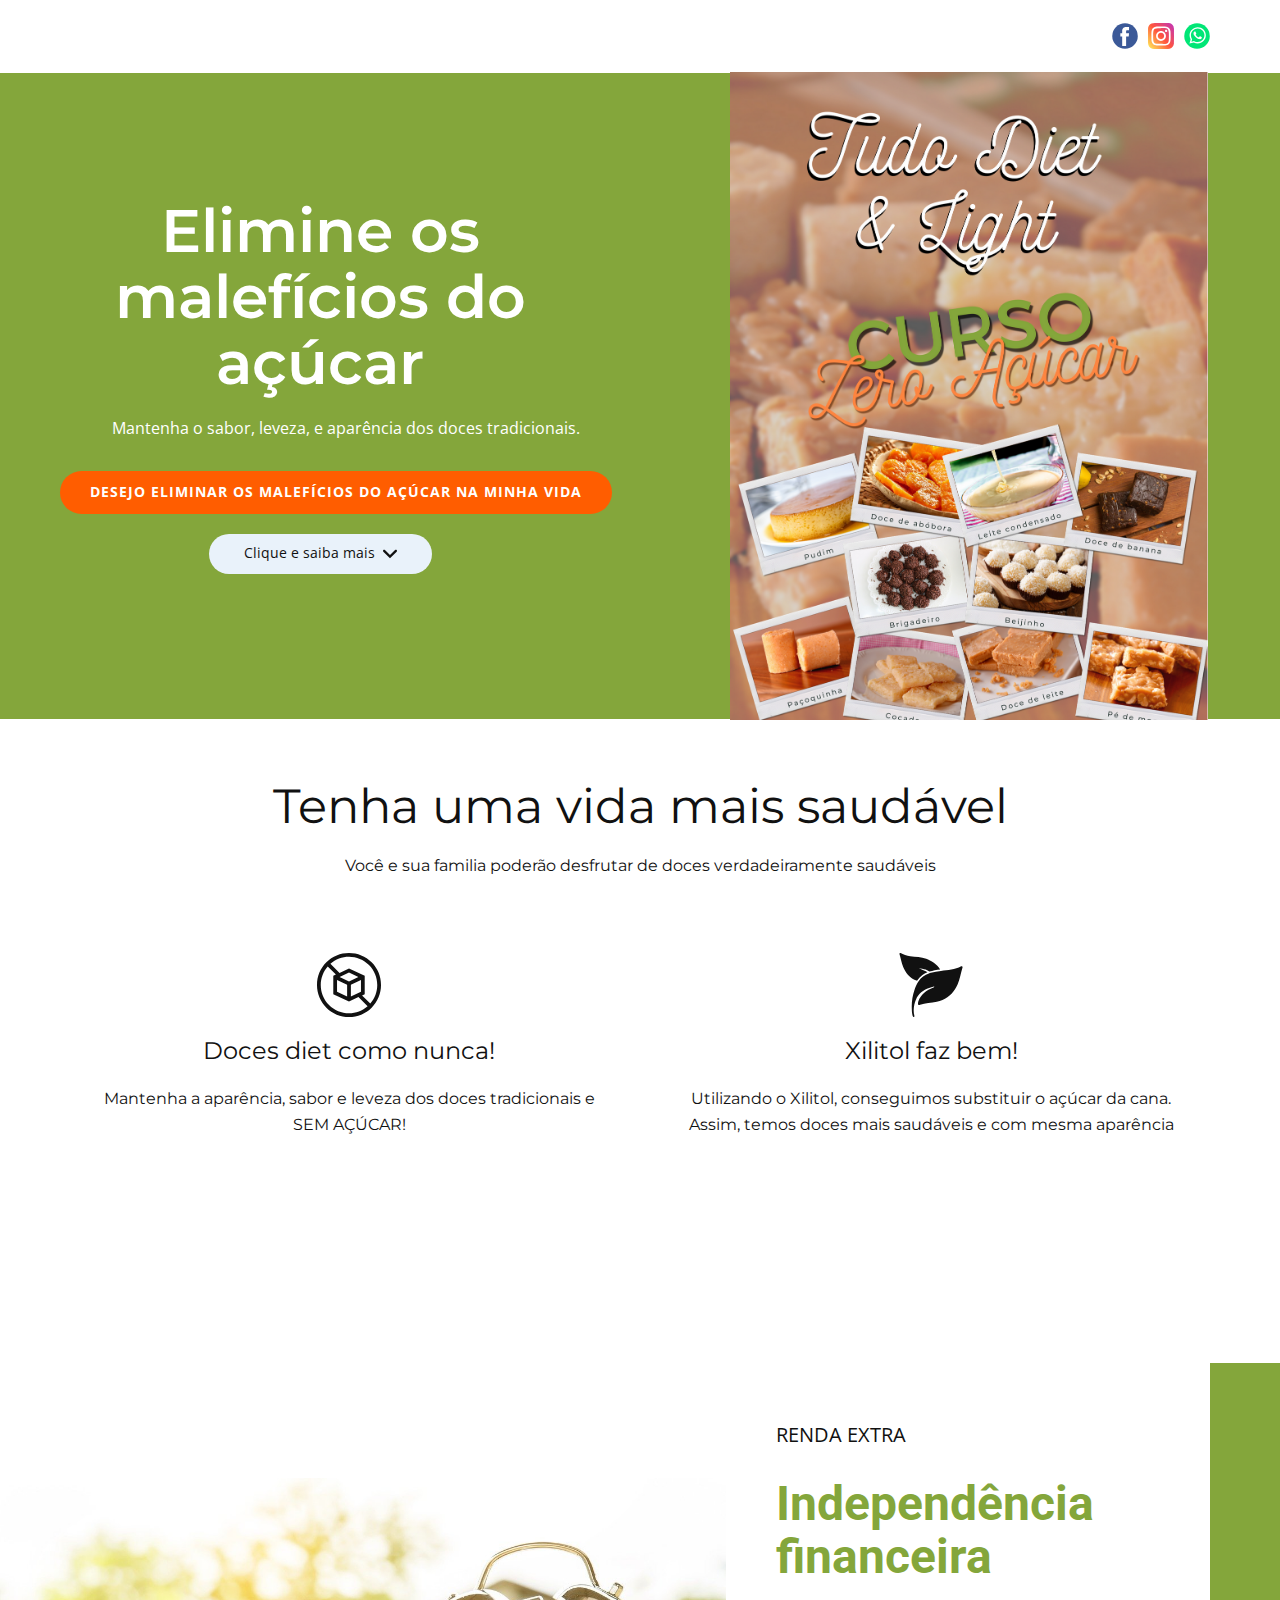
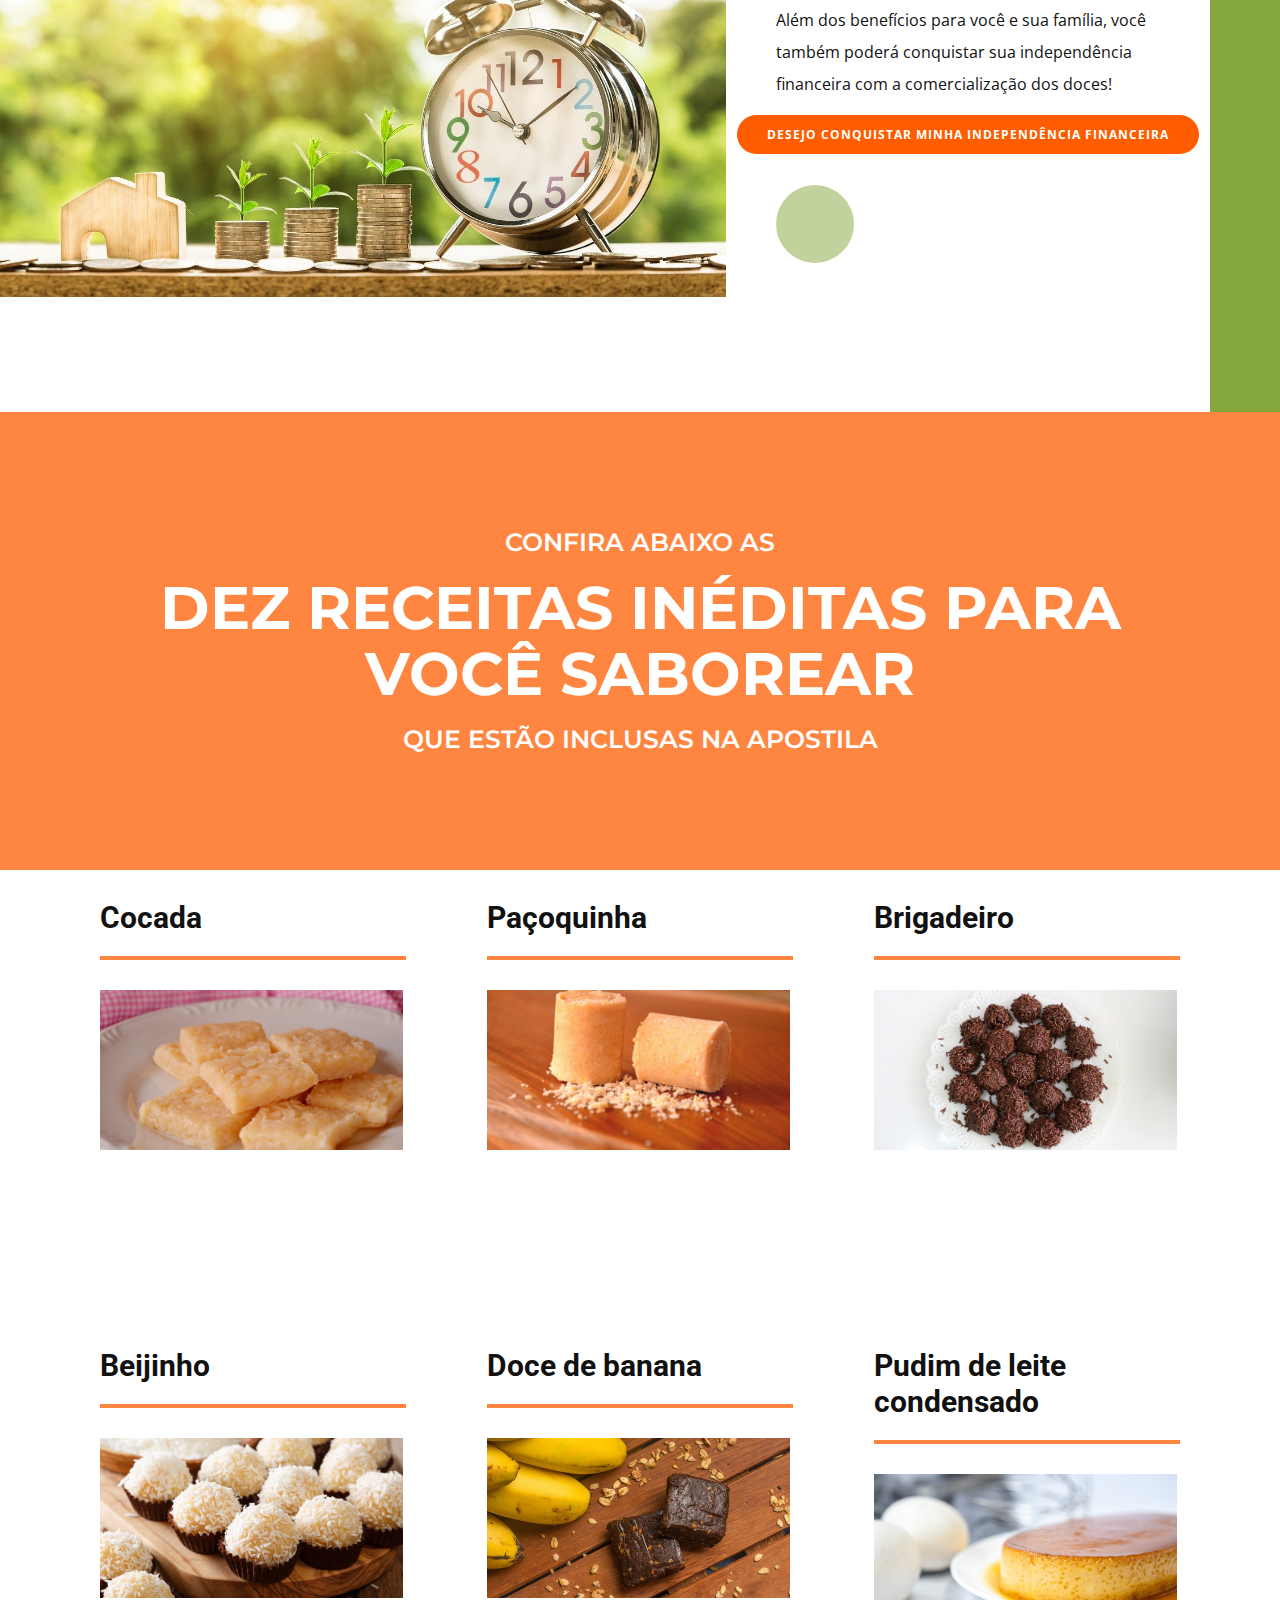
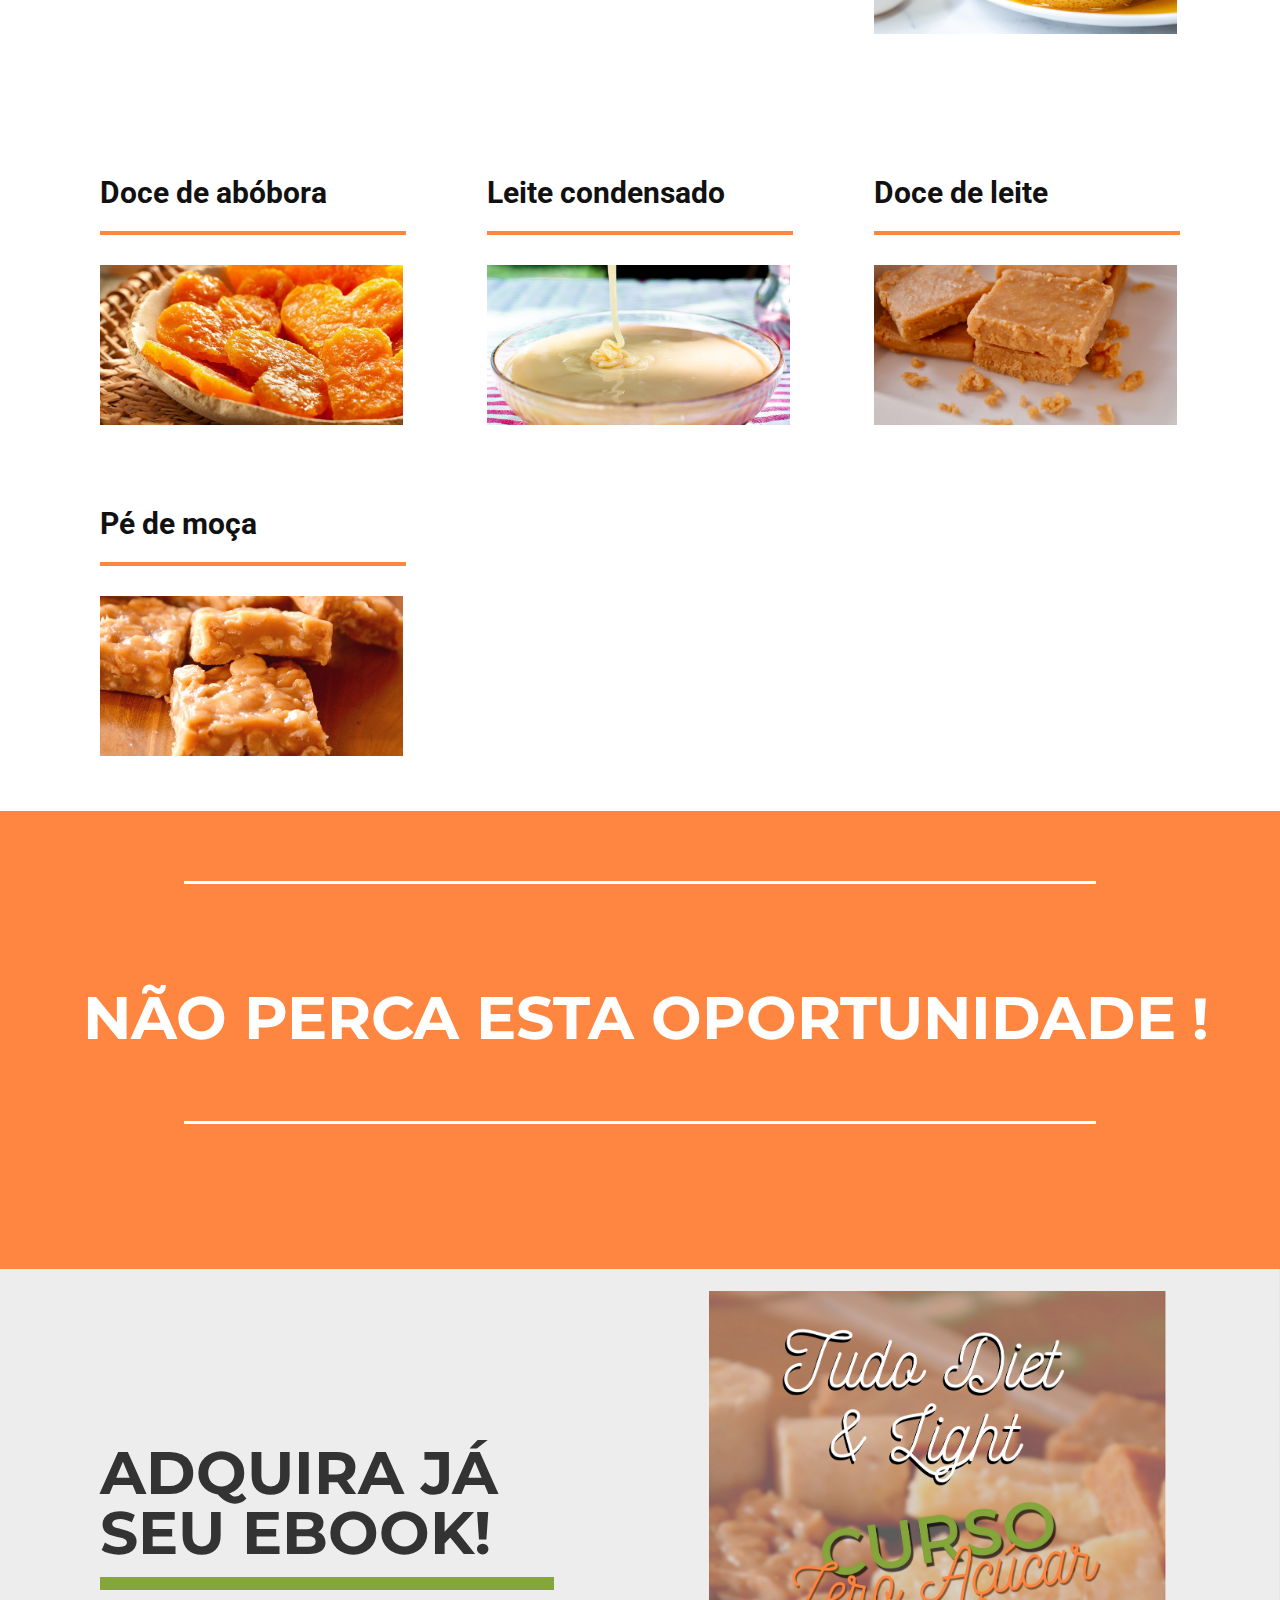
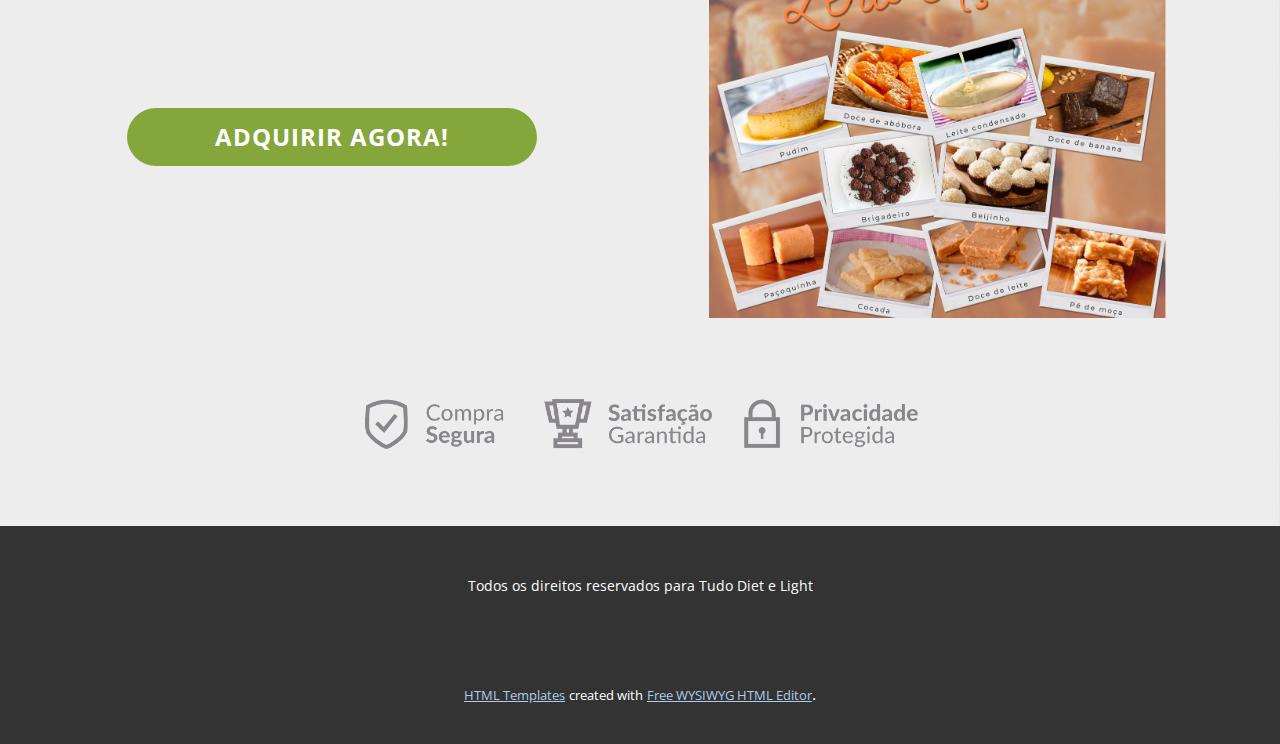
<file: index.html>
<!DOCTYPE html>
<html style="font-size: 16px;">

<head>
    <meta name="viewport" content="width=device-width, initial-scale=1.0">
    <meta charset="utf-8">
    <meta name="keywords" content="Diet, Diets, Comida diet, Comida Saudável, Receitas diet, Receitas diet e light, Light, comidas light, receitas light, pudim diet, doce de abóbora diet, leite condensado diet, doce de banana diet, brigadeiro diet, beijinho diet, paçoquinha diet, cocada diet,doce de leite diet, pé de moça diet, doces diet">
    <meta name="description" content="A tudo diet e light traz um ebook com 10 receitas diet e light, são receitas verdadeiramente sem açúcar, receitas saudáveis, receitas que utilizam em sua essência o Xilitol, colaborando assim para um melhor bem estar e eliminando de vez os malefícios do açúcar. Uma forma também de você conquistar a sua independência financeira">
    <meta name="page_type" content="np-template-header-footer-from-plugin">
    <title>Curso Zero Açúcar - Tudo Diet e Light</title>
    <link rel="stylesheet" href="nicepage.css" media="screen">
    <link rel="stylesheet" href="Curso-Zero-Açúcar.css" media="screen">
    <script class="u-script" type="text/javascript" src="jquery.js" defer=""></script>
    <script class="u-script" type="text/javascript" src="nicepage.js" defer=""></script>
    <meta name="generator" content="Nicepage 3.15.3, nicepage.com">
    <link id="u-theme-google-font" rel="stylesheet" href="https://fonts.googleapis.com/css?family=Roboto:100,100i,300,300i,400,400i,500,500i,700,700i,900,900i|Open+Sans:300,300i,400,400i,600,600i,700,700i,800,800i">
    <link id="u-page-google-font" rel="stylesheet" href="https://fonts.googleapis.com/css?family=Montserrat:100,100i,200,200i,300,300i,400,400i,500,500i,600,600i,700,700i,800,800i,900,900i">
    <script type="application/ld+json">
        {
            "@context": "http://schema.org",
            "@type": "Organization",
            "name": "",
            "url": "index.html",
            "sameAs": [
                "https://facebook.com/tudodietelight",
                "https://instagram.com/tudodietelight",
                "https://api.whatsapp.com/send?phone=5544997611096&text=Ol%C3%A1%2C%20acessei%20o%20site%20de%20voc%C3%AAs%20e%20gostaria%20de%20saber%20mais%20sobre%20o%20Curso%20Zero%20A%C3%A7%C3%BAcar!"
            ]
        }
    </script>
    <meta property="og:title" content="Curso Zero Açúcar - Tudo Diet e Light">
    <meta property="og:type" content="website">
    <meta property="og:description" content="A tudo diet e light traz um ebook com 10 receitas diet e light, são receitas verdadeiramente sem açúcar, receitas saudáveis, receitas que utilizam em sua essência o Xilitol, colaborando assim para um melhor bem estar e eliminando de vez os malefícios do açúcar. Uma forma também de você conquistar a sua independência financeira">
    <meta name="theme-color" content="#478ac9">
    <link rel="canonical" href="index.html">
    <meta property="og:url" content="index.html">
</head>

<body data-home-page="Curso-Zero-Açúcar.html" data-home-page-title="Curso Zero Açúcar" class="u-body">
    <header class="u-align-center-sm u-align-center-xs u-clearfix u-header u-header" id="sec-79d0">
        <div class="u-clearfix u-sheet u-sheet-1">
            <div class="u-social-icons u-spacing-10 u-social-icons-1">
                <a class="u-social-url" title="facebook" target="_blank" href="https://facebook.com/tudodietelight"><span
            class="u-icon u-icon-circle u-social-facebook u-social-icon u-icon-1"><svg class="u-svg-link"
              preserveAspectRatio="xMidYMin slice" viewBox="0 0 112 112" style="">
              <use xmlns:xlink="http://www.w3.org/1999/xlink" xlink:href="#svg-b815"></use>
            </svg><svg class="u-svg-content" viewBox="0 0 112 112" x="0" y="0" id="svg-b815">
              <circle fill="currentColor" cx="56.1" cy="56.1" r="55"></circle>
              <path fill="#FFFFFF" d="M73.5,31.6h-9.1c-1.4,0-3.6,0.8-3.6,3.9v8.5h12.6L72,58.3H60.8v40.8H43.9V58.3h-8V43.9h8v-9.2
            c0-6.7,3.1-17,17-17h12.5v13.9H73.5z"></path>
            </svg></span>
        </a>
                <a class="u-social-url" title="instagram" target="_blank" href="https://instagram.com/tudodietelight"><span
            class="u-icon u-icon-circle u-social-icon u-social-instagram u-icon-2"><svg class="u-svg-link"
              preserveAspectRatio="xMidYMin slice" viewBox="0 0 24 24" style="">
              <use xmlns:xlink="http://www.w3.org/1999/xlink" xlink:href="#svg-867d"></use>
            </svg><svg class="u-svg-content" viewBox="0 0 24 24" id="svg-867d">
              <linearGradient id="SVGID_1_" gradientTransform="matrix(0 -1.982 -1.844 0 -132.522 -51.077)"
                gradientUnits="userSpaceOnUse" x1="-37.106" x2="-26.555" y1="-72.705" y2="-84.047">
                <stop offset="0" stop-color="#fd5"></stop>
                <stop offset=".5" stop-color="#ff543e"></stop>
                <stop offset="1" stop-color="#c837ab"></stop>
              </linearGradient>
              <path
                d="m1.5 1.633c-1.886 1.959-1.5 4.04-1.5 10.362 0 5.25-.916 10.513 3.878 11.752 1.497.385 14.761.385 16.256-.002 1.996-.515 3.62-2.134 3.842-4.957.031-.394.031-13.185-.001-13.587-.236-3.007-2.087-4.74-4.526-5.091-.559-.081-.671-.105-3.539-.11-10.173.005-12.403-.448-14.41 1.633z"
                fill="url(#SVGID_1_)"></path>
              <path
                d="m11.998 3.139c-3.631 0-7.079-.323-8.396 3.057-.544 1.396-.465 3.209-.465 5.805 0 2.278-.073 4.419.465 5.804 1.314 3.382 4.79 3.058 8.394 3.058 3.477 0 7.062.362 8.395-3.058.545-1.41.465-3.196.465-5.804 0-3.462.191-5.697-1.488-7.375-1.7-1.7-3.999-1.487-7.374-1.487zm-.794 1.597c7.574-.012 8.538-.854 8.006 10.843-.189 4.137-3.339 3.683-7.211 3.683-7.06 0-7.263-.202-7.263-7.265 0-7.145.56-7.257 6.468-7.263zm5.524 1.471c-.587 0-1.063.476-1.063 1.063s.476 1.063 1.063 1.063 1.063-.476 1.063-1.063-.476-1.063-1.063-1.063zm-4.73 1.243c-2.513 0-4.55 2.038-4.55 4.551s2.037 4.55 4.55 4.55 4.549-2.037 4.549-4.55-2.036-4.551-4.549-4.551zm0 1.597c3.905 0 3.91 5.908 0 5.908-3.904 0-3.91-5.908 0-5.908z"
                fill="#fff"></path>
            </svg></span>
        </a>
                <a class="u-social-url" target="_blank" title="Whatsapp" href="https://api.whatsapp.com/send?phone=5544997611096&amp;text=Ol%C3%A1%2C%20acessei%20o%20site%20de%20voc%C3%AAs%20e%20gostaria%20de%20saber%20mais%20sobre%20o%20Curso%20Zero%20A%C3%A7%C3%BAcar!"><span class="u-icon u-icon-circle u-social-icon u-social-whatsapp u-icon-3"><svg class="u-svg-link"
              preserveAspectRatio="xMidYMin slice" viewBox="0 0 112 112" style="">
              <use xmlns:xlink="http://www.w3.org/1999/xlink" xlink:href="#svg-902c"></use>
            </svg><svg class="u-svg-content" viewBox="0 0 112 112" x="0" y="0" id="svg-902c">
              <circle fill="currentColor" cx="56.1" cy="56.1" r="55"></circle>
              <path fill="#FFFFFF" d="M83.8,28.3C77.2,21.7,68.4,18,59,18c-19.3,0-35.1,15.7-35.1,35.1c0,6.2,1.6,12.2,4.7,17.5l-5,18.2L42.2,84
	c5.1,2.8,10.9,4.3,16.8,4.3h0l0,0c19.3,0,35.1-15.7,35.1-35.1C94.1,43.8,90.5,35,83.8,28.3 M59,82.3L59,82.3
	c-5.2,0-10.4-1.4-14.9-4.1l-1.1-0.6l-11,2.9L35,69.8l-0.7-1.1c-2.9-4.6-4.5-10-4.5-15.5C29.8,37,42.9,24,59,24
	c7.8,0,15.1,3,20.6,8.6c5.5,5.5,8.5,12.8,8.5,20.6C88.2,69.2,75.1,82.3,59,82.3 M75,60.5c-0.9-0.4-5.2-2.6-6-2.9
	c-0.8-0.3-1.4-0.4-2,0.4s-2.3,2.9-2.8,3.4c-0.5,0.6-1,0.7-1.9,0.2c-0.9-0.4-3.7-1.4-7.1-4.4c-2.6-2.3-4.4-5.2-4.9-6.1
	c-0.5-0.9-0.1-1.4,0.4-1.8c0.4-0.4,0.9-1,1.3-1.5c0.4-0.5,0.6-0.9,0.9-1.5c0.3-0.6,0.1-1.1-0.1-1.5c-0.2-0.4-2-4.8-2.7-6.5
	c-0.7-1.7-1.4-1.5-2-1.5c-0.5,0-1.1,0-1.7,0c-0.6,0-1.5,0.2-2.3,1.1c-0.8,0.9-3.1,3-3.1,7.3c0,4.3,3.1,8.5,3.6,9.1
	c0.4,0.6,6.2,9.4,15,13.2c2.1,0.9,3.7,1.4,5,1.8c2.1,0.7,4,0.6,5.5,0.3c1.7-0.3,5.2-2.1,5.9-4.2c0.7-2,0.7-3.8,0.5-4.2
	C76.5,61.1,75.9,60.9,75,60.5"></path>
            </svg></span>
                </a>
            </div>
            <nav class="u-align-left u-menu u-menu-dropdown u-offcanvas u-menu-1">
                <div class="menu-collapse" style="font-size: 1rem;">
                    <a class="u-button-style u-custom-text-color u-nav-link" href="#">
                        <svg class="u-svg-link" preserveAspectRatio="xMidYMin slice" viewBox="0 0 302 302" style="">
              <use xmlns:xlink="http://www.w3.org/1999/xlink" xlink:href="#svg-8a8f"></use>
            </svg>
                        <svg xmlns="http://www.w3.org/2000/svg" xmlns:xlink="http://www.w3.org/1999/xlink" version="1.1" id="svg-8a8f" x="0px" y="0px" viewBox="0 0 302 302" style="enable-background:new 0 0 302 302;" xml:space="preserve" class="u-svg-content">
              <g>
                <rect y="36" width="302" height="30"></rect>
                <rect y="236" width="302" height="30"></rect>
                <rect y="136" width="302" height="30"></rect>
              </g>
              <g></g>
              <g></g>
              <g></g>
              <g></g>
              <g></g>
              <g></g>
              <g></g>
              <g></g>
              <g></g>
              <g></g>
              <g></g>
              <g></g>
              <g></g>
              <g></g>
              <g></g>
            </svg>
                    </a>
                </div>
                <div class="u-custom-menu u-nav-container">
                    <ul class="u-nav u-unstyled u-nav-1">
                        <li class="u-nav-item"><a class="u-button-style u-nav-link u-text-white" href="#">aa</a>
                        </li>
                    </ul>
                </div>
                <div class="u-custom-menu u-nav-container-collapse">
                    <div class="u-align-center u-black u-container-style u-inner-container-layout u-opacity u-opacity-95 u-sidenav">
                        <div class="u-sidenav-overflow">
                            <div class="u-menu-close"></div>
                            <ul class="u-align-center u-nav u-popupmenu-items u-unstyled u-nav-2">
                                <li class="u-nav-item"><a class="u-button-style u-nav-link" href="#">aa</a>
                                </li>
                            </ul>
                        </div>
                    </div>
                    <div class="u-black u-menu-overlay u-opacity u-opacity-70"></div>
                </div>
            </nav>
        </div>
    </header>
    <section class="u-clearfix u-valign-middle u-section-1" id="sec-8a93">
        <div class="u-clearfix u-expanded-width u-gutter-0 u-layout-wrap u-layout-wrap-1">
            <div class="u-layout" style="">
                <div class="u-layout-row" style="">
                    <div class="u-container-style u-custom-color-1 u-layout-cell u-left-cell u-size-30 u-size-xs-60 u-layout-cell-1" src="">
                        <div class="u-container-layout u-valign-middle-xl u-container-layout-1">
                            <h1 class="u-align-center u-custom-font u-font-montserrat u-text u-text-1">Elimine os malefícios do açúcar
                            </h1>
                            <p class="u-align-center u-text u-text-2">Mantenha o sabor, leveza, e aparência dos doces tradicionais.
                            </p>
                            <a target="_blank" href="https://www.hotmart.com/product/caderno-de-receitas-zero-acucar" class="u-align-center u-btn u-btn-round u-button-style u-custom-color-2 u-hover-palette-1-light-1 u-radius-50 u-btn-1">Desejo
                eliminar os malefícios do açúcar na minha vida<br>
              </a>
                            <a href="Curso-Zero-Açúcar.html#sec-28c7" data-page-id="16566649" class="u-border-0 u-btn u-btn-round u-button-style u-hover-palette-1-light-2 u-palette-1-light-3 u-radius-50 u-btn-2">Clique
                e saiba mais&nbsp;&nbsp;<span class="u-icon"><svg class="u-svg-content" viewBox="0 0 30.727 30.727"
                    x="0px" y="0px" style="width: 1em; height: 1em;">
                    <path
                      d="M29.994,10.183L15.363,24.812L0.733,10.184c-0.977-0.978-0.977-2.561,0-3.536c0.977-0.977,2.559-0.976,3.536,0   l11.095,11.093L26.461,6.647c0.977-0.976,2.559-0.976,3.535,0C30.971,7.624,30.971,9.206,29.994,10.183z">
                    </path>
                  </svg><img></span>
              </a>
                        </div>
                    </div>
                    <div class="u-align-center u-container-style u-custom-color-1 u-layout-cell u-right-cell u-size-30 u-size-xs-60 u-layout-cell-2" src="">
                        <div class="u-container-layout u-valign-middle-sm u-valign-middle-xs u-container-layout-2" src="">
                            <img class="u-align-center-xs u-image u-image-1" src="images/Capa.png" data-image-width="1455" data-image-height="1999">
                        </div>
                    </div>
                </div>
            </div>
        </div>
    </section>
    <section class="u-align-center u-clearfix u-white u-section-2" id="sec-28c7">
        <div class="u-clearfix u-sheet u-sheet-1">
            <h1 class="u-custom-font u-font-montserrat u-text u-text-1">Tenha uma vida mais saudável</h1>
            <p class="u-custom-font u-font-montserrat u-text u-text-2">Você e sua familia poderão desfrutar de doces verdadeiramente saudáveis</p>
            <div class="u-expanded-width u-list u-list-1">
                <div class="u-repeater u-repeater-1">
                    <div class="u-align-center u-container-style u-list-item u-opacity u-opacity-95 u-repeater-item u-video-cover u-white u-list-item-1">
                        <div class="u-container-layout u-similar-container u-container-layout-1"><span class="u-icon u-icon-1"><svg
                  class="u-svg-link" preserveAspectRatio="xMidYMin slice" viewBox="0 0 512 512" style="">
                  <use xmlns:xlink="http://www.w3.org/1999/xlink" xlink:href="#svg-70c4"></use>
                </svg><svg class="u-svg-content" viewBox="0 0 512 512" id="svg-70c4">
                  <g>
                    <path
                      d="m437.02 74.98c-48.353-48.351-112.64-74.98-181.02-74.98s-132.667 26.629-181.02 74.98c-48.351 48.353-74.98 112.64-74.98 181.02s26.629 132.667 74.98 181.02c48.353 48.351 112.64 74.98 181.02 74.98s132.667-26.629 181.02-74.98c48.351-48.353 74.98-112.64 74.98-181.02s-26.629-132.667-74.98-181.02zm-21.214 21.214c42.686 42.686 66.194 99.439 66.194 159.806 0 55.339-19.768 107.632-55.942 148.844l-65.464-65.464 21.099-9.861v-147.039l-125.693-58.743-75.681 35.37-73.164-73.164c41.212-36.175 93.506-55.943 148.845-55.943 60.367 0 117.12 23.508 159.806 66.194zm-159.806 131.01-75.266-35.176 75.266-35.177 75.266 35.176zm-95.692-11.609 80.692 37.712v94.831l-80.692-37.713zm110.692 37.712 80.692-37.713v94.831l-80.692 37.713zm-174.806 162.499c-42.686-42.686-66.194-99.439-66.194-159.806 0-55.339 19.768-107.632 55.942-148.844l65.464 65.464-21.099 9.861v147.039l125.693 58.743 75.681-35.37 73.164 73.164c-41.212 36.175-93.506 55.943-148.845 55.943-60.367 0-117.12-23.508-159.806-66.194z">
                    </path>
                  </g>
                </svg>


              </span>
                            <h4 class="u-custom-font u-font-montserrat u-text u-text-3">Doces diet como nunca!</h4>
                            <p class="u-custom-font u-font-montserrat u-text u-text-4">Mantenha a aparência, sabor e leveza dos doces tradicionais e SEM AÇÚCAR!</p>
                        </div>
                    </div>
                    <div class="u-align-center u-container-style u-list-item u-opacity u-opacity-95 u-repeater-item u-video-cover u-white u-list-item-2">
                        <div class="u-container-layout u-similar-container u-container-layout-2"><span class="u-icon u-icon-2"><svg
                  class="u-svg-link" preserveAspectRatio="xMidYMin slice" viewBox="0 0 978.673 978.673" style="">
                  <use xmlns:xlink="http://www.w3.org/1999/xlink" xlink:href="#svg-77fb"></use>
                </svg><svg class="u-svg-content" viewBox="0 0 978.673 978.673" x="0px" y="0px" id="svg-77fb"
                  style="enable-background:new 0 0 978.673 978.673;">
                  <g>
                    <path
                      d="M64.126,214.123c35.6,82.801,95.7,164.7,179.8,200.001c9.6,4,20.5,7,31.7,9.5c22.4-33.4,48.1-60.501,78.2-82.7   c25.899-19,53-33.9,80.899-45.601c-8-5.6-16.399-10.7-25.2-15.3c-35-18.3-72.899-34.4-109.8-51.7c34.7,9.4,74.5,12.9,107.7,25   c20.7,7.601,39.8,18.101,57.6,30.601c53.101-18.101,108.601-26.801,164-33.4c-44.899-74.6-140.7-134.5-212.9-161.6   c-75.4-28.301-160.8-31.801-244.7-40.5c-51.4-5.301-107.3-24.5-148.2-46.9c-9.3-5.1-19.2,3.4-16,13.7   C27.326,79.523,37.526,152.323,64.126,214.123z">
                    </path>
                    <path
                      d="M950.627,204.323c-94.601,51.4-203.101,57.7-309.4,69.9c-51.899,6-103.3,13.399-152.201,28.2   c-10.6,3.199-21.199,6.8-31.6,10.8c-30.9,11.8-60.7,27.3-88.8,48c-26.4,19.399-48,42.4-66.2,67.7   c-29,40.399-49.2,86.899-65.8,135.2c-30.3,87.699-44.2,180.899-41.5,273.6c1.1,37.6,1.7,76.7,11,113.4   c2.1,8.1,4.1,18.399,10.4,24.399c8.2,7.9,22.9-0.2,19.6-11.7c-23.8-81.1-9-175.899,23.9-253.399   c37.8-89.101,110.8-142.101,200-174.4c23.7-8.6,47.901-16.1,72.5-23.2c0.5-0.199,1-0.199,1.5-0.199c4.9,0,7,7.199,1.9,9.5   c-29,13.1-57.8,26.3-85.201,40.6c-134.2,70-192.8,233-142.5,233c4.101,0,8.9-1.1,14.4-3.4c77.6-32.1,169.8-32.399,255.1-48.199   c30-5.5,59.2-13,86.601-24.4c108.8-45.4,186.6-134.2,232.899-241c34.5-79.7,47.9-173.8,74-256.601c3.4-10.6-4.1-19.699-13.3-19.699   C955.627,202.323,953.127,202.924,950.627,204.323z">
                    </path>
                  </g>
                </svg>


              </span>
                            <h4 class="u-custom-font u-font-montserrat u-text u-text-5">Xilitol faz bem!</h4>
                            <p class="u-custom-font u-font-montserrat u-text u-text-6">Utilizando o Xilitol, conseguimos substituir o açúcar da cana. Assim, temos doces mais saudáveis e com mesma aparência</p>
                        </div>
                    </div>
                </div>
            </div>
        </div>
    </section>
    <section class="u-clearfix u-custom-color-1 u-section-3" id="carousel_463a">
        <div class="u-clearfix u-layout-wrap u-layout-wrap-1">
            <div class="u-layout">
                <div class="u-layout-row">
                    <div class="u-container-style u-layout-cell u-size-34-lg u-size-34-md u-size-34-sm u-size-34-xs u-size-36-xl u-white u-layout-cell-1">
                        <div class="u-container-layout u-valign-middle u-container-layout-1">
                            <img src="images/af14ac4d5c4a44227c8f74550574f871133f77b163a43aad1dc993eca82846c059c7bc332f31ea2588304dd541c4def949bb5ddfbbaed8f8c01a99_1280.jpg" alt="" class="u-expanded-width u-image u-image-contain u-image-default u-image-1" data-image-width="1280"
                                data-image-height="738">
                        </div>
                    </div>
                    <div class="u-align-left u-container-style u-layout-cell u-size-24-xl u-size-26-lg u-size-26-md u-size-26-sm u-size-26-xs u-white u-layout-cell-2">
                        <div class="u-container-layout u-container-layout-2">
                            <h5 class="u-custom-font u-text u-text-font u-text-1">renda extra</h5>
                            <h1 class="u-text u-text-custom-color-1 u-title u-text-2">Independência financeira</h1>
                            <p class="u-text u-text-3">Além dos benefícios para você e sua família, você também poderá conquistar sua independência financeira com a comercialização dos doces!</p>
                            <a target="_blank" href="https://www.hotmart.com/product/caderno-de-receitas-zero-acucar" class="u-align-center u-btn u-btn-round u-button-style u-custom-color-2 u-hover-palette-1-light-1 u-radius-50 u-btn-1">DESEJO
                CONQUISTAR MINHA INDEPENDÊNCIA FINANCEIRA<br>
              </a>
                            <div class="u-custom-color-1 u-opacity u-opacity-50 u-shape u-shape-circle u-shape-1"></div>
                        </div>
                    </div>
                </div>
            </div>
        </div>
    </section>
    <section class="u-align-center u-clearfix u-custom-color-3 u-section-4" id="sec-3a79">
        <div class="u-clearfix u-sheet u-valign-middle u-sheet-1">
            <h2 class="u-custom-font u-font-montserrat u-text u-text-1">CONFIRA ABAIXO AS</h2>
            <h1 class="u-custom-font u-font-montserrat u-text u-text-2">DEZ RECEITAS INÉDITAS PARA VOCÊ SABOREAR</h1>
            <h2 class="u-custom-font u-font-montserrat u-text u-text-3">QUE ESTÃO INCLUSAS NA APOSTILA</h2>
        </div>
    </section>
    <section class="u-clearfix u-white u-section-5" id="sec-3a85">
        <div class="u-clearfix u-sheet u-valign-middle u-sheet-1">
            <div class="u-expanded-width u-layout-grid u-list u-list-1">
                <div class="u-repeater u-repeater-1">
                    <div class="u-container-style u-list-item u-repeater-item u-video-cover u-white">
                        <div class="u-container-layout u-similar-container u-container-layout-1">
                            <h3 class="u-text u-text-default u-text-1">Cocada</h3>
                            <div class="u-border-4 u-border-custom-color-3 u-expanded-width u-line u-line-horizontal u-line-1"></div>
                            <img alt="" class="u-expanded-width-lg u-expanded-width-md u-expanded-width-sm u-expanded-width-xs u-image u-image-default u-image-1" data-image-width="1600" data-image-height="1060" src="images/Cocada.JPG">
                        </div>
                    </div>
                    <div class="u-container-style u-list-item u-repeater-item u-video-cover u-white u-list-item-2">
                        <div class="u-container-layout u-similar-container u-container-layout-2">
                            <h3 class="u-text u-text-default u-text-2">Paçoquinha</h3>
                            <div class="u-border-4 u-border-custom-color-3 u-expanded-width u-line u-line-horizontal u-line-2"></div>
                            <img alt="" class="u-expanded-width-lg u-expanded-width-md u-expanded-width-sm u-expanded-width-xs u-image u-image-default u-image-2" data-image-width="1600" data-image-height="1060" src="images/Pacoquinha2.JPG">
                        </div>
                    </div>
                    <div class="u-container-style u-list-item u-repeater-item u-video-cover u-white u-list-item-3">
                        <div class="u-container-layout u-similar-container u-container-layout-3">
                            <h3 class="u-text u-text-default u-text-3">Brigadeiro</h3>
                            <div class="u-border-4 u-border-custom-color-3 u-expanded-width u-line u-line-horizontal u-line-3"></div>
                            <img alt="" class="u-expanded-width-lg u-expanded-width-md u-expanded-width-sm u-expanded-width-xs u-image u-image-default u-image-3" data-image-width="1600" data-image-height="1067" src="images/brigadeiro-5986270_1920.jpg">
                        </div>
                    </div>
                    <div class="u-container-style u-list-item u-repeater-item u-video-cover u-white u-list-item-4">
                        <div class="u-container-layout u-similar-container u-container-layout-4">
                            <h3 class="u-text u-text-default u-text-4">Beijinho</h3>
                            <div class="u-border-4 u-border-custom-color-3 u-expanded-width u-line u-line-horizontal u-line-4"></div>
                            <img alt="" class="u-expanded-width-lg u-expanded-width-md u-expanded-width-sm u-expanded-width-xs u-image u-image-default u-image-4" data-image-width="1200" data-image-height="738" src="images/beijinho.jpg">
                        </div>
                    </div>
                    <div class="u-container-style u-list-item u-repeater-item u-video-cover u-white u-list-item-5">
                        <div class="u-container-layout u-similar-container u-container-layout-5">
                            <h3 class="u-text u-text-default u-text-5">Doce de banana</h3>
                            <div class="u-border-4 u-border-custom-color-3 u-expanded-width u-line u-line-horizontal u-line-5"></div>
                            <img alt="" class="u-expanded-width-lg u-expanded-width-md u-expanded-width-sm u-expanded-width-xs u-image u-image-default u-image-5" data-image-width="1200" data-image-height="738" src="images/docedebanana.jpg">
                        </div>
                    </div>
                    <div class="u-container-style u-list-item u-repeater-item u-video-cover u-white u-list-item-6">
                        <div class="u-container-layout u-similar-container u-container-layout-6">
                            <h3 class="u-text u-text-default u-text-6">Pudim de leite condensado</h3>
                            <div class="u-border-4 u-border-custom-color-3 u-expanded-width u-line u-line-horizontal u-line-6"></div>
                            <img alt="" class="u-expanded-width-lg u-expanded-width-md u-expanded-width-sm u-expanded-width-xs u-image u-image-default u-image-6" data-image-width="800" data-image-height="533" src="images/pudim.jpg">
                        </div>
                    </div>
                </div>
            </div>
        </div>
    </section>
    <section class="u-clearfix u-white u-section-6" id="carousel_ce31">
        <div class="u-clearfix u-sheet u-sheet-1">
            <div class="u-layout-grid u-list u-list-1">
                <div class="u-repeater u-repeater-1">
                    <div class="u-container-style u-list-item u-repeater-item u-video-cover u-white">
                        <div class="u-container-layout u-similar-container u-container-layout-1">
                            <h3 class="u-text u-text-default u-text-1">Doce de abóbora</h3>
                            <div class="u-border-4 u-border-custom-color-3 u-expanded-width u-line u-line-horizontal u-line-1"></div>
                            <img alt="" class="u-expanded-width-lg u-expanded-width-md u-expanded-width-sm u-expanded-width-xs u-image u-image-default u-image-1" data-image-width="800" data-image-height="516" src="images/docedeabobora.jpg">
                        </div>
                    </div>
                    <div class="u-container-style u-list-item u-repeater-item u-video-cover u-white u-list-item-2">
                        <div class="u-container-layout u-similar-container u-container-layout-2">
                            <h3 class="u-text u-text-default u-text-2">Leite condensado</h3>
                            <div class="u-border-4 u-border-custom-color-3 u-expanded-width u-line u-line-horizontal u-line-2"></div>
                            <img alt="" class="u-expanded-width-lg u-expanded-width-md u-expanded-width-sm u-expanded-width-xs u-image u-image-default u-image-2" data-image-width="1920" data-image-height="1280" src="images/leitecondensado.jpg">
                        </div>
                    </div>
                    <div class="u-container-style u-list-item u-repeater-item u-video-cover u-white u-list-item-3">
                        <div class="u-container-layout u-similar-container u-container-layout-3">
                            <h3 class="u-text u-text-default u-text-3">Doce de leite</h3>
                            <div class="u-border-4 u-border-custom-color-3 u-expanded-width u-line u-line-horizontal u-line-3"></div>
                            <img alt="" class="u-expanded-width-lg u-expanded-width-md u-expanded-width-sm u-expanded-width-xs u-image u-image-default u-image-3" data-image-width="1600" data-image-height="1060" src="images/Docedeleite.JPG">
                        </div>
                    </div>
                    <div class="u-container-style u-list-item u-repeater-item u-video-cover u-white u-list-item-4">
                        <div class="u-container-layout u-similar-container u-container-layout-4">
                            <h3 class="u-text u-text-default u-text-4">Pé de moça</h3>
                            <div class="u-border-4 u-border-custom-color-3 u-expanded-width u-line u-line-horizontal u-line-4"></div>
                            <img alt="" class="u-expanded-width-lg u-expanded-width-md u-expanded-width-sm u-expanded-width-xs u-image u-image-default u-image-4" data-image-width="1067" data-image-height="1600" src="images/Pedemoca.JPG">
                        </div>
                    </div>
                </div>
            </div>
        </div>
    </section>
    <section class="u-align-center u-clearfix u-custom-color-3 u-section-7" id="carousel_168c">
        <div class="u-clearfix u-sheet u-sheet-1">
            <div class="u-border-3 u-border-white u-line u-line-horizontal u-line-1"></div>
            <h1 class="u-custom-font u-font-montserrat u-text u-text-1">NÃO PERCA ESTA OPORTUNIDADE<span style="font-size: 3.625rem;"> !</span>
            </h1>
            <div class="u-border-3 u-border-white u-line u-line-horizontal u-line-2"></div>
        </div>
    </section>
    <section class="u-clearfix u-image u-section-8" src="" id="carousel_2c26" data-image-width="1980" data-image-height="1385">
        <div class="u-clearfix u-layout-wrap u-layout-wrap-1">
            <div class="u-layout">
                <div class="u-layout-row">
                    <div class="u-container-style u-layout-cell u-left-cell u-size-26-xl u-size-28-md u-size-28-sm u-size-28-xs u-size-29-lg u-layout-cell-1">
                        <div class="u-container-layout u-valign-middle u-container-layout-1">
                            <h2 class="u-align-left u-custom-font u-font-montserrat u-text u-text-grey-80 u-text-1">adquira já seu ebook!
                            </h2>
                            <div class="u-border-13 u-border-custom-color-1 u-line u-line-horizontal u-line-1"></div>
                            <a target="_blank" href="https://www.hotmart.com/product/caderno-de-receitas-zero-acucar" class="u-active-custom-color-3 u-btn u-btn-round u-button-style u-custom-color-1 u-hover-custom-color-3 u-radius-50 u-btn-1">ADQUIRIR
                AGORA!</a>
                        </div>
                    </div>
                    <div class="u-align-right u-container-style u-layout-cell u-right-cell u-size-31-lg u-size-32-md u-size-32-sm u-size-32-xs u-size-34-xl u-layout-cell-2">
                        <div class="u-container-layout u-valign-middle u-container-layout-2">
                            <img class="u-align-center u-image u-image-default u-image-1" src="images/Capa.png" alt="" data-image-width="1165" data-image-height="1600">
                        </div>
                    </div>
                </div>
            </div>
        </div>
        <img class="u-align-center u-image u-image-default u-image-2" src="images/compra-segura-vetor-1-1.png" alt="" data-image-width="1000" data-image-height="150">
    </section>


    <footer class="u-align-center u-clearfix u-footer u-grey-80 u-footer" id="sec-abbf">
        <div class="u-clearfix u-sheet u-sheet-1">
            <p class="u-small-text u-text u-text-variant u-text-1">Todos os direitos reservados para Tudo Diet e Light<br>
            </p>
        </div>
    </footer>
    <section class="u-backlink u-clearfix u-grey-80">
        <a class="u-link" href="https://nicepage.com/html-templates" target="_blank">
            <span>HTML Templates</span>
        </a>
        <p class="u-text">
            <span>created with</span>
        </p>
        <a class="u-link" href="https://nicepage.com/wysiwyg-html-editor" target="_blank">
            <span>Free WYSIWYG HTML Editor</span>
        </a>.
    </section>
</body>

</html>
</file>
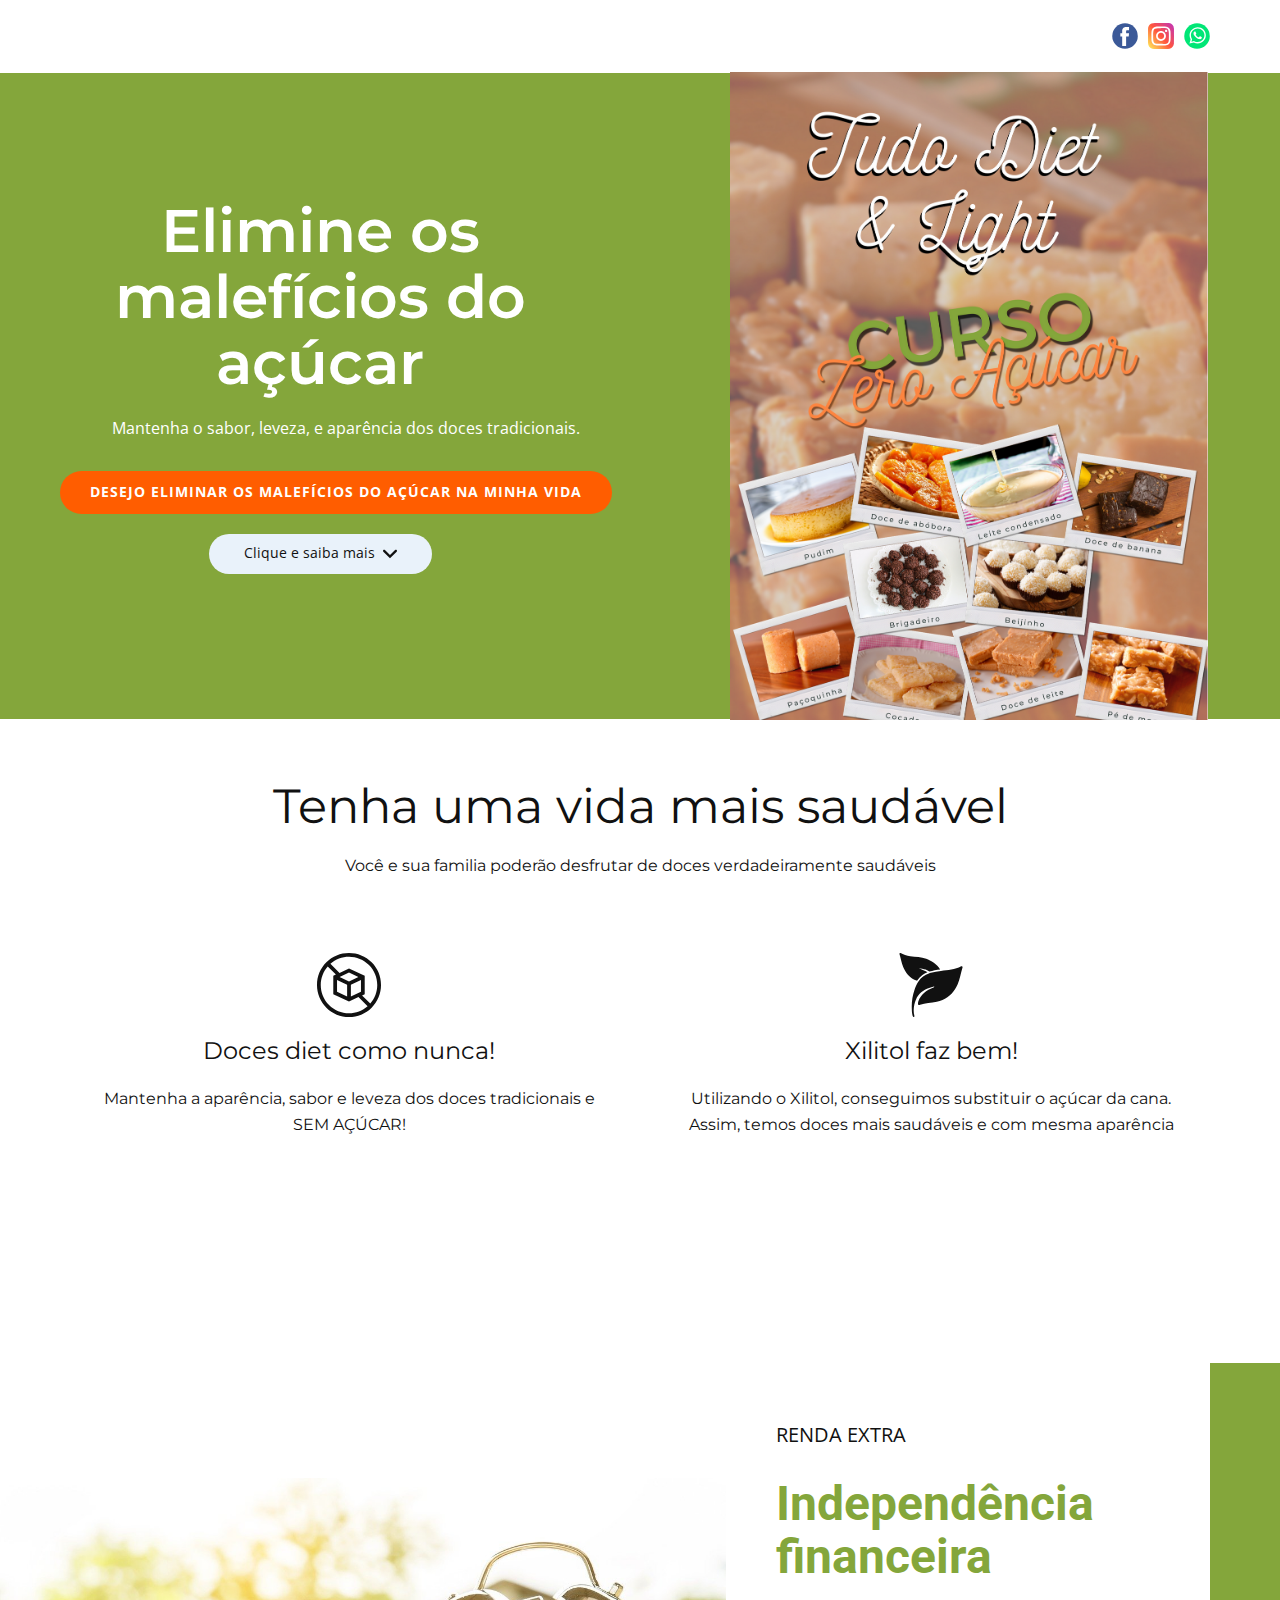
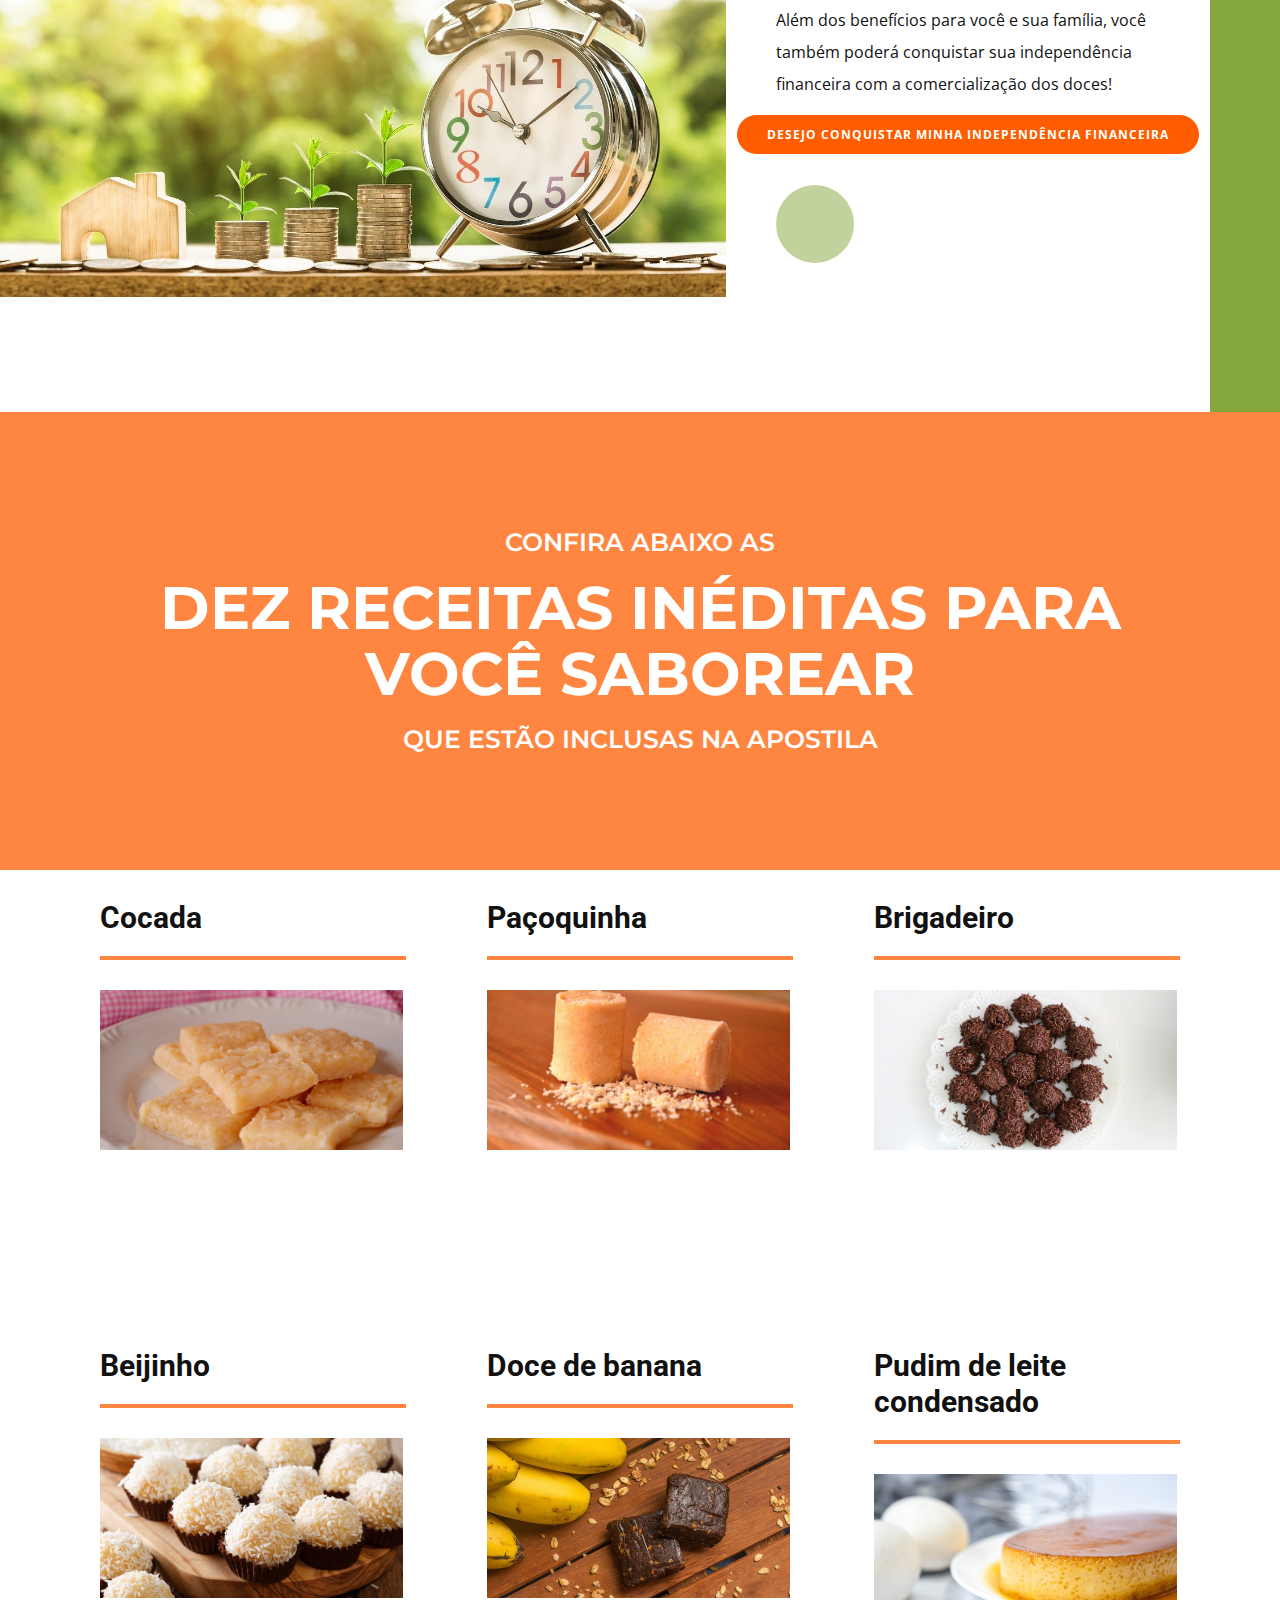
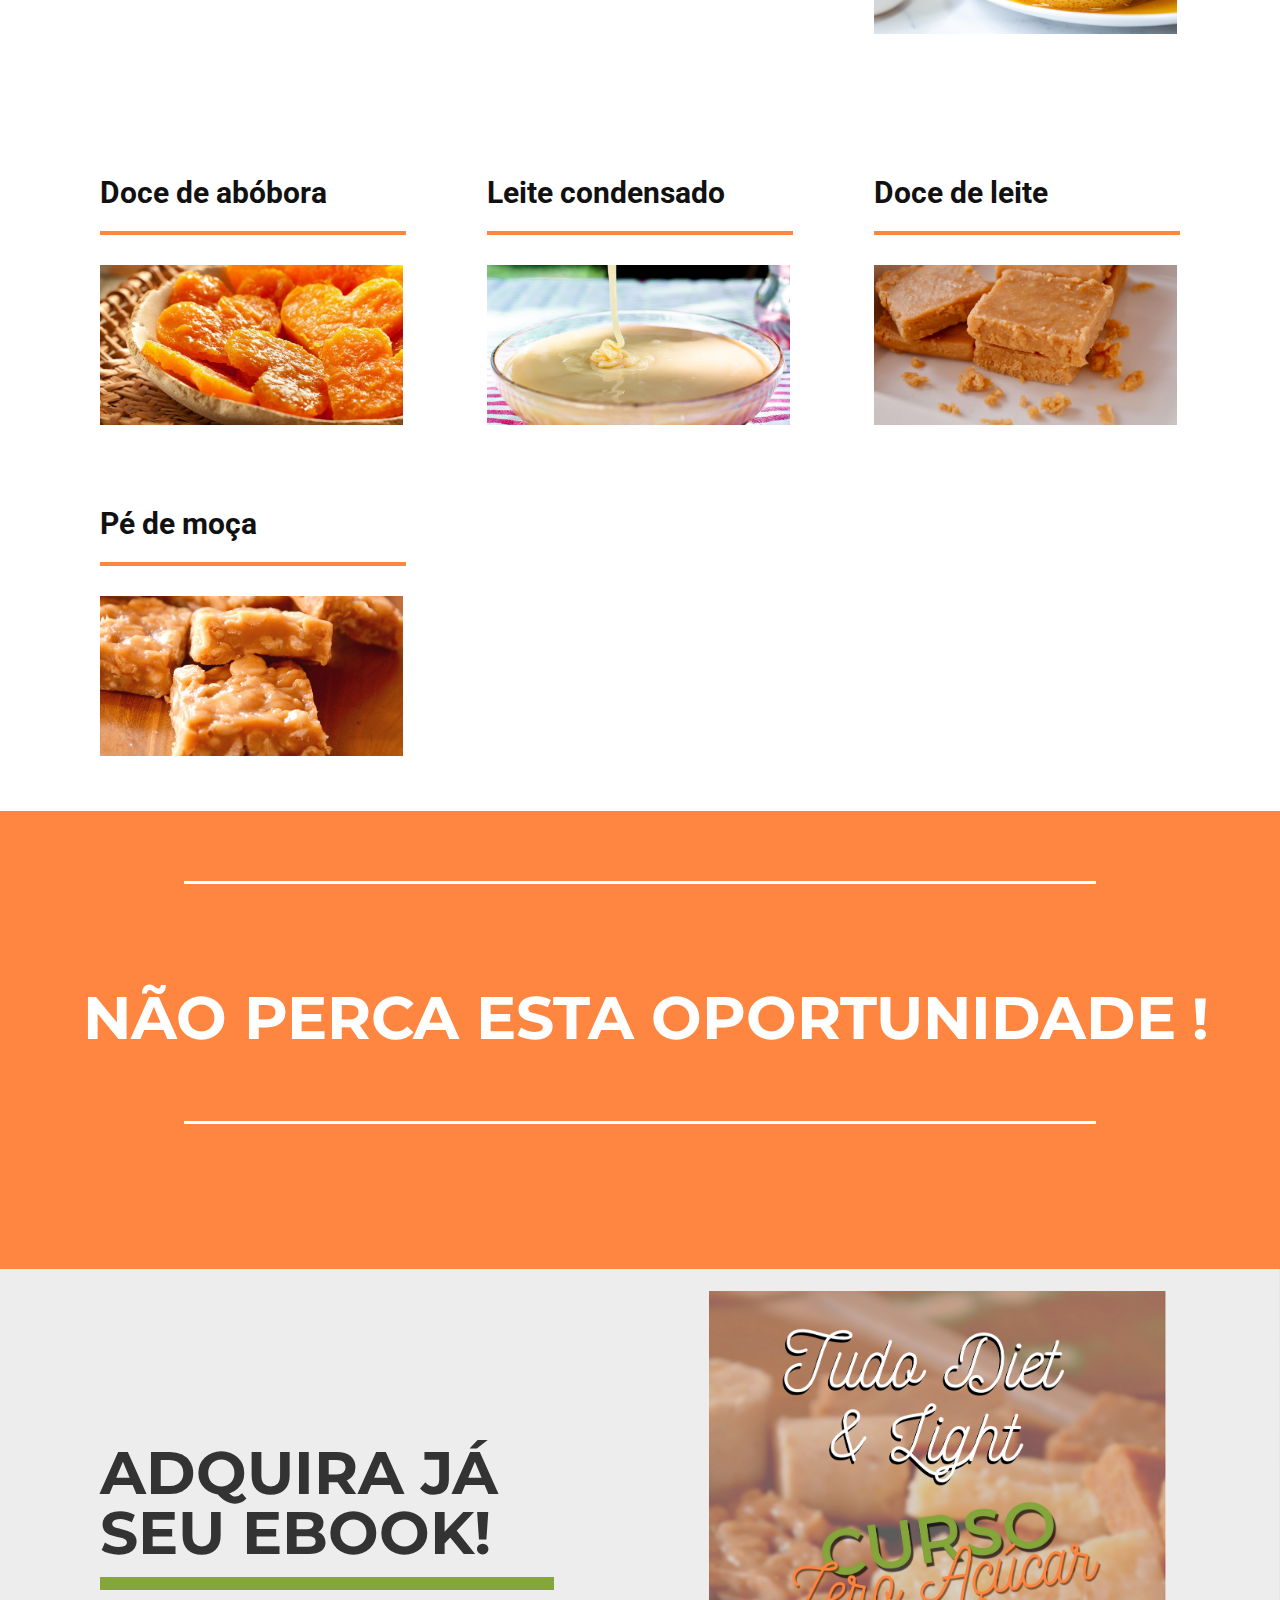
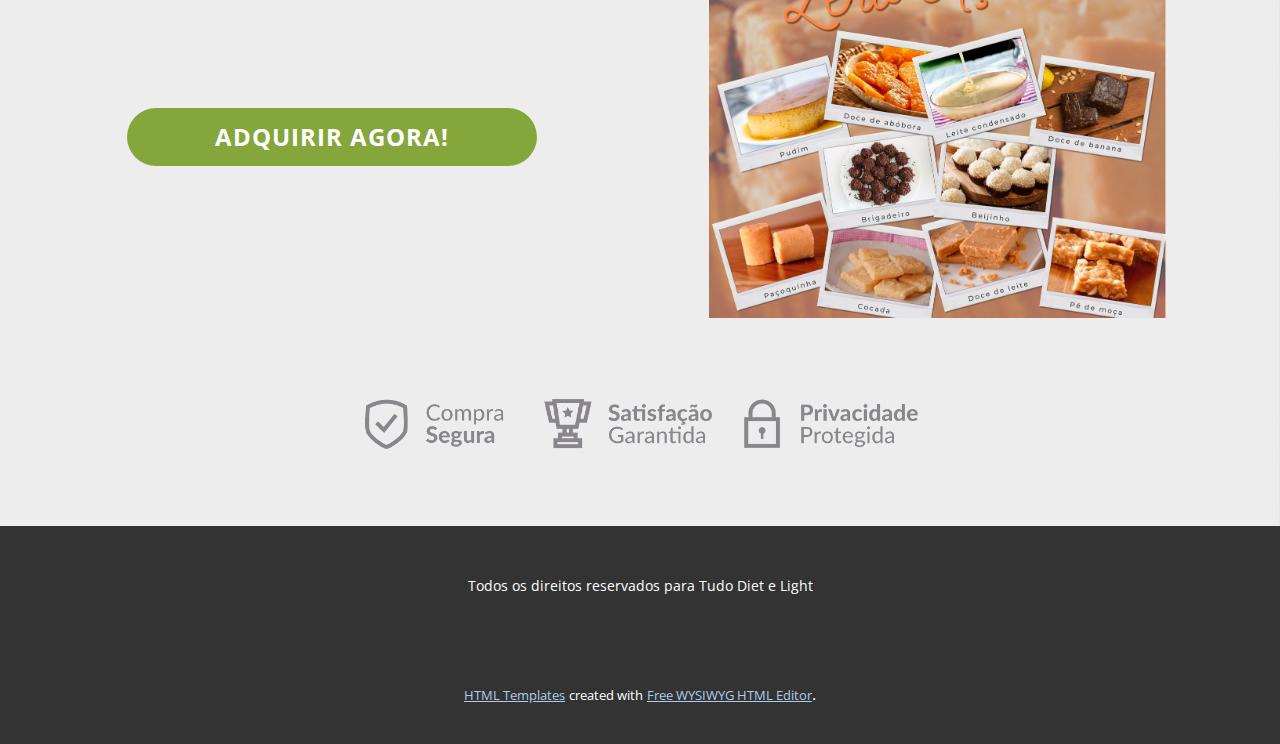
<file: Curso-Zero-Açúcar.html>
<!DOCTYPE html>
<html style="font-size: 16px;">
  <head>
    <meta name="viewport" content="width=device-width, initial-scale=1.0">
    <meta charset="utf-8">
    <meta name="keywords" content="Diet, Diets, Comida diet, Comida Saudável, Receitas diet, Receitas diet e light, Light, comidas light, receitas light, pudim diet, doce de abóbora diet, leite condensado diet, doce de banana diet, brigadeiro diet, beijinho diet, paçoquinha diet, cocada diet,doce de leite diet, pé de moça diet, doces diet">
    <meta name="description" content="A tudo diet e light traz um ebook com 10 receitas diet e light, são receitas verdadeiramente sem açúcar, receitas saudáveis, receitas que utilizam em sua essência o Xilitol, colaborando assim para um melhor bem estar e eliminando de vez os malefícios do açúcar. Uma forma também de você conquistar a sua independência financeira">
    <meta name="page_type" content="np-template-header-footer-from-plugin">
    <title>Curso Zero Açúcar - Tudo Diet e Light</title>
    <link rel="stylesheet" href="nicepage.css" media="screen">
<link rel="stylesheet" href="Curso-Zero-Açúcar.css" media="screen">
    <script class="u-script" type="text/javascript" src="jquery.js" defer=""></script>
    <script class="u-script" type="text/javascript" src="nicepage.js" defer=""></script>
    <meta name="generator" content="Nicepage 3.15.3, nicepage.com">
    <link id="u-theme-google-font" rel="stylesheet" href="https://fonts.googleapis.com/css?family=Roboto:100,100i,300,300i,400,400i,500,500i,700,700i,900,900i|Open+Sans:300,300i,400,400i,600,600i,700,700i,800,800i">
    <link id="u-page-google-font" rel="stylesheet" href="https://fonts.googleapis.com/css?family=Montserrat:100,100i,200,200i,300,300i,400,400i,500,500i,600,600i,700,700i,800,800i,900,900i">
    
    
    
    
    
    
    
    
    
    <script type="application/ld+json">{
		"@context": "http://schema.org",
		"@type": "Organization",
		"name": "",
		"url": "index.html",
		"sameAs": [
				"https://facebook.com/tudodietelight",
				"https://instagram.com/tudodietelight",
				"https://api.whatsapp.com/send?phone=5544997611096&text=Ol%C3%A1%2C%20acessei%20o%20site%20de%20voc%C3%AAs%20e%20gostaria%20de%20saber%20mais%20sobre%20o%20Curso%20Zero%20A%C3%A7%C3%BAcar!"
		]
}</script>
    <meta property="og:title" content="Curso Zero Açúcar - Tudo Diet e Light">
    <meta property="og:type" content="website">
    <meta property="og:description" content="A tudo diet e light traz um ebook com 10 receitas diet e light, são receitas verdadeiramente sem açúcar, receitas saudáveis, receitas que utilizam em sua essência o Xilitol, colaborando assim para um melhor bem estar e eliminando de vez os malefícios do açúcar. Uma forma também de você conquistar a sua independência financeira">
    <meta name="theme-color" content="#478ac9">
    <link rel="canonical" href="index.html">
    <meta property="og:url" content="index.html">
  </head>
  <body class="u-body"><header class="u-align-center-sm u-align-center-xs u-clearfix u-header u-header" id="sec-79d0"><div class="u-clearfix u-sheet u-sheet-1">
        <div class="u-social-icons u-spacing-10 u-social-icons-1">
          <a class="u-social-url" title="facebook" target="_blank" href="https://facebook.com/tudodietelight"><span class="u-icon u-icon-circle u-social-facebook u-social-icon u-icon-1"><svg class="u-svg-link" preserveAspectRatio="xMidYMin slice" viewBox="0 0 112 112" style=""><use xmlns:xlink="http://www.w3.org/1999/xlink" xlink:href="#svg-b815"></use></svg><svg class="u-svg-content" viewBox="0 0 112 112" x="0" y="0" id="svg-b815"><circle fill="currentColor" cx="56.1" cy="56.1" r="55"></circle><path fill="#FFFFFF" d="M73.5,31.6h-9.1c-1.4,0-3.6,0.8-3.6,3.9v8.5h12.6L72,58.3H60.8v40.8H43.9V58.3h-8V43.9h8v-9.2
            c0-6.7,3.1-17,17-17h12.5v13.9H73.5z"></path></svg></span>
          </a>
          <a class="u-social-url" title="instagram" target="_blank" href="https://instagram.com/tudodietelight"><span class="u-icon u-icon-circle u-social-icon u-social-instagram u-icon-2"><svg class="u-svg-link" preserveAspectRatio="xMidYMin slice" viewBox="0 0 24 24" style=""><use xmlns:xlink="http://www.w3.org/1999/xlink" xlink:href="#svg-867d"></use></svg><svg class="u-svg-content" viewBox="0 0 24 24" id="svg-867d"><linearGradient id="SVGID_1_" gradientTransform="matrix(0 -1.982 -1.844 0 -132.522 -51.077)" gradientUnits="userSpaceOnUse" x1="-37.106" x2="-26.555" y1="-72.705" y2="-84.047"><stop offset="0" stop-color="#fd5"></stop><stop offset=".5" stop-color="#ff543e"></stop><stop offset="1" stop-color="#c837ab"></stop>
</linearGradient><path d="m1.5 1.633c-1.886 1.959-1.5 4.04-1.5 10.362 0 5.25-.916 10.513 3.878 11.752 1.497.385 14.761.385 16.256-.002 1.996-.515 3.62-2.134 3.842-4.957.031-.394.031-13.185-.001-13.587-.236-3.007-2.087-4.74-4.526-5.091-.559-.081-.671-.105-3.539-.11-10.173.005-12.403-.448-14.41 1.633z" fill="url(#SVGID_1_)"></path><path d="m11.998 3.139c-3.631 0-7.079-.323-8.396 3.057-.544 1.396-.465 3.209-.465 5.805 0 2.278-.073 4.419.465 5.804 1.314 3.382 4.79 3.058 8.394 3.058 3.477 0 7.062.362 8.395-3.058.545-1.41.465-3.196.465-5.804 0-3.462.191-5.697-1.488-7.375-1.7-1.7-3.999-1.487-7.374-1.487zm-.794 1.597c7.574-.012 8.538-.854 8.006 10.843-.189 4.137-3.339 3.683-7.211 3.683-7.06 0-7.263-.202-7.263-7.265 0-7.145.56-7.257 6.468-7.263zm5.524 1.471c-.587 0-1.063.476-1.063 1.063s.476 1.063 1.063 1.063 1.063-.476 1.063-1.063-.476-1.063-1.063-1.063zm-4.73 1.243c-2.513 0-4.55 2.038-4.55 4.551s2.037 4.55 4.55 4.55 4.549-2.037 4.549-4.55-2.036-4.551-4.549-4.551zm0 1.597c3.905 0 3.91 5.908 0 5.908-3.904 0-3.91-5.908 0-5.908z" fill="#fff"></path></svg></span>
          </a>
          <a class="u-social-url" target="_blank" title="Whatsapp" href="https://api.whatsapp.com/send?phone=5544997611096&amp;text=Ol%C3%A1%2C%20acessei%20o%20site%20de%20voc%C3%AAs%20e%20gostaria%20de%20saber%20mais%20sobre%20o%20Curso%20Zero%20A%C3%A7%C3%BAcar!"><span class="u-icon u-icon-circle u-social-icon u-social-whatsapp u-icon-3"><svg class="u-svg-link" preserveAspectRatio="xMidYMin slice" viewBox="0 0 112 112" style=""><use xmlns:xlink="http://www.w3.org/1999/xlink" xlink:href="#svg-902c"></use></svg><svg class="u-svg-content" viewBox="0 0 112 112" x="0" y="0" id="svg-902c"><circle fill="currentColor" cx="56.1" cy="56.1" r="55"></circle><path fill="#FFFFFF" d="M83.8,28.3C77.2,21.7,68.4,18,59,18c-19.3,0-35.1,15.7-35.1,35.1c0,6.2,1.6,12.2,4.7,17.5l-5,18.2L42.2,84
	c5.1,2.8,10.9,4.3,16.8,4.3h0l0,0c19.3,0,35.1-15.7,35.1-35.1C94.1,43.8,90.5,35,83.8,28.3 M59,82.3L59,82.3
	c-5.2,0-10.4-1.4-14.9-4.1l-1.1-0.6l-11,2.9L35,69.8l-0.7-1.1c-2.9-4.6-4.5-10-4.5-15.5C29.8,37,42.9,24,59,24
	c7.8,0,15.1,3,20.6,8.6c5.5,5.5,8.5,12.8,8.5,20.6C88.2,69.2,75.1,82.3,59,82.3 M75,60.5c-0.9-0.4-5.2-2.6-6-2.9
	c-0.8-0.3-1.4-0.4-2,0.4s-2.3,2.9-2.8,3.4c-0.5,0.6-1,0.7-1.9,0.2c-0.9-0.4-3.7-1.4-7.1-4.4c-2.6-2.3-4.4-5.2-4.9-6.1
	c-0.5-0.9-0.1-1.4,0.4-1.8c0.4-0.4,0.9-1,1.3-1.5c0.4-0.5,0.6-0.9,0.9-1.5c0.3-0.6,0.1-1.1-0.1-1.5c-0.2-0.4-2-4.8-2.7-6.5
	c-0.7-1.7-1.4-1.5-2-1.5c-0.5,0-1.1,0-1.7,0c-0.6,0-1.5,0.2-2.3,1.1c-0.8,0.9-3.1,3-3.1,7.3c0,4.3,3.1,8.5,3.6,9.1
	c0.4,0.6,6.2,9.4,15,13.2c2.1,0.9,3.7,1.4,5,1.8c2.1,0.7,4,0.6,5.5,0.3c1.7-0.3,5.2-2.1,5.9-4.2c0.7-2,0.7-3.8,0.5-4.2
	C76.5,61.1,75.9,60.9,75,60.5"></path></svg></span>
          </a>
        </div>
        <nav class="u-align-left u-menu u-menu-dropdown u-offcanvas u-menu-1">
          <div class="menu-collapse" style="font-size: 1rem;">
            <a class="u-button-style u-custom-text-color u-nav-link" href="#">
              <svg class="u-svg-link" preserveAspectRatio="xMidYMin slice" viewBox="0 0 302 302" style=""><use xmlns:xlink="http://www.w3.org/1999/xlink" xlink:href="#svg-8a8f"></use></svg>
              <svg xmlns="http://www.w3.org/2000/svg" xmlns:xlink="http://www.w3.org/1999/xlink" version="1.1" id="svg-8a8f" x="0px" y="0px" viewBox="0 0 302 302" style="enable-background:new 0 0 302 302;" xml:space="preserve" class="u-svg-content"><g><rect y="36" width="302" height="30"></rect><rect y="236" width="302" height="30"></rect><rect y="136" width="302" height="30"></rect>
</g><g></g><g></g><g></g><g></g><g></g><g></g><g></g><g></g><g></g><g></g><g></g><g></g><g></g><g></g><g></g></svg>
            </a>
          </div>
          <div class="u-custom-menu u-nav-container">
            <ul class="u-nav u-unstyled u-nav-1"><li class="u-nav-item"><a class="u-button-style u-nav-link u-text-white" href="#">aa</a>
</li></ul>
          </div>
          <div class="u-custom-menu u-nav-container-collapse">
            <div class="u-align-center u-black u-container-style u-inner-container-layout u-opacity u-opacity-95 u-sidenav">
              <div class="u-sidenav-overflow">
                <div class="u-menu-close"></div>
                <ul class="u-align-center u-nav u-popupmenu-items u-unstyled u-nav-2"><li class="u-nav-item"><a class="u-button-style u-nav-link" href="#">aa</a>
</li></ul>
              </div>
            </div>
            <div class="u-black u-menu-overlay u-opacity u-opacity-70"></div>
          </div>
        </nav>
      </div></header>
    <section class="u-clearfix u-valign-middle u-section-1" id="sec-8a93">
      <div class="u-clearfix u-expanded-width u-gutter-0 u-layout-wrap u-layout-wrap-1">
        <div class="u-layout" style="">
          <div class="u-layout-row" style="">
            <div class="u-container-style u-custom-color-1 u-layout-cell u-left-cell u-size-30 u-size-xs-60 u-layout-cell-1" src="">
              <div class="u-container-layout u-valign-middle-xl u-container-layout-1">
                <h1 class="u-align-center u-custom-font u-font-montserrat u-text u-text-1">Elimine os malefícios do açúcar</h1>
                <p class="u-align-center u-text u-text-2">Mantenha o sabor, leveza, e aparência dos doces tradicionais.</p>
                <a href="https://nicepage.com/one-page-template" class="u-align-center u-btn u-btn-round u-button-style u-custom-color-2 u-hover-palette-1-light-1 u-radius-50 u-btn-1">Desejo eliminar os malefícios do açúcar na minha vida<br>
                </a>
                <a href="Curso-Zero-Açúcar.html#sec-28c7" data-page-id="16566649" class="u-border-0 u-btn u-btn-round u-button-style u-hover-palette-1-light-2 u-palette-1-light-3 u-radius-50 u-btn-2">Clique e saiba mais&nbsp;&nbsp;<span class="u-icon"><svg class="u-svg-content" viewBox="0 0 30.727 30.727" x="0px" y="0px" style="width: 1em; height: 1em;"><path d="M29.994,10.183L15.363,24.812L0.733,10.184c-0.977-0.978-0.977-2.561,0-3.536c0.977-0.977,2.559-0.976,3.536,0   l11.095,11.093L26.461,6.647c0.977-0.976,2.559-0.976,3.535,0C30.971,7.624,30.971,9.206,29.994,10.183z"></path></svg><img></span>
                </a>
              </div>
            </div>
            <div class="u-align-center u-container-style u-custom-color-1 u-layout-cell u-right-cell u-size-30 u-size-xs-60 u-layout-cell-2" src="">
              <div class="u-container-layout u-valign-middle-sm u-valign-middle-xs u-container-layout-2" src="">
                <img class="u-align-center-xs u-image u-image-1" src="images/Capa.png" data-image-width="1455" data-image-height="1999">
              </div>
            </div>
          </div>
        </div>
      </div>
    </section>
    <section class="u-align-center u-clearfix u-white u-section-2" id="sec-28c7">
      <div class="u-clearfix u-sheet u-sheet-1">
        <h1 class="u-custom-font u-font-montserrat u-text u-text-1">Tenha uma vida mais saudável</h1>
        <p class="u-custom-font u-font-montserrat u-text u-text-2">Você e sua familia poderão desfrutar de doces verdadeiramente saudáveis</p>
        <div class="u-expanded-width u-list u-list-1">
          <div class="u-repeater u-repeater-1">
            <div class="u-align-center u-container-style u-list-item u-opacity u-opacity-95 u-repeater-item u-video-cover u-white u-list-item-1">
              <div class="u-container-layout u-similar-container u-container-layout-1"><span class="u-icon u-icon-1"><svg class="u-svg-link" preserveAspectRatio="xMidYMin slice" viewBox="0 0 512 512" style=""><use xmlns:xlink="http://www.w3.org/1999/xlink" xlink:href="#svg-70c4"></use></svg><svg class="u-svg-content" viewBox="0 0 512 512" id="svg-70c4"><g><path d="m437.02 74.98c-48.353-48.351-112.64-74.98-181.02-74.98s-132.667 26.629-181.02 74.98c-48.351 48.353-74.98 112.64-74.98 181.02s26.629 132.667 74.98 181.02c48.353 48.351 112.64 74.98 181.02 74.98s132.667-26.629 181.02-74.98c48.351-48.353 74.98-112.64 74.98-181.02s-26.629-132.667-74.98-181.02zm-21.214 21.214c42.686 42.686 66.194 99.439 66.194 159.806 0 55.339-19.768 107.632-55.942 148.844l-65.464-65.464 21.099-9.861v-147.039l-125.693-58.743-75.681 35.37-73.164-73.164c41.212-36.175 93.506-55.943 148.845-55.943 60.367 0 117.12 23.508 159.806 66.194zm-159.806 131.01-75.266-35.176 75.266-35.177 75.266 35.176zm-95.692-11.609 80.692 37.712v94.831l-80.692-37.713zm110.692 37.712 80.692-37.713v94.831l-80.692 37.713zm-174.806 162.499c-42.686-42.686-66.194-99.439-66.194-159.806 0-55.339 19.768-107.632 55.942-148.844l65.464 65.464-21.099 9.861v147.039l125.693 58.743 75.681-35.37 73.164 73.164c-41.212 36.175-93.506 55.943-148.845 55.943-60.367 0-117.12-23.508-159.806-66.194z"></path>
</g></svg>
            
            
          </span>
                <h4 class="u-custom-font u-font-montserrat u-text u-text-3">Doces diet como nunca!</h4>
                <p class="u-custom-font u-font-montserrat u-text u-text-4">Mantenha a aparência, sabor e leveza dos doces tradicionais e SEM AÇÚCAR!</p>
              </div>
            </div>
            <div class="u-align-center u-container-style u-list-item u-opacity u-opacity-95 u-repeater-item u-video-cover u-white u-list-item-2">
              <div class="u-container-layout u-similar-container u-container-layout-2"><span class="u-icon u-icon-2"><svg class="u-svg-link" preserveAspectRatio="xMidYMin slice" viewBox="0 0 978.673 978.673" style=""><use xmlns:xlink="http://www.w3.org/1999/xlink" xlink:href="#svg-77fb"></use></svg><svg class="u-svg-content" viewBox="0 0 978.673 978.673" x="0px" y="0px" id="svg-77fb" style="enable-background:new 0 0 978.673 978.673;"><g><path d="M64.126,214.123c35.6,82.801,95.7,164.7,179.8,200.001c9.6,4,20.5,7,31.7,9.5c22.4-33.4,48.1-60.501,78.2-82.7   c25.899-19,53-33.9,80.899-45.601c-8-5.6-16.399-10.7-25.2-15.3c-35-18.3-72.899-34.4-109.8-51.7c34.7,9.4,74.5,12.9,107.7,25   c20.7,7.601,39.8,18.101,57.6,30.601c53.101-18.101,108.601-26.801,164-33.4c-44.899-74.6-140.7-134.5-212.9-161.6   c-75.4-28.301-160.8-31.801-244.7-40.5c-51.4-5.301-107.3-24.5-148.2-46.9c-9.3-5.1-19.2,3.4-16,13.7   C27.326,79.523,37.526,152.323,64.126,214.123z"></path><path d="M950.627,204.323c-94.601,51.4-203.101,57.7-309.4,69.9c-51.899,6-103.3,13.399-152.201,28.2   c-10.6,3.199-21.199,6.8-31.6,10.8c-30.9,11.8-60.7,27.3-88.8,48c-26.4,19.399-48,42.4-66.2,67.7   c-29,40.399-49.2,86.899-65.8,135.2c-30.3,87.699-44.2,180.899-41.5,273.6c1.1,37.6,1.7,76.7,11,113.4   c2.1,8.1,4.1,18.399,10.4,24.399c8.2,7.9,22.9-0.2,19.6-11.7c-23.8-81.1-9-175.899,23.9-253.399   c37.8-89.101,110.8-142.101,200-174.4c23.7-8.6,47.901-16.1,72.5-23.2c0.5-0.199,1-0.199,1.5-0.199c4.9,0,7,7.199,1.9,9.5   c-29,13.1-57.8,26.3-85.201,40.6c-134.2,70-192.8,233-142.5,233c4.101,0,8.9-1.1,14.4-3.4c77.6-32.1,169.8-32.399,255.1-48.199   c30-5.5,59.2-13,86.601-24.4c108.8-45.4,186.6-134.2,232.899-241c34.5-79.7,47.9-173.8,74-256.601c3.4-10.6-4.1-19.699-13.3-19.699   C955.627,202.323,953.127,202.924,950.627,204.323z"></path>
</g></svg>
            
            
          </span>
                <h4 class="u-custom-font u-font-montserrat u-text u-text-5">Xilitol faz bem!</h4>
                <p class="u-custom-font u-font-montserrat u-text u-text-6">Utilizando o Xilitol, conseguimos substituir o açúcar da cana. Assim, temos doces mais saudáveis e com mesma aparência</p>
              </div>
            </div>
          </div>
        </div>
      </div>
    </section>
    <section class="u-clearfix u-custom-color-1 u-section-3" id="carousel_463a">
      <div class="u-clearfix u-layout-wrap u-layout-wrap-1">
        <div class="u-layout">
          <div class="u-layout-row">
            <div class="u-container-style u-layout-cell u-size-34-lg u-size-34-md u-size-34-sm u-size-34-xs u-size-36-xl u-white u-layout-cell-1">
              <div class="u-container-layout u-valign-middle u-container-layout-1">
                <img src="images/af14ac4d5c4a44227c8f74550574f871133f77b163a43aad1dc993eca82846c059c7bc332f31ea2588304dd541c4def949bb5ddfbbaed8f8c01a99_1280.jpg" alt="" class="u-expanded-width u-image u-image-contain u-image-default u-image-1" data-image-width="1280" data-image-height="738">
              </div>
            </div>
            <div class="u-align-left u-container-style u-layout-cell u-size-24-xl u-size-26-lg u-size-26-md u-size-26-sm u-size-26-xs u-white u-layout-cell-2">
              <div class="u-container-layout u-container-layout-2">
                <h5 class="u-custom-font u-text u-text-font u-text-1">renda extra</h5>
                <h1 class="u-text u-text-custom-color-1 u-title u-text-2">Independência financeira</h1>
                <p class="u-text u-text-3">Além dos benefícios para você e sua família, você também poderá conquistar sua independência financeira com a comercialização dos doces!</p>
                <a href="https://nicepage.com/one-page-template" class="u-align-center u-btn u-btn-round u-button-style u-custom-color-2 u-hover-palette-1-light-1 u-radius-50 u-btn-1">DESEJO CONQUISTAR MINHA INDEPENDÊNCIA FINANCEIRA<br>
                </a>
                <div class="u-custom-color-1 u-opacity u-opacity-50 u-shape u-shape-circle u-shape-1"></div>
              </div>
            </div>
          </div>
        </div>
      </div>
    </section>
    <section class="u-align-center u-clearfix u-custom-color-3 u-section-4" id="sec-3a79">
      <div class="u-clearfix u-sheet u-valign-middle u-sheet-1">
        <h2 class="u-custom-font u-font-montserrat u-text u-text-1">CONFIRA ABAIXO AS</h2>
        <h1 class="u-custom-font u-font-montserrat u-text u-text-2">DEZ RECEITAS INÉDITAS PARA VOCÊ SABOREAR</h1>
        <h2 class="u-custom-font u-font-montserrat u-text u-text-3">QUE ESTÃO INCLUSAS NA APOSTILA</h2>
      </div>
    </section>
    <section class="u-clearfix u-white u-section-5" id="sec-3a85">
      <div class="u-clearfix u-sheet u-valign-middle u-sheet-1">
        <div class="u-expanded-width u-layout-grid u-list u-list-1">
          <div class="u-repeater u-repeater-1">
            <div class="u-container-style u-list-item u-repeater-item u-video-cover u-white">
              <div class="u-container-layout u-similar-container u-container-layout-1">
                <h3 class="u-text u-text-default u-text-1">Cocada</h3>
                <div class="u-border-4 u-border-custom-color-3 u-expanded-width u-line u-line-horizontal u-line-1"></div>
                <img alt="" class="u-expanded-width-lg u-expanded-width-md u-expanded-width-sm u-expanded-width-xs u-image u-image-default u-image-1" data-image-width="1600" data-image-height="1060" src="images/Cocada.JPG">
              </div>
            </div>
            <div class="u-container-style u-list-item u-repeater-item u-video-cover u-white u-list-item-2">
              <div class="u-container-layout u-similar-container u-container-layout-2">
                <h3 class="u-text u-text-default u-text-2">Paçoquinha</h3>
                <div class="u-border-4 u-border-custom-color-3 u-expanded-width u-line u-line-horizontal u-line-2"></div>
                <img alt="" class="u-expanded-width-lg u-expanded-width-md u-expanded-width-sm u-expanded-width-xs u-image u-image-default u-image-2" data-image-width="1600" data-image-height="1060" src="images/Pacoquinha2.JPG">
              </div>
            </div>
            <div class="u-container-style u-list-item u-repeater-item u-video-cover u-white u-list-item-3">
              <div class="u-container-layout u-similar-container u-container-layout-3">
                <h3 class="u-text u-text-default u-text-3">Brigadeiro</h3>
                <div class="u-border-4 u-border-custom-color-3 u-expanded-width u-line u-line-horizontal u-line-3"></div>
                <img alt="" class="u-expanded-width-lg u-expanded-width-md u-expanded-width-sm u-expanded-width-xs u-image u-image-default u-image-3" data-image-width="1600" data-image-height="1067" src="images/brigadeiro-5986270_1920.jpg">
              </div>
            </div>
            <div class="u-container-style u-list-item u-repeater-item u-video-cover u-white u-list-item-4">
              <div class="u-container-layout u-similar-container u-container-layout-4">
                <h3 class="u-text u-text-default u-text-4">Beijinho</h3>
                <div class="u-border-4 u-border-custom-color-3 u-expanded-width u-line u-line-horizontal u-line-4"></div>
                <img alt="" class="u-expanded-width-lg u-expanded-width-md u-expanded-width-sm u-expanded-width-xs u-image u-image-default u-image-4" data-image-width="1200" data-image-height="738" src="images/beijinho.jpg">
              </div>
            </div>
            <div class="u-container-style u-list-item u-repeater-item u-video-cover u-white u-list-item-5">
              <div class="u-container-layout u-similar-container u-container-layout-5">
                <h3 class="u-text u-text-default u-text-5">Doce de banana</h3>
                <div class="u-border-4 u-border-custom-color-3 u-expanded-width u-line u-line-horizontal u-line-5"></div>
                <img alt="" class="u-expanded-width-lg u-expanded-width-md u-expanded-width-sm u-expanded-width-xs u-image u-image-default u-image-5" data-image-width="1200" data-image-height="738" src="images/docedebanana.jpg">
              </div>
            </div>
            <div class="u-container-style u-list-item u-repeater-item u-video-cover u-white u-list-item-6">
              <div class="u-container-layout u-similar-container u-container-layout-6">
                <h3 class="u-text u-text-default u-text-6">Pudim de leite condensado</h3>
                <div class="u-border-4 u-border-custom-color-3 u-expanded-width u-line u-line-horizontal u-line-6"></div>
                <img alt="" class="u-expanded-width-lg u-expanded-width-md u-expanded-width-sm u-expanded-width-xs u-image u-image-default u-image-6" data-image-width="800" data-image-height="533" src="images/pudim.jpg">
              </div>
            </div>
          </div>
        </div>
      </div>
    </section>
    <section class="u-clearfix u-white u-section-6" id="carousel_ce31">
      <div class="u-clearfix u-sheet u-sheet-1">
        <div class="u-layout-grid u-list u-list-1">
          <div class="u-repeater u-repeater-1">
            <div class="u-container-style u-list-item u-repeater-item u-video-cover u-white">
              <div class="u-container-layout u-similar-container u-container-layout-1">
                <h3 class="u-text u-text-default u-text-1">Doce de abóbora</h3>
                <div class="u-border-4 u-border-custom-color-3 u-expanded-width u-line u-line-horizontal u-line-1"></div>
                <img alt="" class="u-expanded-width-lg u-expanded-width-md u-expanded-width-sm u-expanded-width-xs u-image u-image-default u-image-1" data-image-width="800" data-image-height="516" src="images/docedeabobora.jpg">
              </div>
            </div>
            <div class="u-container-style u-list-item u-repeater-item u-video-cover u-white u-list-item-2">
              <div class="u-container-layout u-similar-container u-container-layout-2">
                <h3 class="u-text u-text-default u-text-2">Leite condensado</h3>
                <div class="u-border-4 u-border-custom-color-3 u-expanded-width u-line u-line-horizontal u-line-2"></div>
                <img alt="" class="u-expanded-width-lg u-expanded-width-md u-expanded-width-sm u-expanded-width-xs u-image u-image-default u-image-2" data-image-width="1920" data-image-height="1280" src="images/leitecondensado.jpg">
              </div>
            </div>
            <div class="u-container-style u-list-item u-repeater-item u-video-cover u-white u-list-item-3">
              <div class="u-container-layout u-similar-container u-container-layout-3">
                <h3 class="u-text u-text-default u-text-3">Doce de leite</h3>
                <div class="u-border-4 u-border-custom-color-3 u-expanded-width u-line u-line-horizontal u-line-3"></div>
                <img alt="" class="u-expanded-width-lg u-expanded-width-md u-expanded-width-sm u-expanded-width-xs u-image u-image-default u-image-3" data-image-width="1600" data-image-height="1060" src="images/Docedeleite.JPG">
              </div>
            </div>
            <div class="u-container-style u-list-item u-repeater-item u-video-cover u-white u-list-item-4">
              <div class="u-container-layout u-similar-container u-container-layout-4">
                <h3 class="u-text u-text-default u-text-4">Pé de moça</h3>
                <div class="u-border-4 u-border-custom-color-3 u-expanded-width u-line u-line-horizontal u-line-4"></div>
                <img alt="" class="u-expanded-width-lg u-expanded-width-md u-expanded-width-sm u-expanded-width-xs u-image u-image-default u-image-4" data-image-width="1067" data-image-height="1600" src="images/Pedemoca.JPG">
              </div>
            </div>
          </div>
        </div>
      </div>
    </section>
    <section class="u-align-center u-clearfix u-custom-color-3 u-section-7" id="carousel_168c">
      <div class="u-clearfix u-sheet u-sheet-1">
        <div class="u-border-3 u-border-white u-line u-line-horizontal u-line-1"></div>
        <h1 class="u-custom-font u-font-montserrat u-text u-text-1">NÃO PERCA ESTA OPORTUNIDADE<span style="font-size: 3.625rem;"> !</span>
        </h1>
        <div class="u-border-3 u-border-white u-line u-line-horizontal u-line-2"></div>
      </div>
    </section>
    <section class="u-clearfix u-image u-section-8" src="" id="carousel_2c26" data-image-width="1980" data-image-height="1385">
      <div class="u-clearfix u-layout-wrap u-layout-wrap-1">
        <div class="u-layout">
          <div class="u-layout-row">
            <div class="u-container-style u-layout-cell u-left-cell u-size-26-xl u-size-28-md u-size-28-sm u-size-28-xs u-size-29-lg u-layout-cell-1">
              <div class="u-container-layout u-valign-middle u-container-layout-1">
                <h2 class="u-align-left u-custom-font u-font-montserrat u-text u-text-grey-80 u-text-1">adquira já seu ebook!</h2>
                <div class="u-border-13 u-border-custom-color-1 u-line u-line-horizontal u-line-1"></div>
                <a href="https://nicepage.com/k/clothing-store-website-templates" class="u-active-custom-color-3 u-btn u-btn-round u-button-style u-custom-color-1 u-hover-custom-color-3 u-radius-50 u-btn-1">ADQUIRIR AGORA!</a>
              </div>
            </div>
            <div class="u-align-right u-container-style u-layout-cell u-right-cell u-size-31-lg u-size-32-md u-size-32-sm u-size-32-xs u-size-34-xl u-layout-cell-2">
              <div class="u-container-layout u-valign-middle u-container-layout-2">
                <img class="u-align-center u-image u-image-default u-image-1" src="images/Capa.png" alt="" data-image-width="1165" data-image-height="1600">
              </div>
            </div>
          </div>
        </div>
      </div>
      <img class="u-align-center u-image u-image-default u-image-2" src="images/compra-segura-vetor-1-1.png" alt="" data-image-width="1000" data-image-height="150">
    </section>
    
    
    <footer class="u-align-center u-clearfix u-footer u-grey-80 u-footer" id="sec-abbf"><div class="u-clearfix u-sheet u-sheet-1">
        <p class="u-small-text u-text u-text-variant u-text-1">Todos os direitos reservados para Tudo Diet e Light<br>
        </p>
      </div></footer>
    <section class="u-backlink u-clearfix u-grey-80">
      <a class="u-link" href="https://nicepage.com/html-templates" target="_blank">
        <span>HTML Templates</span>
      </a>
      <p class="u-text">
        <span>created with</span>
      </p>
      <a class="u-link" href="https://nicepage.com/wysiwyg-html-editor" target="_blank">
        <span>Free WYSIWYG HTML Editor</span>
      </a>. 
    </section>
  </body>
</html>
</file>
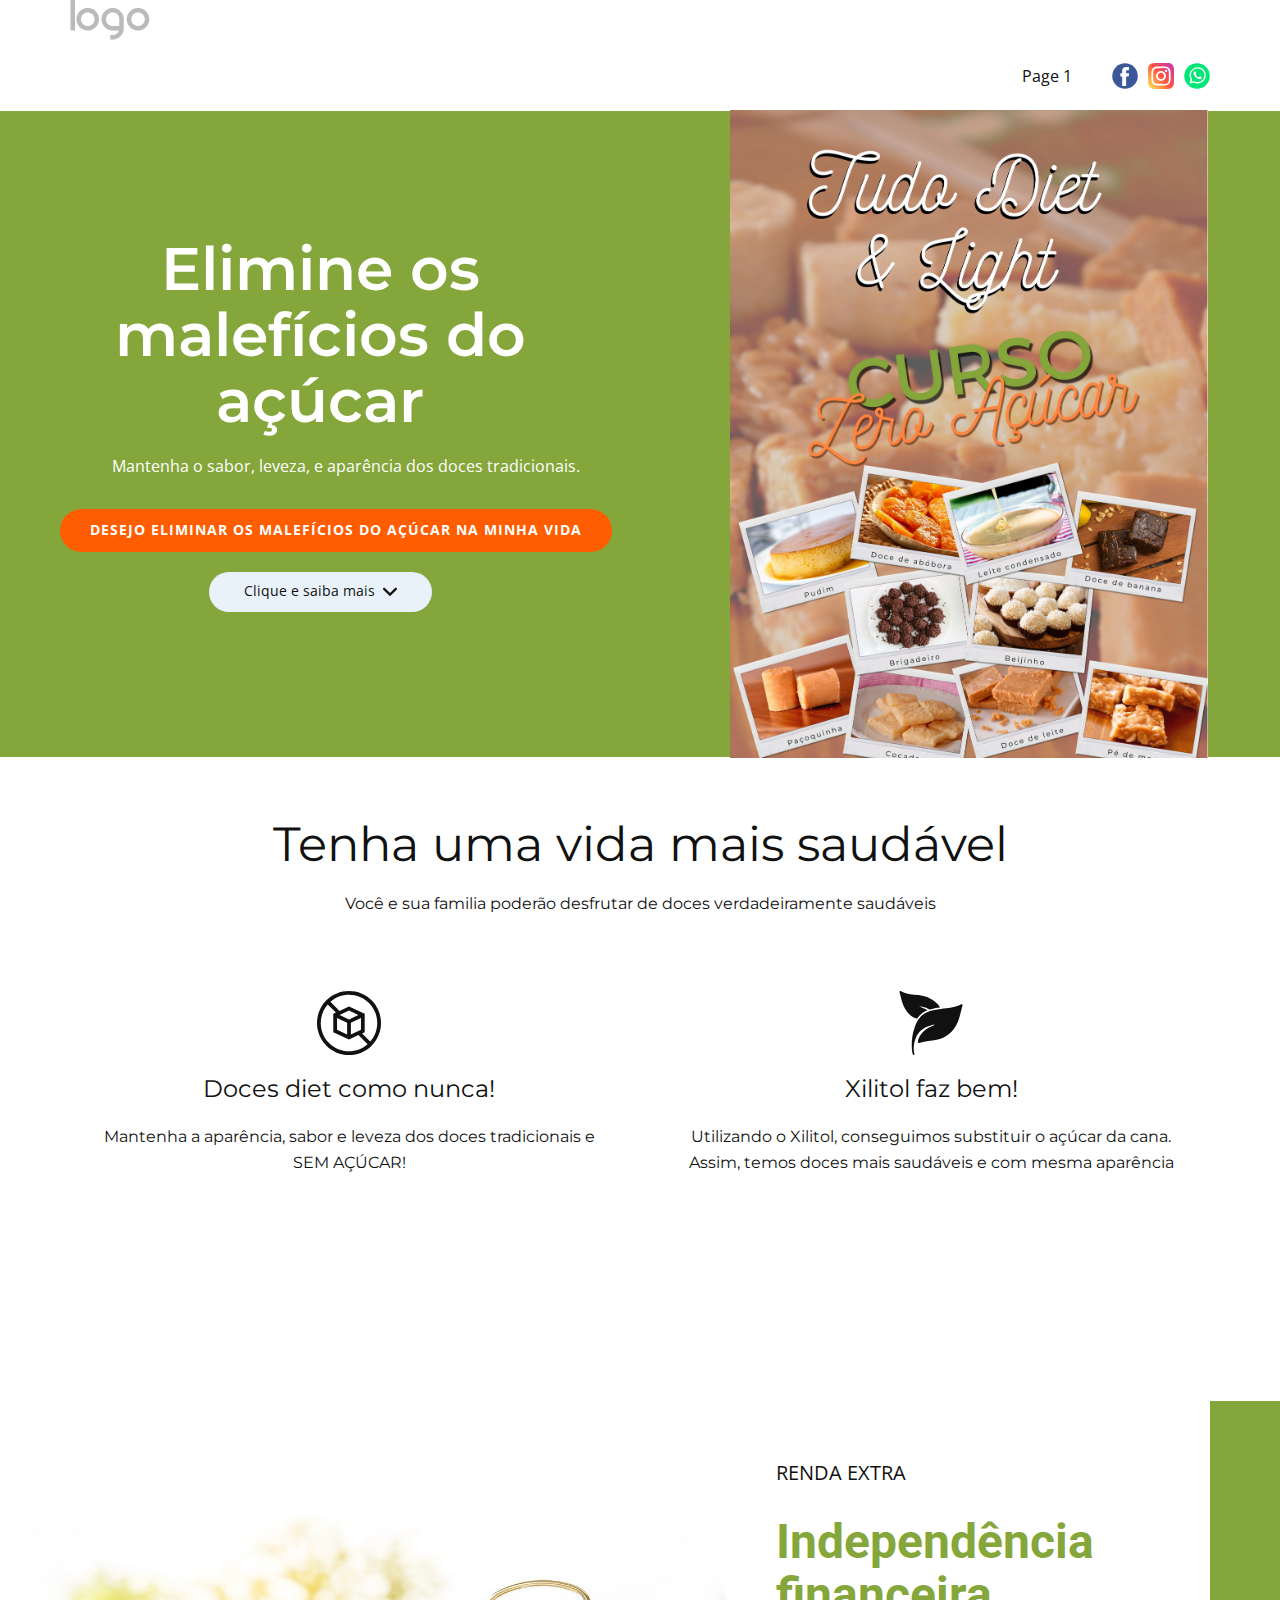
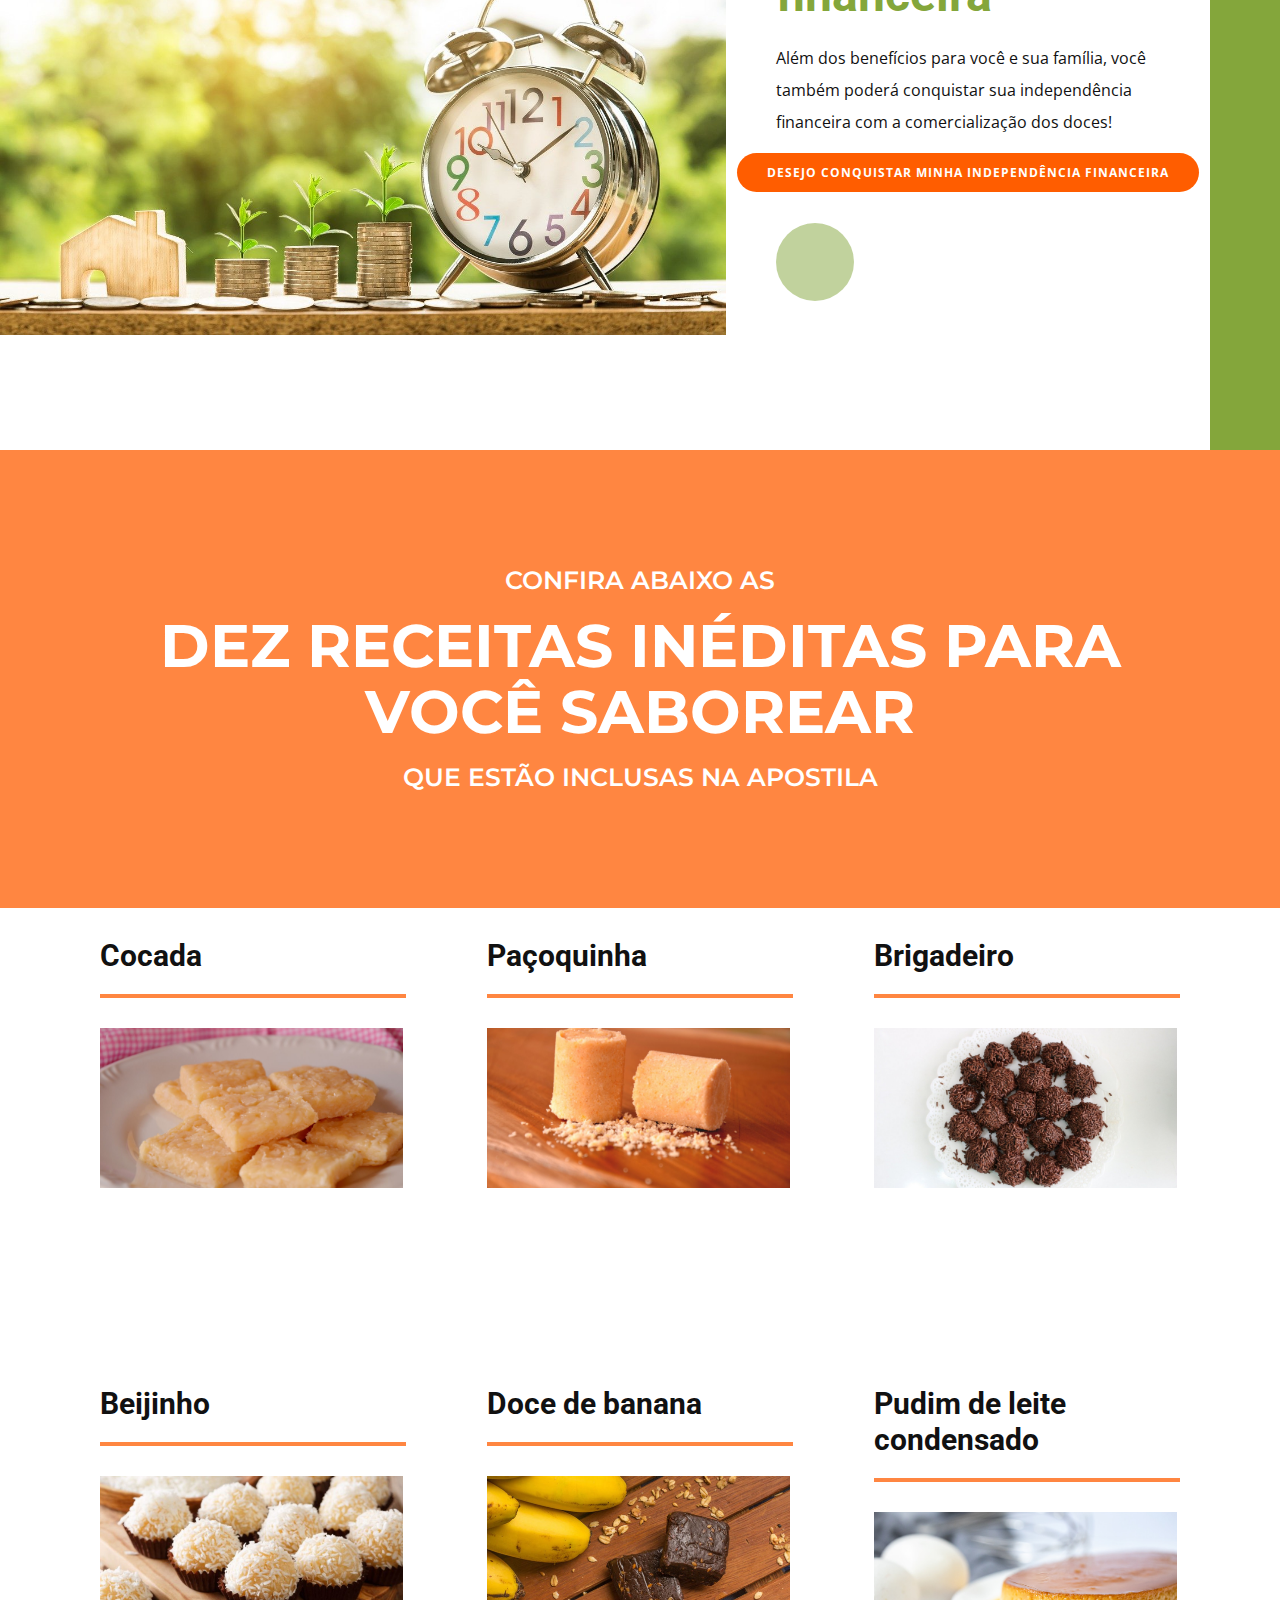
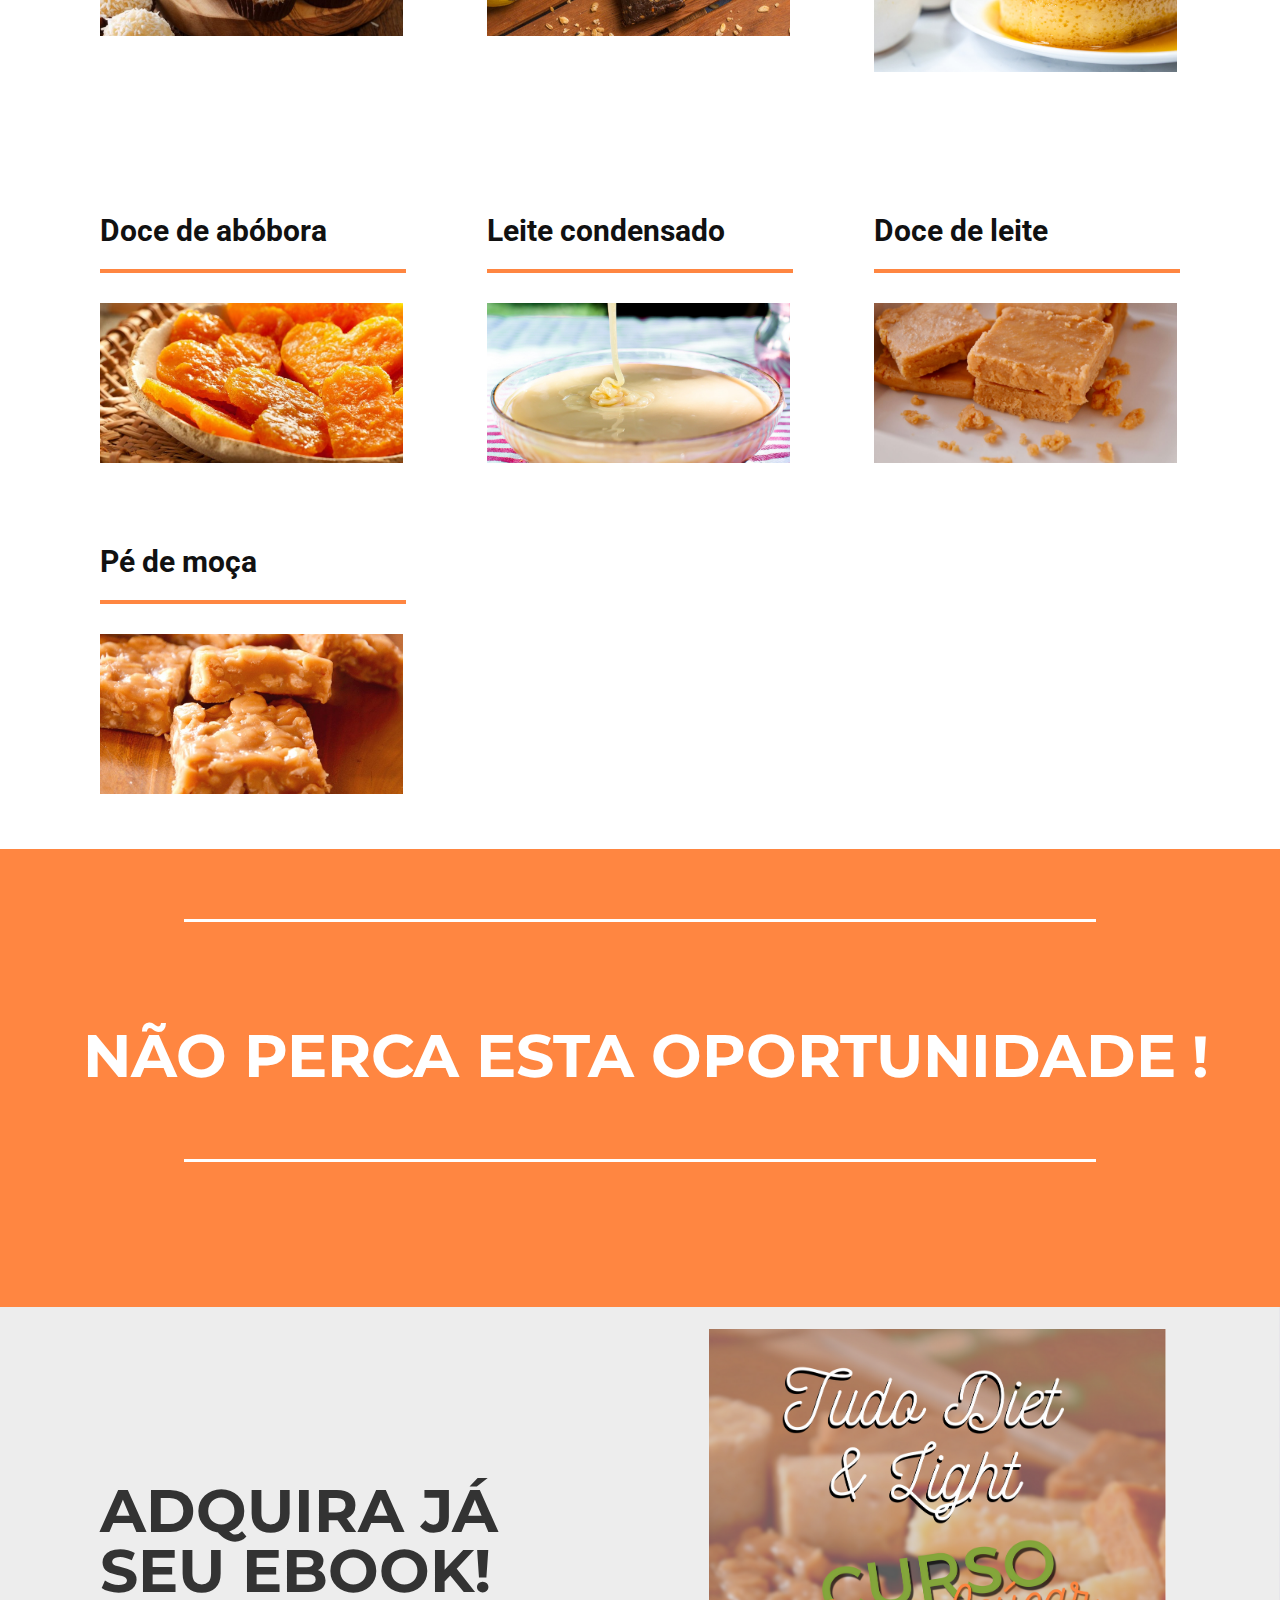
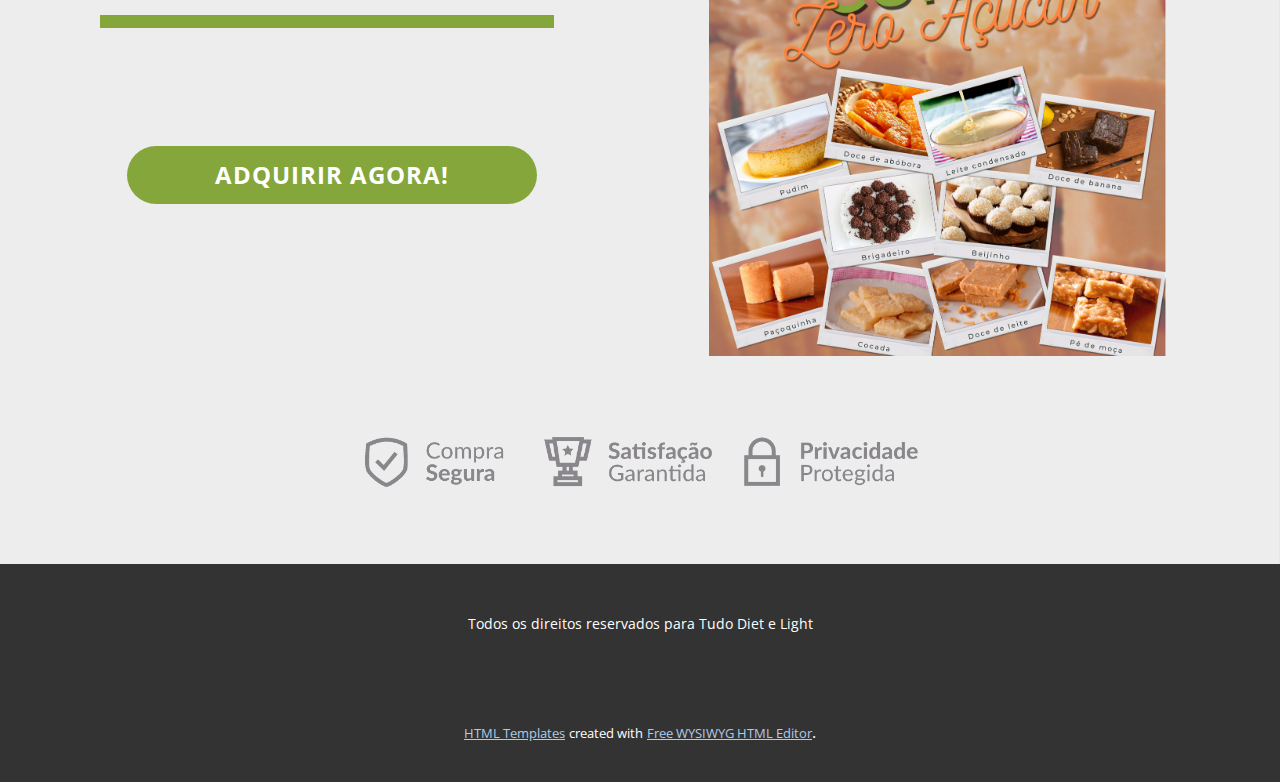
<file: Página-1.html>
<!DOCTYPE html>
<html style="font-size: 16px;">
  <head>
    <meta name="viewport" content="width=device-width, initial-scale=1.0">
    <meta charset="utf-8">
    <meta name="keywords" content="Homemade Restaurant, Menu, Learn Cooking Online, 1, 2, 3, Asian&nbsp; Food, m fe ia st hand">
    <meta name="description" content="">
    <meta name="page_type" content="np-template-header-footer-from-plugin">
    <title>Página 1</title>
    <link rel="stylesheet" href="nicepage.css" media="screen">
<link rel="stylesheet" href="Página-1.css" media="screen">
    <script class="u-script" type="text/javascript" src="jquery.js" defer=""></script>
    <script class="u-script" type="text/javascript" src="nicepage.js" defer=""></script>
    <meta name="generator" content="Nicepage 3.15.3, nicepage.com">
    <link id="u-theme-google-font" rel="stylesheet" href="https://fonts.googleapis.com/css?family=Roboto:100,100i,300,300i,400,400i,500,500i,700,700i,900,900i|Open+Sans:300,300i,400,400i,600,600i,700,700i,800,800i">
    <link id="u-page-google-font" rel="stylesheet" href="https://fonts.googleapis.com/css?family=Montserrat:100,100i,200,200i,300,300i,400,400i,500,500i,600,600i,700,700i,800,800i,900,900i">
    
    
    
    
    
    
    
    
    
    <script type="application/ld+json">{
		"@context": "http://schema.org",
		"@type": "Organization",
		"name": "",
		"url": "index.html",
		"logo": "images/default-logo.png",
		"sameAs": [
				"https://facebook.com/tudodietelight",
				"https://instagram.com/tudodietelight",
				"https://api.whatsapp.com/send?phone=5544997611096&text=Ol%C3%A1%2C%20acessei%20o%20site%20de%20voc%C3%AAs%20e%20gostaria%20de%20saber%20mais%20sobre%20o%20Curso%20Zero%20A%C3%A7%C3%BAcar!"
		]
}</script>
    <meta property="og:title" content="Página 1">
    <meta property="og:type" content="website">
    <meta name="theme-color" content="#478ac9">
    <link rel="canonical" href="index.html">
    <meta property="og:url" content="index.html">
  </head>
  <body class="u-body"><header class="u-align-center-sm u-align-center-xs u-clearfix u-header u-header" id="sec-79d0"><div class="u-clearfix u-sheet u-valign-middle u-sheet-1">
        <a href="https://nicepage.com" class="u-image u-logo u-image-1" data-image-width="80" data-image-height="40">
          <img src="images/default-logo.png" class="u-logo-image u-logo-image-1" data-image-width="63">
        </a>
        <div class="u-social-icons u-spacing-10 u-social-icons-1">
          <a class="u-social-url" title="facebook" target="_blank" href="https://facebook.com/tudodietelight"><span class="u-icon u-icon-circle u-social-facebook u-social-icon u-icon-1"><svg class="u-svg-link" preserveAspectRatio="xMidYMin slice" viewBox="0 0 112 112" style=""><use xmlns:xlink="http://www.w3.org/1999/xlink" xlink:href="#svg-b815"></use></svg><svg class="u-svg-content" viewBox="0 0 112 112" x="0" y="0" id="svg-b815"><circle fill="currentColor" cx="56.1" cy="56.1" r="55"></circle><path fill="#FFFFFF" d="M73.5,31.6h-9.1c-1.4,0-3.6,0.8-3.6,3.9v8.5h12.6L72,58.3H60.8v40.8H43.9V58.3h-8V43.9h8v-9.2
            c0-6.7,3.1-17,17-17h12.5v13.9H73.5z"></path></svg></span>
          </a>
          <a class="u-social-url" title="instagram" target="_blank" href="https://instagram.com/tudodietelight"><span class="u-icon u-icon-circle u-social-icon u-social-instagram u-icon-2"><svg class="u-svg-link" preserveAspectRatio="xMidYMin slice" viewBox="0 0 24 24" style=""><use xmlns:xlink="http://www.w3.org/1999/xlink" xlink:href="#svg-867d"></use></svg><svg class="u-svg-content" viewBox="0 0 24 24" id="svg-867d"><linearGradient id="SVGID_1_" gradientTransform="matrix(0 -1.982 -1.844 0 -132.522 -51.077)" gradientUnits="userSpaceOnUse" x1="-37.106" x2="-26.555" y1="-72.705" y2="-84.047"><stop offset="0" stop-color="#fd5"></stop><stop offset=".5" stop-color="#ff543e"></stop><stop offset="1" stop-color="#c837ab"></stop>
</linearGradient><path d="m1.5 1.633c-1.886 1.959-1.5 4.04-1.5 10.362 0 5.25-.916 10.513 3.878 11.752 1.497.385 14.761.385 16.256-.002 1.996-.515 3.62-2.134 3.842-4.957.031-.394.031-13.185-.001-13.587-.236-3.007-2.087-4.74-4.526-5.091-.559-.081-.671-.105-3.539-.11-10.173.005-12.403-.448-14.41 1.633z" fill="url(#SVGID_1_)"></path><path d="m11.998 3.139c-3.631 0-7.079-.323-8.396 3.057-.544 1.396-.465 3.209-.465 5.805 0 2.278-.073 4.419.465 5.804 1.314 3.382 4.79 3.058 8.394 3.058 3.477 0 7.062.362 8.395-3.058.545-1.41.465-3.196.465-5.804 0-3.462.191-5.697-1.488-7.375-1.7-1.7-3.999-1.487-7.374-1.487zm-.794 1.597c7.574-.012 8.538-.854 8.006 10.843-.189 4.137-3.339 3.683-7.211 3.683-7.06 0-7.263-.202-7.263-7.265 0-7.145.56-7.257 6.468-7.263zm5.524 1.471c-.587 0-1.063.476-1.063 1.063s.476 1.063 1.063 1.063 1.063-.476 1.063-1.063-.476-1.063-1.063-1.063zm-4.73 1.243c-2.513 0-4.55 2.038-4.55 4.551s2.037 4.55 4.55 4.55 4.549-2.037 4.549-4.55-2.036-4.551-4.549-4.551zm0 1.597c3.905 0 3.91 5.908 0 5.908-3.904 0-3.91-5.908 0-5.908z" fill="#fff"></path></svg></span>
          </a>
          <a class="u-social-url" target="_blank" title="Whatsapp" href="https://api.whatsapp.com/send?phone=5544997611096&amp;text=Ol%C3%A1%2C%20acessei%20o%20site%20de%20voc%C3%AAs%20e%20gostaria%20de%20saber%20mais%20sobre%20o%20Curso%20Zero%20A%C3%A7%C3%BAcar!"><span class="u-icon u-icon-circle u-social-icon u-social-whatsapp u-icon-3"><svg class="u-svg-link" preserveAspectRatio="xMidYMin slice" viewBox="0 0 112 112" style=""><use xmlns:xlink="http://www.w3.org/1999/xlink" xlink:href="#svg-902c"></use></svg><svg class="u-svg-content" viewBox="0 0 112 112" x="0" y="0" id="svg-902c"><circle fill="currentColor" cx="56.1" cy="56.1" r="55"></circle><path fill="#FFFFFF" d="M83.8,28.3C77.2,21.7,68.4,18,59,18c-19.3,0-35.1,15.7-35.1,35.1c0,6.2,1.6,12.2,4.7,17.5l-5,18.2L42.2,84
	c5.1,2.8,10.9,4.3,16.8,4.3h0l0,0c19.3,0,35.1-15.7,35.1-35.1C94.1,43.8,90.5,35,83.8,28.3 M59,82.3L59,82.3
	c-5.2,0-10.4-1.4-14.9-4.1l-1.1-0.6l-11,2.9L35,69.8l-0.7-1.1c-2.9-4.6-4.5-10-4.5-15.5C29.8,37,42.9,24,59,24
	c7.8,0,15.1,3,20.6,8.6c5.5,5.5,8.5,12.8,8.5,20.6C88.2,69.2,75.1,82.3,59,82.3 M75,60.5c-0.9-0.4-5.2-2.6-6-2.9
	c-0.8-0.3-1.4-0.4-2,0.4s-2.3,2.9-2.8,3.4c-0.5,0.6-1,0.7-1.9,0.2c-0.9-0.4-3.7-1.4-7.1-4.4c-2.6-2.3-4.4-5.2-4.9-6.1
	c-0.5-0.9-0.1-1.4,0.4-1.8c0.4-0.4,0.9-1,1.3-1.5c0.4-0.5,0.6-0.9,0.9-1.5c0.3-0.6,0.1-1.1-0.1-1.5c-0.2-0.4-2-4.8-2.7-6.5
	c-0.7-1.7-1.4-1.5-2-1.5c-0.5,0-1.1,0-1.7,0c-0.6,0-1.5,0.2-2.3,1.1c-0.8,0.9-3.1,3-3.1,7.3c0,4.3,3.1,8.5,3.6,9.1
	c0.4,0.6,6.2,9.4,15,13.2c2.1,0.9,3.7,1.4,5,1.8c2.1,0.7,4,0.6,5.5,0.3c1.7-0.3,5.2-2.1,5.9-4.2c0.7-2,0.7-3.8,0.5-4.2
	C76.5,61.1,75.9,60.9,75,60.5"></path></svg></span>
          </a>
        </div>
        <nav class="u-align-left u-menu u-menu-dropdown u-offcanvas u-menu-1">
          <div class="menu-collapse" style="font-size: 1rem;">
            <a class="u-button-style u-nav-link" href="#">
              <svg class="u-svg-link" preserveAspectRatio="xMidYMin slice" viewBox="0 0 302 302" style=""><use xmlns:xlink="http://www.w3.org/1999/xlink" xlink:href="#svg-8a8f"></use></svg>
              <svg xmlns="http://www.w3.org/2000/svg" xmlns:xlink="http://www.w3.org/1999/xlink" version="1.1" id="svg-8a8f" x="0px" y="0px" viewBox="0 0 302 302" style="enable-background:new 0 0 302 302;" xml:space="preserve" class="u-svg-content"><g><rect y="36" width="302" height="30"></rect><rect y="236" width="302" height="30"></rect><rect y="136" width="302" height="30"></rect>
</g><g></g><g></g><g></g><g></g><g></g><g></g><g></g><g></g><g></g><g></g><g></g><g></g><g></g><g></g><g></g></svg>
            </a>
          </div>
          <div class="u-custom-menu u-nav-container">
            <ul class="u-nav u-unstyled u-nav-1"><li class="u-nav-item"><a class="u-button-style u-nav-link" href="Page-1.html">Page 1</a>
</li></ul>
          </div>
          <div class="u-custom-menu u-nav-container-collapse">
            <div class="u-align-center u-black u-container-style u-inner-container-layout u-opacity u-opacity-95 u-sidenav">
              <div class="u-sidenav-overflow">
                <div class="u-menu-close"></div>
                <ul class="u-align-center u-nav u-popupmenu-items u-unstyled u-nav-2"><li class="u-nav-item"><a class="u-button-style u-nav-link" href="Page-1.html">Page 1</a>
</li></ul>
              </div>
            </div>
            <div class="u-black u-menu-overlay u-opacity u-opacity-70"></div>
          </div>
        </nav>
      </div></header>
    <section class="u-clearfix u-valign-middle u-section-1" id="sec-8a93">
      <div class="u-clearfix u-expanded-width u-gutter-0 u-layout-wrap u-layout-wrap-1">
        <div class="u-layout" style="">
          <div class="u-layout-row" style="">
            <div class="u-container-style u-custom-color-1 u-layout-cell u-left-cell u-size-30 u-size-xs-60 u-layout-cell-1" src="">
              <div class="u-container-layout u-valign-middle-xl u-container-layout-1">
                <h1 class="u-align-center u-custom-font u-font-montserrat u-text u-text-1">Elimine os malefícios do açúcar</h1>
                <p class="u-align-center u-text u-text-2">Mantenha o sabor, leveza, e aparência dos doces tradicionais.</p>
                <a href="https://nicepage.com/one-page-template" class="u-align-center u-btn u-btn-round u-button-style u-custom-color-2 u-hover-palette-1-light-1 u-radius-50 u-btn-1">Desejo eliminar os malefícios do açúcar na minha vida<br>
                </a>
                <a href="Página-1.html#sec-28c7" data-page-id="16566649" class="u-border-0 u-btn u-btn-round u-button-style u-hover-palette-1-light-2 u-palette-1-light-3 u-radius-50 u-btn-2">Clique e saiba mais&nbsp;&nbsp;<span class="u-icon"><svg class="u-svg-content" viewBox="0 0 30.727 30.727" x="0px" y="0px" style="width: 1em; height: 1em;"><path d="M29.994,10.183L15.363,24.812L0.733,10.184c-0.977-0.978-0.977-2.561,0-3.536c0.977-0.977,2.559-0.976,3.536,0   l11.095,11.093L26.461,6.647c0.977-0.976,2.559-0.976,3.535,0C30.971,7.624,30.971,9.206,29.994,10.183z"></path></svg><img></span>
                </a>
              </div>
            </div>
            <div class="u-align-center u-container-style u-custom-color-1 u-layout-cell u-right-cell u-size-30 u-size-xs-60 u-layout-cell-2" src="">
              <div class="u-container-layout u-valign-middle-sm u-valign-middle-xs u-container-layout-2" src="">
                <img class="u-align-center-xs u-image u-image-1" src="images/Capa.png" data-image-width="1455" data-image-height="1999">
              </div>
            </div>
          </div>
        </div>
      </div>
    </section>
    <section class="u-align-center u-clearfix u-white u-section-2" id="sec-28c7">
      <div class="u-clearfix u-sheet u-sheet-1">
        <h1 class="u-custom-font u-font-montserrat u-text u-text-1">Tenha uma vida mais saudável</h1>
        <p class="u-custom-font u-font-montserrat u-text u-text-2">Você e sua familia poderão desfrutar de doces verdadeiramente saudáveis</p>
        <div class="u-expanded-width u-list u-list-1">
          <div class="u-repeater u-repeater-1">
            <div class="u-align-center u-container-style u-list-item u-opacity u-opacity-95 u-repeater-item u-video-cover u-white u-list-item-1">
              <div class="u-container-layout u-similar-container u-container-layout-1"><span class="u-icon u-icon-1"><svg class="u-svg-link" preserveAspectRatio="xMidYMin slice" viewBox="0 0 512 512" style=""><use xmlns:xlink="http://www.w3.org/1999/xlink" xlink:href="#svg-70c4"></use></svg><svg class="u-svg-content" viewBox="0 0 512 512" id="svg-70c4"><g><path d="m437.02 74.98c-48.353-48.351-112.64-74.98-181.02-74.98s-132.667 26.629-181.02 74.98c-48.351 48.353-74.98 112.64-74.98 181.02s26.629 132.667 74.98 181.02c48.353 48.351 112.64 74.98 181.02 74.98s132.667-26.629 181.02-74.98c48.351-48.353 74.98-112.64 74.98-181.02s-26.629-132.667-74.98-181.02zm-21.214 21.214c42.686 42.686 66.194 99.439 66.194 159.806 0 55.339-19.768 107.632-55.942 148.844l-65.464-65.464 21.099-9.861v-147.039l-125.693-58.743-75.681 35.37-73.164-73.164c41.212-36.175 93.506-55.943 148.845-55.943 60.367 0 117.12 23.508 159.806 66.194zm-159.806 131.01-75.266-35.176 75.266-35.177 75.266 35.176zm-95.692-11.609 80.692 37.712v94.831l-80.692-37.713zm110.692 37.712 80.692-37.713v94.831l-80.692 37.713zm-174.806 162.499c-42.686-42.686-66.194-99.439-66.194-159.806 0-55.339 19.768-107.632 55.942-148.844l65.464 65.464-21.099 9.861v147.039l125.693 58.743 75.681-35.37 73.164 73.164c-41.212 36.175-93.506 55.943-148.845 55.943-60.367 0-117.12-23.508-159.806-66.194z"></path>
</g></svg>
            
            
          </span>
                <h4 class="u-custom-font u-font-montserrat u-text u-text-3">Doces diet como nunca!</h4>
                <p class="u-custom-font u-font-montserrat u-text u-text-4">Mantenha a aparência, sabor e leveza dos doces tradicionais e SEM AÇÚCAR!</p>
              </div>
            </div>
            <div class="u-align-center u-container-style u-list-item u-opacity u-opacity-95 u-repeater-item u-video-cover u-white u-list-item-2">
              <div class="u-container-layout u-similar-container u-container-layout-2"><span class="u-icon u-icon-2"><svg class="u-svg-link" preserveAspectRatio="xMidYMin slice" viewBox="0 0 978.673 978.673" style=""><use xmlns:xlink="http://www.w3.org/1999/xlink" xlink:href="#svg-77fb"></use></svg><svg class="u-svg-content" viewBox="0 0 978.673 978.673" x="0px" y="0px" id="svg-77fb" style="enable-background:new 0 0 978.673 978.673;"><g><path d="M64.126,214.123c35.6,82.801,95.7,164.7,179.8,200.001c9.6,4,20.5,7,31.7,9.5c22.4-33.4,48.1-60.501,78.2-82.7   c25.899-19,53-33.9,80.899-45.601c-8-5.6-16.399-10.7-25.2-15.3c-35-18.3-72.899-34.4-109.8-51.7c34.7,9.4,74.5,12.9,107.7,25   c20.7,7.601,39.8,18.101,57.6,30.601c53.101-18.101,108.601-26.801,164-33.4c-44.899-74.6-140.7-134.5-212.9-161.6   c-75.4-28.301-160.8-31.801-244.7-40.5c-51.4-5.301-107.3-24.5-148.2-46.9c-9.3-5.1-19.2,3.4-16,13.7   C27.326,79.523,37.526,152.323,64.126,214.123z"></path><path d="M950.627,204.323c-94.601,51.4-203.101,57.7-309.4,69.9c-51.899,6-103.3,13.399-152.201,28.2   c-10.6,3.199-21.199,6.8-31.6,10.8c-30.9,11.8-60.7,27.3-88.8,48c-26.4,19.399-48,42.4-66.2,67.7   c-29,40.399-49.2,86.899-65.8,135.2c-30.3,87.699-44.2,180.899-41.5,273.6c1.1,37.6,1.7,76.7,11,113.4   c2.1,8.1,4.1,18.399,10.4,24.399c8.2,7.9,22.9-0.2,19.6-11.7c-23.8-81.1-9-175.899,23.9-253.399   c37.8-89.101,110.8-142.101,200-174.4c23.7-8.6,47.901-16.1,72.5-23.2c0.5-0.199,1-0.199,1.5-0.199c4.9,0,7,7.199,1.9,9.5   c-29,13.1-57.8,26.3-85.201,40.6c-134.2,70-192.8,233-142.5,233c4.101,0,8.9-1.1,14.4-3.4c77.6-32.1,169.8-32.399,255.1-48.199   c30-5.5,59.2-13,86.601-24.4c108.8-45.4,186.6-134.2,232.899-241c34.5-79.7,47.9-173.8,74-256.601c3.4-10.6-4.1-19.699-13.3-19.699   C955.627,202.323,953.127,202.924,950.627,204.323z"></path>
</g></svg>
            
            
          </span>
                <h4 class="u-custom-font u-font-montserrat u-text u-text-5">Xilitol faz bem!</h4>
                <p class="u-custom-font u-font-montserrat u-text u-text-6">Utilizando o Xilitol, conseguimos substituir o açúcar da cana. Assim, temos doces mais saudáveis e com mesma aparência</p>
              </div>
            </div>
          </div>
        </div>
      </div>
    </section>
    <section class="u-clearfix u-custom-color-1 u-section-3" id="carousel_463a">
      <div class="u-clearfix u-layout-wrap u-layout-wrap-1">
        <div class="u-layout">
          <div class="u-layout-row">
            <div class="u-container-style u-layout-cell u-size-34-lg u-size-34-md u-size-34-sm u-size-34-xs u-size-36-xl u-white u-layout-cell-1">
              <div class="u-container-layout u-valign-middle u-container-layout-1">
                <img src="images/af14ac4d5c4a44227c8f74550574f871133f77b163a43aad1dc993eca82846c059c7bc332f31ea2588304dd541c4def949bb5ddfbbaed8f8c01a99_1280.jpg" alt="" class="u-expanded-width u-image u-image-contain u-image-default u-image-1" data-image-width="1280" data-image-height="738">
              </div>
            </div>
            <div class="u-align-left u-container-style u-layout-cell u-size-24-xl u-size-26-lg u-size-26-md u-size-26-sm u-size-26-xs u-white u-layout-cell-2">
              <div class="u-container-layout u-container-layout-2">
                <h5 class="u-custom-font u-text u-text-font u-text-1">renda extra</h5>
                <h1 class="u-text u-text-custom-color-1 u-title u-text-2">Independência financeira</h1>
                <p class="u-text u-text-3">Além dos benefícios para você e sua família, você também poderá conquistar sua independência financeira com a comercialização dos doces!</p>
                <a href="https://nicepage.com/one-page-template" class="u-align-center u-btn u-btn-round u-button-style u-custom-color-2 u-hover-palette-1-light-1 u-radius-50 u-btn-1">DESEJO CONQUISTAR MINHA INDEPENDÊNCIA FINANCEIRA<br>
                </a>
                <div class="u-custom-color-1 u-opacity u-opacity-50 u-shape u-shape-circle u-shape-1"></div>
              </div>
            </div>
          </div>
        </div>
      </div>
    </section>
    <section class="u-align-center u-clearfix u-custom-color-3 u-section-4" id="sec-3a79">
      <div class="u-clearfix u-sheet u-valign-middle u-sheet-1">
        <h2 class="u-custom-font u-font-montserrat u-text u-text-1">CONFIRA ABAIXO AS</h2>
        <h1 class="u-custom-font u-font-montserrat u-text u-text-2">DEZ RECEITAS INÉDITAS PARA VOCÊ SABOREAR</h1>
        <h2 class="u-custom-font u-font-montserrat u-text u-text-3">QUE ESTÃO INCLUSAS NA APOSTILA</h2>
      </div>
    </section>
    <section class="u-clearfix u-white u-section-5" id="sec-3a85">
      <div class="u-clearfix u-sheet u-valign-middle u-sheet-1">
        <div class="u-expanded-width u-layout-grid u-list u-list-1">
          <div class="u-repeater u-repeater-1">
            <div class="u-container-style u-list-item u-repeater-item u-video-cover u-white">
              <div class="u-container-layout u-similar-container u-container-layout-1">
                <h3 class="u-text u-text-default u-text-1">Cocada</h3>
                <div class="u-border-4 u-border-custom-color-3 u-expanded-width u-line u-line-horizontal u-line-1"></div>
                <img alt="" class="u-expanded-width-lg u-expanded-width-md u-expanded-width-sm u-expanded-width-xs u-image u-image-default u-image-1" data-image-width="1600" data-image-height="1060" src="images/Cocada.JPG">
              </div>
            </div>
            <div class="u-container-style u-list-item u-repeater-item u-video-cover u-white u-list-item-2">
              <div class="u-container-layout u-similar-container u-container-layout-2">
                <h3 class="u-text u-text-default u-text-2">Paçoquinha</h3>
                <div class="u-border-4 u-border-custom-color-3 u-expanded-width u-line u-line-horizontal u-line-2"></div>
                <img alt="" class="u-expanded-width-lg u-expanded-width-md u-expanded-width-sm u-expanded-width-xs u-image u-image-default u-image-2" data-image-width="1600" data-image-height="1060" src="images/Pacoquinha2.JPG">
              </div>
            </div>
            <div class="u-container-style u-list-item u-repeater-item u-video-cover u-white u-list-item-3">
              <div class="u-container-layout u-similar-container u-container-layout-3">
                <h3 class="u-text u-text-default u-text-3">Brigadeiro</h3>
                <div class="u-border-4 u-border-custom-color-3 u-expanded-width u-line u-line-horizontal u-line-3"></div>
                <img alt="" class="u-expanded-width-lg u-expanded-width-md u-expanded-width-sm u-expanded-width-xs u-image u-image-default u-image-3" data-image-width="1600" data-image-height="1067" src="images/brigadeiro-5986270_1920.jpg">
              </div>
            </div>
            <div class="u-container-style u-list-item u-repeater-item u-video-cover u-white u-list-item-4">
              <div class="u-container-layout u-similar-container u-container-layout-4">
                <h3 class="u-text u-text-default u-text-4">Beijinho</h3>
                <div class="u-border-4 u-border-custom-color-3 u-expanded-width u-line u-line-horizontal u-line-4"></div>
                <img alt="" class="u-expanded-width-lg u-expanded-width-md u-expanded-width-sm u-expanded-width-xs u-image u-image-default u-image-4" data-image-width="1200" data-image-height="738" src="images/beijinho.jpg">
              </div>
            </div>
            <div class="u-container-style u-list-item u-repeater-item u-video-cover u-white u-list-item-5">
              <div class="u-container-layout u-similar-container u-container-layout-5">
                <h3 class="u-text u-text-default u-text-5">Doce de banana</h3>
                <div class="u-border-4 u-border-custom-color-3 u-expanded-width u-line u-line-horizontal u-line-5"></div>
                <img alt="" class="u-expanded-width-lg u-expanded-width-md u-expanded-width-sm u-expanded-width-xs u-image u-image-default u-image-5" data-image-width="1200" data-image-height="738" src="images/docedebanana.jpg">
              </div>
            </div>
            <div class="u-container-style u-list-item u-repeater-item u-video-cover u-white u-list-item-6">
              <div class="u-container-layout u-similar-container u-container-layout-6">
                <h3 class="u-text u-text-default u-text-6">Pudim de leite condensado</h3>
                <div class="u-border-4 u-border-custom-color-3 u-expanded-width u-line u-line-horizontal u-line-6"></div>
                <img alt="" class="u-expanded-width-lg u-expanded-width-md u-expanded-width-sm u-expanded-width-xs u-image u-image-default u-image-6" data-image-width="800" data-image-height="533" src="images/pudim.jpg">
              </div>
            </div>
          </div>
        </div>
      </div>
    </section>
    <section class="u-clearfix u-white u-section-6" id="carousel_ce31">
      <div class="u-clearfix u-sheet u-sheet-1">
        <div class="u-layout-grid u-list u-list-1">
          <div class="u-repeater u-repeater-1">
            <div class="u-container-style u-list-item u-repeater-item u-video-cover u-white">
              <div class="u-container-layout u-similar-container u-container-layout-1">
                <h3 class="u-text u-text-default u-text-1">Doce de abóbora</h3>
                <div class="u-border-4 u-border-custom-color-3 u-expanded-width u-line u-line-horizontal u-line-1"></div>
                <img alt="" class="u-expanded-width-lg u-expanded-width-md u-expanded-width-sm u-expanded-width-xs u-image u-image-default u-image-1" data-image-width="800" data-image-height="516" src="images/docedeabobora.jpg">
              </div>
            </div>
            <div class="u-container-style u-list-item u-repeater-item u-video-cover u-white u-list-item-2">
              <div class="u-container-layout u-similar-container u-container-layout-2">
                <h3 class="u-text u-text-default u-text-2">Leite condensado</h3>
                <div class="u-border-4 u-border-custom-color-3 u-expanded-width u-line u-line-horizontal u-line-2"></div>
                <img alt="" class="u-expanded-width-lg u-expanded-width-md u-expanded-width-sm u-expanded-width-xs u-image u-image-default u-image-2" data-image-width="1920" data-image-height="1280" src="images/leitecondensado.jpg">
              </div>
            </div>
            <div class="u-container-style u-list-item u-repeater-item u-video-cover u-white u-list-item-3">
              <div class="u-container-layout u-similar-container u-container-layout-3">
                <h3 class="u-text u-text-default u-text-3">Doce de leite</h3>
                <div class="u-border-4 u-border-custom-color-3 u-expanded-width u-line u-line-horizontal u-line-3"></div>
                <img alt="" class="u-expanded-width-lg u-expanded-width-md u-expanded-width-sm u-expanded-width-xs u-image u-image-default u-image-3" data-image-width="1600" data-image-height="1060" src="images/Docedeleite.JPG">
              </div>
            </div>
            <div class="u-container-style u-list-item u-repeater-item u-video-cover u-white u-list-item-4">
              <div class="u-container-layout u-similar-container u-container-layout-4">
                <h3 class="u-text u-text-default u-text-4">Pé de moça</h3>
                <div class="u-border-4 u-border-custom-color-3 u-expanded-width u-line u-line-horizontal u-line-4"></div>
                <img alt="" class="u-expanded-width-lg u-expanded-width-md u-expanded-width-sm u-expanded-width-xs u-image u-image-default u-image-4" data-image-width="1067" data-image-height="1600" src="images/Pedemoca.JPG">
              </div>
            </div>
          </div>
        </div>
      </div>
    </section>
    <section class="u-align-center u-clearfix u-custom-color-3 u-section-7" id="carousel_168c">
      <div class="u-clearfix u-sheet u-sheet-1">
        <div class="u-border-3 u-border-white u-line u-line-horizontal u-line-1"></div>
        <h1 class="u-custom-font u-font-montserrat u-text u-text-1">NÃO PERCA ESTA OPORTUNIDADE<span style="font-size: 3.625rem;"> !</span>
        </h1>
        <div class="u-border-3 u-border-white u-line u-line-horizontal u-line-2"></div>
      </div>
    </section>
    <section class="u-clearfix u-image u-section-8" src="" id="carousel_2c26" data-image-width="1980" data-image-height="1385">
      <div class="u-clearfix u-layout-wrap u-layout-wrap-1">
        <div class="u-layout">
          <div class="u-layout-row">
            <div class="u-container-style u-layout-cell u-left-cell u-size-26-xl u-size-28-md u-size-28-sm u-size-28-xs u-size-29-lg u-layout-cell-1">
              <div class="u-container-layout u-valign-middle u-container-layout-1">
                <h2 class="u-align-left u-custom-font u-font-montserrat u-text u-text-grey-80 u-text-1">adquira já seu ebook!</h2>
                <div class="u-border-13 u-border-custom-color-1 u-line u-line-horizontal u-line-1"></div>
                <a href="https://nicepage.com/k/clothing-store-website-templates" class="u-active-custom-color-3 u-btn u-btn-round u-button-style u-custom-color-1 u-hover-custom-color-3 u-radius-50 u-btn-1">ADQUIRIR AGORA!</a>
              </div>
            </div>
            <div class="u-align-right u-container-style u-layout-cell u-right-cell u-size-31-lg u-size-32-md u-size-32-sm u-size-32-xs u-size-34-xl u-layout-cell-2">
              <div class="u-container-layout u-valign-middle u-container-layout-2">
                <img class="u-align-center u-image u-image-default u-image-1" src="images/Capa.png" alt="" data-image-width="1165" data-image-height="1600">
              </div>
            </div>
          </div>
        </div>
      </div>
      <img class="u-align-center u-image u-image-default u-image-2" src="images/compra-segura-vetor-1-1.png" alt="" data-image-width="1000" data-image-height="150">
    </section>
    
    
    <footer class="u-align-center u-clearfix u-footer u-grey-80 u-footer" id="sec-abbf"><div class="u-clearfix u-sheet u-sheet-1">
        <p class="u-small-text u-text u-text-variant u-text-1">Todos os direitos reservados para Tudo Diet e Light<br>
        </p>
      </div></footer>
    <section class="u-backlink u-clearfix u-grey-80">
      <a class="u-link" href="https://nicepage.com/html-templates" target="_blank">
        <span>HTML Templates</span>
      </a>
      <p class="u-text">
        <span>created with</span>
      </p>
      <a class="u-link" href="https://nicepage.com/wysiwyg-html-editor" target="_blank">
        <span>Free WYSIWYG HTML Editor</span>
      </a>. 
    </section>
  </body>
</html>
</file>
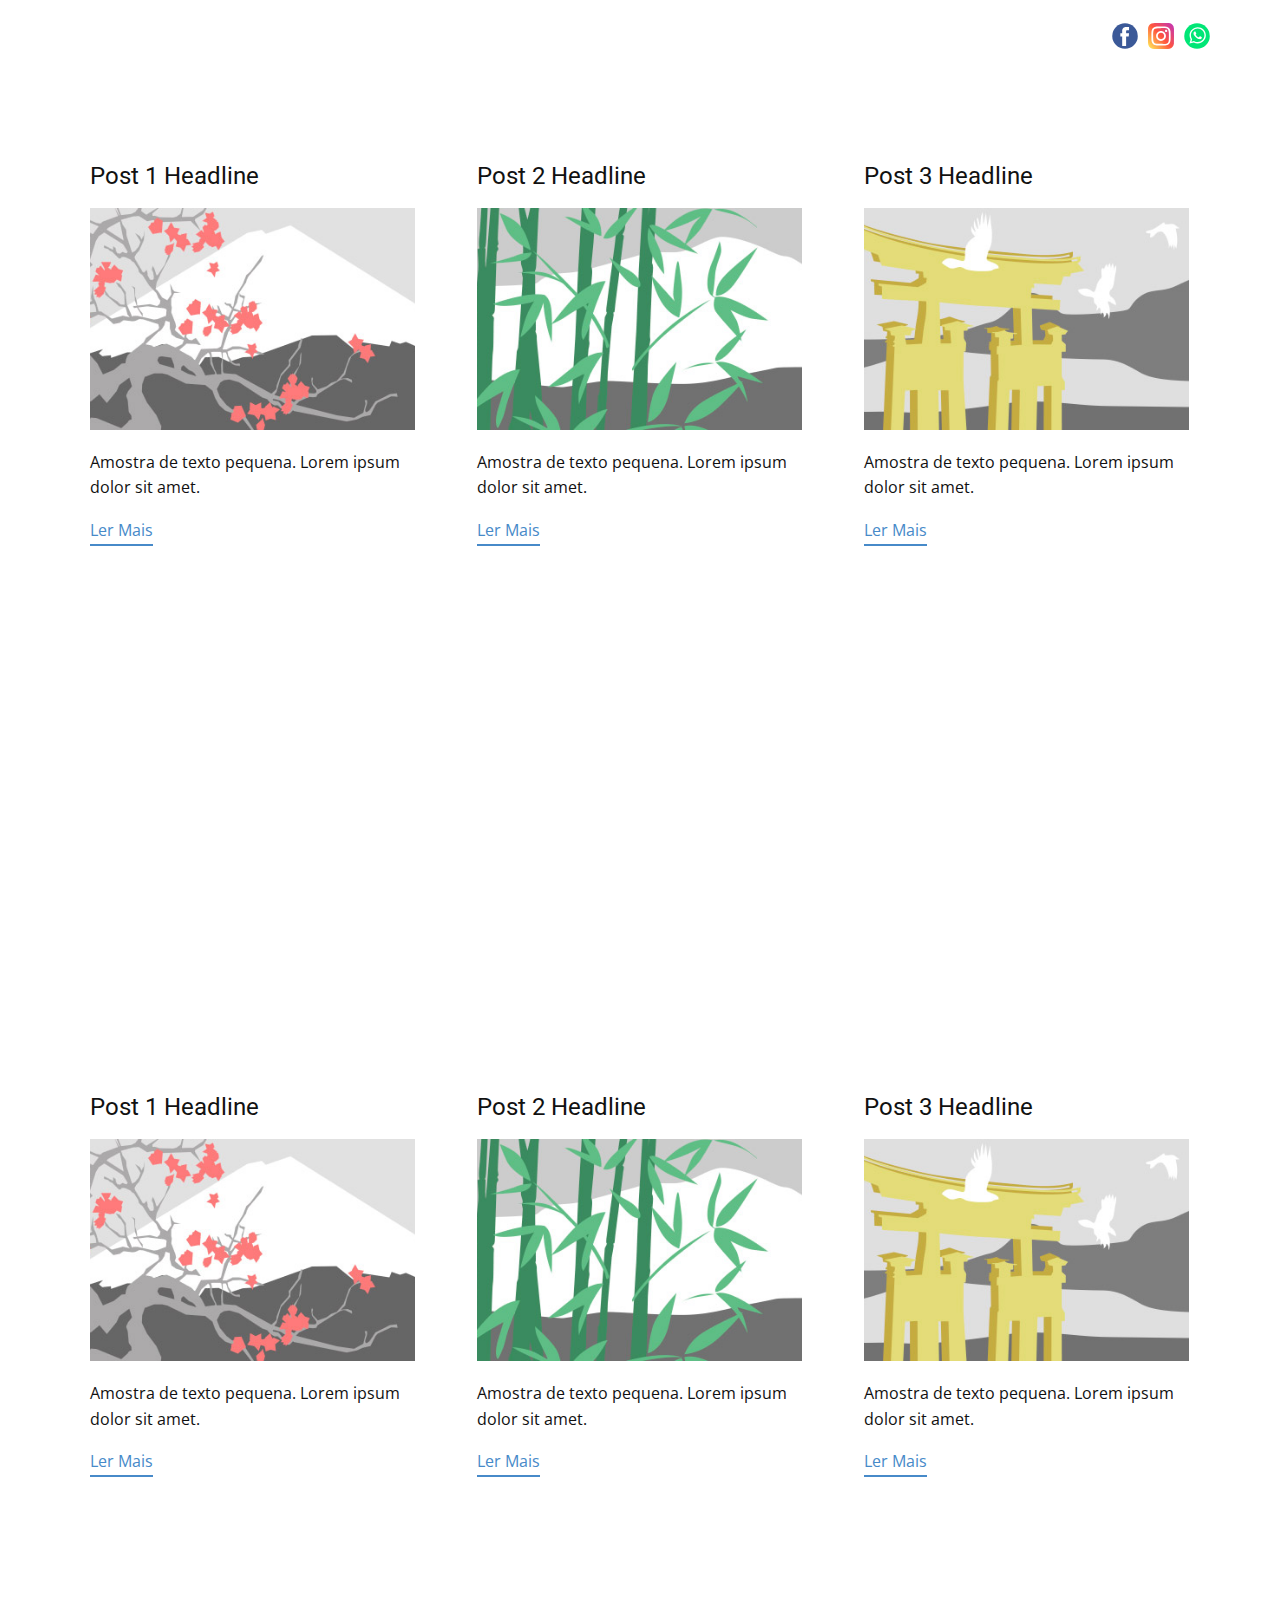
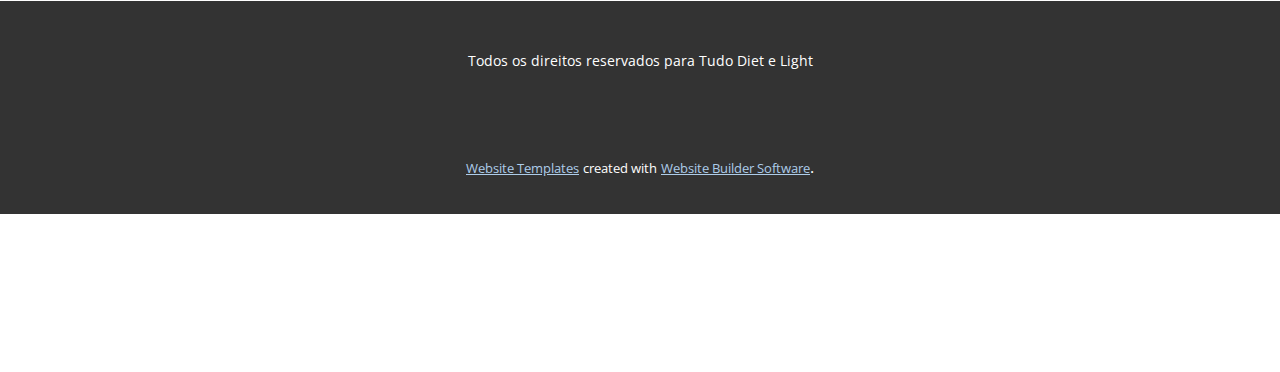
<file: blog/blog.html>
<html style="font-size: 16px;"><head>
    <meta name="viewport" content="width=device-width, initial-scale=1.0">
    <meta charset="utf-8">
    <meta name="keywords" content="">
    <meta name="description" content="">
    <meta name="page_type" content="np-template-header-footer-from-plugin">
    <title>Blog Template</title>
    <link rel="stylesheet" href="../nicepage.css" media="screen">
<link rel="stylesheet" href="../Blog-Template.css" media="screen">
    <script class="u-script" type="text/javascript" src="../jquery.js" defer=""></script>
    <script class="u-script" type="text/javascript" src="../nicepage.js" defer=""></script>
    <meta name="generator" content="Nicepage 3.15.3, nicepage.com">
    <link id="u-theme-google-font" rel="stylesheet" href="https://fonts.googleapis.com/css?family=Roboto:100,100i,300,300i,400,400i,500,500i,700,700i,900,900i|Open+Sans:300,300i,400,400i,600,600i,700,700i,800,800i">
    
    
    
    <script type="application/ld+json">{
		"@context": "http://schema.org",
		"@type": "Organization",
		"name": "",
		"url": "index.html",
		"sameAs": [
				"https://facebook.com/tudodietelight",
				"https://instagram.com/tudodietelight",
				"https://api.whatsapp.com/send?phone=5544997611096&text=Ol%C3%A1%2C%20acessei%20o%20site%20de%20voc%C3%AAs%20e%20gostaria%20de%20saber%20mais%20sobre%20o%20Curso%20Zero%20A%C3%A7%C3%BAcar!"
		]
}</script>
    <meta property="og:title" content="Blog Template">
    <meta property="og:type" content="website">
    <meta name="theme-color" content="#478ac9">
    <link rel="canonical" href="../index.html">
    <meta property="og:url" content="index.html">
  </head>
  <body class="u-body"><header class="u-align-center-sm u-align-center-xs u-clearfix u-header u-header" id="sec-79d0"><div class="u-clearfix u-sheet u-sheet-1">
        <div class="u-social-icons u-spacing-10 u-social-icons-1">
          <a class="u-social-url" title="facebook" target="_blank" href="https://facebook.com/tudodietelight"><span class="u-icon u-icon-circle u-social-facebook u-social-icon u-icon-1"><svg class="u-svg-link" preserveAspectRatio="xMidYMin slice" viewBox="0 0 112 112" style=""><use xmlns:xlink="http://www.w3.org/1999/xlink" xlink:href="#svg-b815"></use></svg><svg class="u-svg-content" viewBox="0 0 112 112" x="0" y="0" id="svg-b815"><circle fill="currentColor" cx="56.1" cy="56.1" r="55"></circle><path fill="#FFFFFF" d="M73.5,31.6h-9.1c-1.4,0-3.6,0.8-3.6,3.9v8.5h12.6L72,58.3H60.8v40.8H43.9V58.3h-8V43.9h8v-9.2
            c0-6.7,3.1-17,17-17h12.5v13.9H73.5z"></path></svg></span>
          </a>
          <a class="u-social-url" title="instagram" target="_blank" href="https://instagram.com/tudodietelight"><span class="u-icon u-icon-circle u-social-icon u-social-instagram u-icon-2"><svg class="u-svg-link" preserveAspectRatio="xMidYMin slice" viewBox="0 0 24 24" style=""><use xmlns:xlink="http://www.w3.org/1999/xlink" xlink:href="#svg-867d"></use></svg><svg class="u-svg-content" viewBox="0 0 24 24" id="svg-867d"><linearGradient id="SVGID_1_" gradientTransform="matrix(0 -1.982 -1.844 0 -132.522 -51.077)" gradientUnits="userSpaceOnUse" x1="-37.106" x2="-26.555" y1="-72.705" y2="-84.047"><stop offset="0" stop-color="#fd5"></stop><stop offset=".5" stop-color="#ff543e"></stop><stop offset="1" stop-color="#c837ab"></stop>
</linearGradient><path d="m1.5 1.633c-1.886 1.959-1.5 4.04-1.5 10.362 0 5.25-.916 10.513 3.878 11.752 1.497.385 14.761.385 16.256-.002 1.996-.515 3.62-2.134 3.842-4.957.031-.394.031-13.185-.001-13.587-.236-3.007-2.087-4.74-4.526-5.091-.559-.081-.671-.105-3.539-.11-10.173.005-12.403-.448-14.41 1.633z" fill="url(#SVGID_1_)"></path><path d="m11.998 3.139c-3.631 0-7.079-.323-8.396 3.057-.544 1.396-.465 3.209-.465 5.805 0 2.278-.073 4.419.465 5.804 1.314 3.382 4.79 3.058 8.394 3.058 3.477 0 7.062.362 8.395-3.058.545-1.41.465-3.196.465-5.804 0-3.462.191-5.697-1.488-7.375-1.7-1.7-3.999-1.487-7.374-1.487zm-.794 1.597c7.574-.012 8.538-.854 8.006 10.843-.189 4.137-3.339 3.683-7.211 3.683-7.06 0-7.263-.202-7.263-7.265 0-7.145.56-7.257 6.468-7.263zm5.524 1.471c-.587 0-1.063.476-1.063 1.063s.476 1.063 1.063 1.063 1.063-.476 1.063-1.063-.476-1.063-1.063-1.063zm-4.73 1.243c-2.513 0-4.55 2.038-4.55 4.551s2.037 4.55 4.55 4.55 4.549-2.037 4.549-4.55-2.036-4.551-4.549-4.551zm0 1.597c3.905 0 3.91 5.908 0 5.908-3.904 0-3.91-5.908 0-5.908z" fill="#fff"></path></svg></span>
          </a>
          <a class="u-social-url" target="_blank" title="Whatsapp" href="https://api.whatsapp.com/send?phone=5544997611096&amp;text=Ol%C3%A1%2C%20acessei%20o%20site%20de%20voc%C3%AAs%20e%20gostaria%20de%20saber%20mais%20sobre%20o%20Curso%20Zero%20A%C3%A7%C3%BAcar!"><span class="u-icon u-icon-circle u-social-icon u-social-whatsapp u-icon-3"><svg class="u-svg-link" preserveAspectRatio="xMidYMin slice" viewBox="0 0 112 112" style=""><use xmlns:xlink="http://www.w3.org/1999/xlink" xlink:href="#svg-902c"></use></svg><svg class="u-svg-content" viewBox="0 0 112 112" x="0" y="0" id="svg-902c"><circle fill="currentColor" cx="56.1" cy="56.1" r="55"></circle><path fill="#FFFFFF" d="M83.8,28.3C77.2,21.7,68.4,18,59,18c-19.3,0-35.1,15.7-35.1,35.1c0,6.2,1.6,12.2,4.7,17.5l-5,18.2L42.2,84
	c5.1,2.8,10.9,4.3,16.8,4.3h0l0,0c19.3,0,35.1-15.7,35.1-35.1C94.1,43.8,90.5,35,83.8,28.3 M59,82.3L59,82.3
	c-5.2,0-10.4-1.4-14.9-4.1l-1.1-0.6l-11,2.9L35,69.8l-0.7-1.1c-2.9-4.6-4.5-10-4.5-15.5C29.8,37,42.9,24,59,24
	c7.8,0,15.1,3,20.6,8.6c5.5,5.5,8.5,12.8,8.5,20.6C88.2,69.2,75.1,82.3,59,82.3 M75,60.5c-0.9-0.4-5.2-2.6-6-2.9
	c-0.8-0.3-1.4-0.4-2,0.4s-2.3,2.9-2.8,3.4c-0.5,0.6-1,0.7-1.9,0.2c-0.9-0.4-3.7-1.4-7.1-4.4c-2.6-2.3-4.4-5.2-4.9-6.1
	c-0.5-0.9-0.1-1.4,0.4-1.8c0.4-0.4,0.9-1,1.3-1.5c0.4-0.5,0.6-0.9,0.9-1.5c0.3-0.6,0.1-1.1-0.1-1.5c-0.2-0.4-2-4.8-2.7-6.5
	c-0.7-1.7-1.4-1.5-2-1.5c-0.5,0-1.1,0-1.7,0c-0.6,0-1.5,0.2-2.3,1.1c-0.8,0.9-3.1,3-3.1,7.3c0,4.3,3.1,8.5,3.6,9.1
	c0.4,0.6,6.2,9.4,15,13.2c2.1,0.9,3.7,1.4,5,1.8c2.1,0.7,4,0.6,5.5,0.3c1.7-0.3,5.2-2.1,5.9-4.2c0.7-2,0.7-3.8,0.5-4.2
	C76.5,61.1,75.9,60.9,75,60.5"></path></svg></span>
          </a>
        </div>
        <nav class="u-align-left u-menu u-menu-dropdown u-offcanvas u-menu-1">
          <div class="menu-collapse" style="font-size: 1rem;">
            <a class="u-button-style u-custom-text-color u-nav-link" href="#">
              <svg class="u-svg-link" preserveAspectRatio="xMidYMin slice" viewBox="0 0 302 302" style=""><use xmlns:xlink="http://www.w3.org/1999/xlink" xlink:href="#svg-8a8f"></use></svg>
              <svg xmlns="http://www.w3.org/2000/svg" xmlns:xlink="http://www.w3.org/1999/xlink" version="1.1" id="svg-8a8f" x="0px" y="0px" viewBox="0 0 302 302" style="enable-background:new 0 0 302 302;" xml:space="preserve" class="u-svg-content"><g><rect y="36" width="302" height="30"></rect><rect y="236" width="302" height="30"></rect><rect y="136" width="302" height="30"></rect>
</g><g></g><g></g><g></g><g></g><g></g><g></g><g></g><g></g><g></g><g></g><g></g><g></g><g></g><g></g><g></g></svg>
            </a>
          </div>
          <div class="u-custom-menu u-nav-container">
            <ul class="u-nav u-unstyled u-nav-1"><li class="u-nav-item"><a class="u-button-style u-nav-link u-text-white" href="#">aa</a>
</li></ul>
          </div>
          <div class="u-custom-menu u-nav-container-collapse">
            <div class="u-align-center u-black u-container-style u-inner-container-layout u-opacity u-opacity-95 u-sidenav">
              <div class="u-sidenav-overflow">
                <div class="u-menu-close"></div>
                <ul class="u-align-center u-nav u-popupmenu-items u-unstyled u-nav-2"><li class="u-nav-item"><a class="u-button-style u-nav-link" href="#">aa</a>
</li></ul>
              </div>
            </div>
            <div class="u-black u-menu-overlay u-opacity u-opacity-70"></div>
          </div>
        </nav>
      </div></header>
    <section class="u-clearfix u-section-1" id="sec-cbe3">
      <div class="u-clearfix u-sheet u-valign-middle u-sheet-1"><!--blog--><!--blog_options_json--><!--{"type":"Recent","source":"","tags":"","count":"","gridProps":[{"mode":"XL","columns":3,"gap":22,"styles":".u-section-1 .u-repeater-1 {grid-auto-rows: [[XL_VALUE]] !important}"},{"mode":"LG","columns":3,"gap":22,"styles":"@media (max-width: 1199px) {.u-section-1 .u-repeater-1 {grid-auto-rows: [[LG_VALUE]] !important}}"},{"mode":"MD","columns":2,"gap":22,"styles":"@media (max-width: 991px) {.u-section-1 .u-repeater-1 {grid-auto-rows: [[MD_VALUE]] !important}}"},{"mode":"SM","columns":1,"gap":22,"styles":"@media (max-width: 767px) {.u-section-1 .u-repeater-1 {grid-auto-rows: [[SM_VALUE]] !important}}"},{"mode":"XS","columns":1,"gap":22,"styles":"@media (max-width: 575px) {.u-section-1 .u-repeater-1 {grid-auto-rows: [[XS_VALUE]] !important}}"}]}--><!--/blog_options_json-->
        <div class="u-blog u-expanded-width u-repeater u-repeater-1"><!--blog_post-->
          <div class="u-blog-post u-container-style u-repeater-item u-white u-repeater-item-1">
            <div class="u-container-layout u-similar-container u-valign-top u-container-layout-1"><!--blog_post_header-->
              <h4 class="u-blog-control u-text u-text-1">
                <a class="u-post-header-link" href="../blog/post.html"><!--blog_post_header_content-->Post 1 Headline<!--/blog_post_header_content--></a>
              </h4><!--/blog_post_header--><!--blog_post_image-->
              <a class="u-post-header-link" href="../blog/post.html"><img alt="" class="u-blog-control u-expanded-width u-image u-image-default u-image-1" src="[data-uri]"></a><!--/blog_post_image--><!--blog_post_content-->
              <div class="u-blog-control u-post-content u-text u-text-2 fr-view">Amostra de texto pequena. Lorem ipsum dolor sit amet.</div><!--/blog_post_content--><!--blog_post_readmore-->
              <a href="../blog/post.html" class="u-blog-control u-border-2 u-border-palette-1-base u-btn u-btn-rectangle u-button-style u-none u-btn-1"><!--blog_post_readmore_content-->Ler Mais<!--/blog_post_readmore_content--></a><!--/blog_post_readmore-->
            </div>
          </div><div class="u-blog-post u-container-style u-repeater-item u-video-cover u-white">
            <div class="u-container-layout u-similar-container u-valign-top u-container-layout-2"><!--blog_post_header-->
              <h4 class="u-blog-control u-text u-text-3">
                <a class="u-post-header-link" href="../blog/post-1.html"><!--blog_post_header_content-->Post 2 Headline<!--/blog_post_header_content--></a>
              </h4><!--/blog_post_header--><!--blog_post_image-->
              <a class="u-post-header-link" href="../blog/post-1.html"><img alt="" class="u-blog-control u-expanded-width u-image u-image-default u-image-2" src="[data-uri]"></a><!--/blog_post_image--><!--blog_post_content-->
              <div class="u-blog-control u-post-content u-text u-text-4 fr-view">Amostra de texto pequena. Lorem ipsum dolor sit amet.</div><!--/blog_post_content--><!--blog_post_readmore-->
              <a href="../blog/post-1.html" class="u-blog-control u-border-2 u-border-palette-1-base u-btn u-btn-rectangle u-button-style u-none u-btn-2"><!--blog_post_readmore_content-->Ler Mais<!--/blog_post_readmore_content--></a><!--/blog_post_readmore-->
            </div>
          </div><div class="u-blog-post u-container-style u-repeater-item u-video-cover u-white">
            <div class="u-container-layout u-similar-container u-valign-top u-container-layout-3"><!--blog_post_header-->
              <h4 class="u-blog-control u-text u-text-5">
                <a class="u-post-header-link" href="../blog/post-2.html"><!--blog_post_header_content-->Post 3 Headline<!--/blog_post_header_content--></a>
              </h4><!--/blog_post_header--><!--blog_post_image-->
              <a class="u-post-header-link" href="../blog/post-2.html"><img alt="" class="u-blog-control u-expanded-width u-image u-image-default u-image-3" src="[data-uri]"></a><!--/blog_post_image--><!--blog_post_content-->
              <div class="u-blog-control u-post-content u-text u-text-6 fr-view">Amostra de texto pequena. Lorem ipsum dolor sit amet.</div><!--/blog_post_content--><!--blog_post_readmore-->
              <a href="../blog/post-2.html" class="u-blog-control u-border-2 u-border-palette-1-base u-btn u-btn-rectangle u-button-style u-none u-btn-3"><!--blog_post_readmore_content-->Ler Mais<!--/blog_post_readmore_content--></a><!--/blog_post_readmore-->
            </div>
          </div><div class="u-blog-post u-container-style u-repeater-item u-white u-repeater-item-1">
            <div class="u-container-layout u-similar-container u-valign-top u-container-layout-1"><!--blog_post_header-->
              <h4 class="u-blog-control u-text u-text-1">
                <a class="u-post-header-link" href="../blog/post-3.html"><!--blog_post_header_content-->Post 1 Headline<!--/blog_post_header_content--></a>
              </h4><!--/blog_post_header--><!--blog_post_image-->
              <a class="u-post-header-link" href="../blog/post-3.html"><img alt="" class="u-blog-control u-expanded-width u-image u-image-default u-image-1" src="[data-uri]"></a><!--/blog_post_image--><!--blog_post_content-->
              <div class="u-blog-control u-post-content u-text u-text-2 fr-view">Amostra de texto pequena. Lorem ipsum dolor sit amet.</div><!--/blog_post_content--><!--blog_post_readmore-->
              <a href="../blog/post-3.html" class="u-blog-control u-border-2 u-border-palette-1-base u-btn u-btn-rectangle u-button-style u-none u-btn-1"><!--blog_post_readmore_content-->Ler Mais<!--/blog_post_readmore_content--></a><!--/blog_post_readmore-->
            </div>
          </div><div class="u-blog-post u-container-style u-repeater-item u-video-cover u-white">
            <div class="u-container-layout u-similar-container u-valign-top u-container-layout-2"><!--blog_post_header-->
              <h4 class="u-blog-control u-text u-text-3">
                <a class="u-post-header-link" href="../blog/post-4.html"><!--blog_post_header_content-->Post 2 Headline<!--/blog_post_header_content--></a>
              </h4><!--/blog_post_header--><!--blog_post_image-->
              <a class="u-post-header-link" href="../blog/post-4.html"><img alt="" class="u-blog-control u-expanded-width u-image u-image-default u-image-2" src="[data-uri]"></a><!--/blog_post_image--><!--blog_post_content-->
              <div class="u-blog-control u-post-content u-text u-text-4 fr-view">Amostra de texto pequena. Lorem ipsum dolor sit amet.</div><!--/blog_post_content--><!--blog_post_readmore-->
              <a href="../blog/post-4.html" class="u-blog-control u-border-2 u-border-palette-1-base u-btn u-btn-rectangle u-button-style u-none u-btn-2"><!--blog_post_readmore_content-->Ler Mais<!--/blog_post_readmore_content--></a><!--/blog_post_readmore-->
            </div>
          </div><div class="u-blog-post u-container-style u-repeater-item u-video-cover u-white">
            <div class="u-container-layout u-similar-container u-valign-top u-container-layout-3"><!--blog_post_header-->
              <h4 class="u-blog-control u-text u-text-5">
                <a class="u-post-header-link" href="../blog/post-5.html"><!--blog_post_header_content-->Post 3 Headline<!--/blog_post_header_content--></a>
              </h4><!--/blog_post_header--><!--blog_post_image-->
              <a class="u-post-header-link" href="../blog/post-5.html"><img alt="" class="u-blog-control u-expanded-width u-image u-image-default u-image-3" src="[data-uri]"></a><!--/blog_post_image--><!--blog_post_content-->
              <div class="u-blog-control u-post-content u-text u-text-6 fr-view">Amostra de texto pequena. Lorem ipsum dolor sit amet.</div><!--/blog_post_content--><!--blog_post_readmore-->
              <a href="../blog/post-5.html" class="u-blog-control u-border-2 u-border-palette-1-base u-btn u-btn-rectangle u-button-style u-none u-btn-3"><!--blog_post_readmore_content-->Ler Mais<!--/blog_post_readmore_content--></a><!--/blog_post_readmore-->
            </div>
          </div><!--/blog_post--><!--blog_post-->
          <!--/blog_post--><!--blog_post-->
          <!--/blog_post-->
        </div><!--/blog-->
      </div>
    </section>
    <section class="u-clearfix u-section-2" id="sec-856a">
      <div class="u-clearfix u-sheet u-sheet-1"></div>
    </section>
    
    
    <footer class="u-align-center u-clearfix u-footer u-grey-80 u-footer" id="sec-abbf"><div class="u-clearfix u-sheet u-sheet-1">
        <p class="u-small-text u-text u-text-variant u-text-1">Todos os direitos reservados para Tudo Diet e Light<br>
        </p>
      </div></footer>
    <section class="u-backlink u-clearfix u-grey-80">
      <a class="u-link" href="https://nicepage.com/website-templates" target="_blank">
        <span>Website Templates</span>
      </a>
      <p class="u-text">
        <span>created with</span>
      </p>
      <a class="u-link" href="https://nicepage.com/" target="_blank">
        <span>Website Builder Software</span>
      </a>. 
    </section>
  
</body></html>
</file>
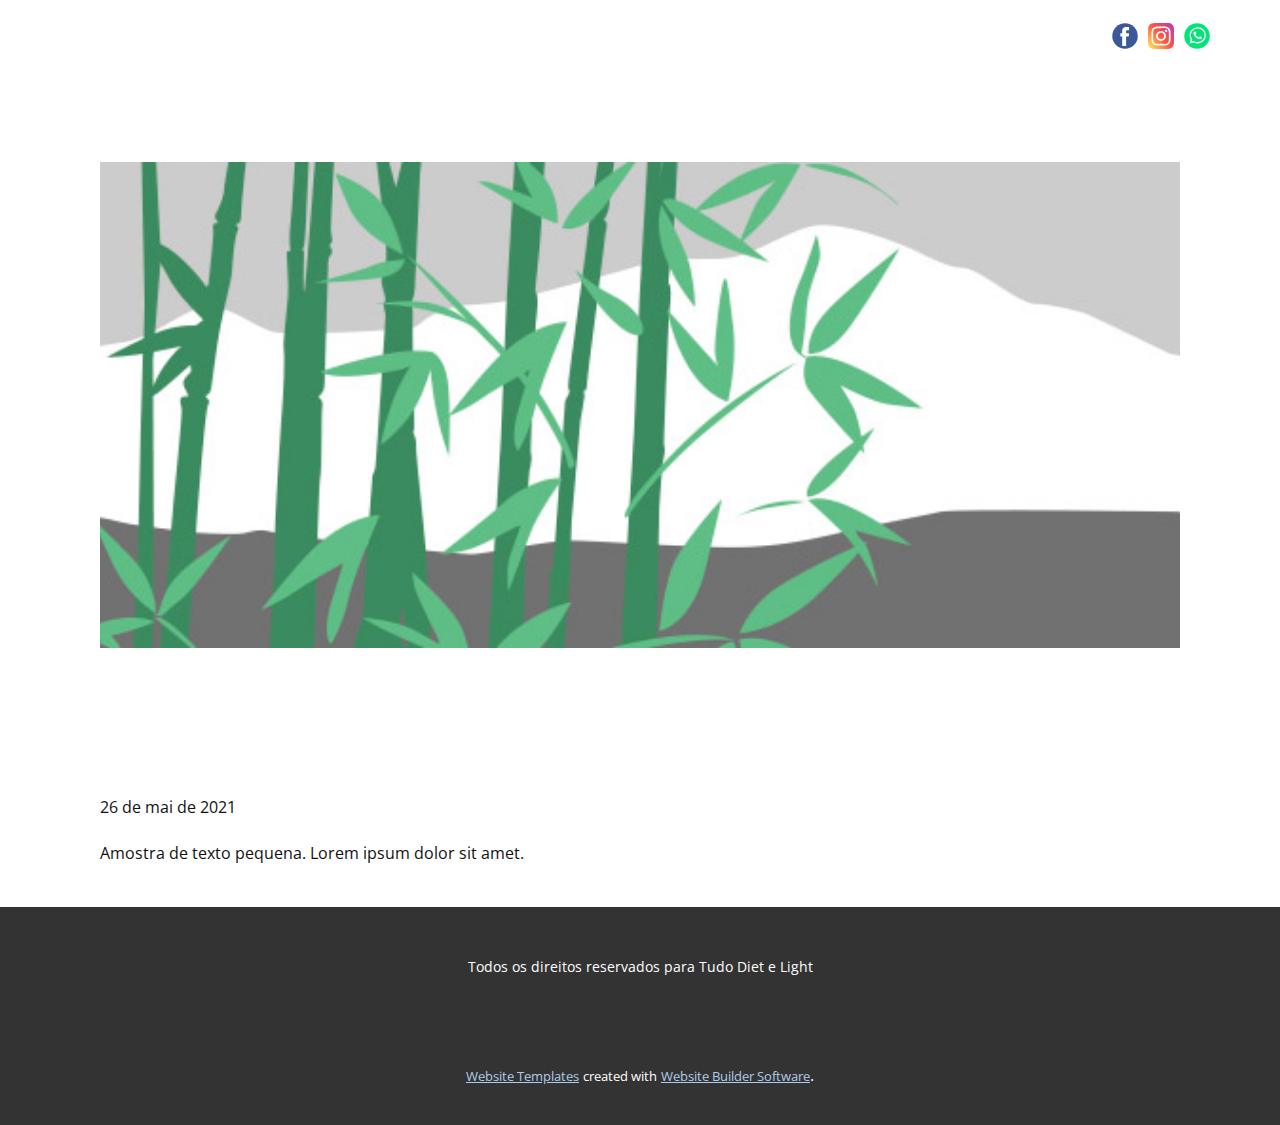
<file: blog/post-1.html>
<!doctype html>
<html style="font-size: 16px;"><head>
    <meta name="viewport" content="width=device-width, initial-scale=1.0">
    <meta charset="utf-8">
    <meta name="keywords" content="Post 1 Headline">
    <meta name="description" content="">
    <meta name="page_type" content="np-template-header-footer-from-plugin">
    <title>Post 2 Headline</title>
    <link rel="stylesheet" href="../nicepage.css" media="screen">
<link rel="stylesheet" href="../Post-Template.css" media="screen">
    <script class="u-script" type="text/javascript" src="../jquery.js" defer=""></script>
    <script class="u-script" type="text/javascript" src="../nicepage.js" defer=""></script>
    <meta name="generator" content="Nicepage 3.15.3, nicepage.com">
    <link id="u-theme-google-font" rel="stylesheet" href="https://fonts.googleapis.com/css?family=Roboto:100,100i,300,300i,400,400i,500,500i,700,700i,900,900i|Open+Sans:300,300i,400,400i,600,600i,700,700i,800,800i">
    <link id="u-page-google-font" rel="stylesheet" href="https://fonts.googleapis.com/css?family=Playfair+Display:400,400i,500,500i,600,600i,700,700i,800,800i,900,900i">
    
    
    <script type="application/ld+json">{
		"@context": "http://schema.org",
		"@type": "Organization",
		"name": "",
		"url": "index.html",
		"sameAs": [
				"https://facebook.com/tudodietelight",
				"https://instagram.com/tudodietelight",
				"https://api.whatsapp.com/send?phone=5544997611096&text=Ol%C3%A1%2C%20acessei%20o%20site%20de%20voc%C3%AAs%20e%20gostaria%20de%20saber%20mais%20sobre%20o%20Curso%20Zero%20A%C3%A7%C3%BAcar!"
		]
}</script>
    <meta property="og:title" content="Post Template">
    <meta property="og:type" content="website">
    <meta name="theme-color" content="#478ac9">
    <link rel="canonical" href="../index.html">
    <meta property="og:url" content="index.html">
  </head>
  <body class="u-body"><header class="u-align-center-sm u-align-center-xs u-clearfix u-header u-header" id="sec-79d0"><div class="u-clearfix u-sheet u-sheet-1">
        <div class="u-social-icons u-spacing-10 u-social-icons-1">
          <a class="u-social-url" title="facebook" target="_blank" href="https://facebook.com/tudodietelight"><span class="u-icon u-icon-circle u-social-facebook u-social-icon u-icon-1"><svg class="u-svg-link" preserveAspectRatio="xMidYMin slice" viewBox="0 0 112 112" style=""><use xmlns:xlink="http://www.w3.org/1999/xlink" xlink:href="#svg-b815"></use></svg><svg class="u-svg-content" viewBox="0 0 112 112" x="0" y="0" id="svg-b815"><circle fill="currentColor" cx="56.1" cy="56.1" r="55"></circle><path fill="#FFFFFF" d="M73.5,31.6h-9.1c-1.4,0-3.6,0.8-3.6,3.9v8.5h12.6L72,58.3H60.8v40.8H43.9V58.3h-8V43.9h8v-9.2
            c0-6.7,3.1-17,17-17h12.5v13.9H73.5z"></path></svg></span>
          </a>
          <a class="u-social-url" title="instagram" target="_blank" href="https://instagram.com/tudodietelight"><span class="u-icon u-icon-circle u-social-icon u-social-instagram u-icon-2"><svg class="u-svg-link" preserveAspectRatio="xMidYMin slice" viewBox="0 0 24 24" style=""><use xmlns:xlink="http://www.w3.org/1999/xlink" xlink:href="#svg-867d"></use></svg><svg class="u-svg-content" viewBox="0 0 24 24" id="svg-867d"><linearGradient id="SVGID_1_" gradientTransform="matrix(0 -1.982 -1.844 0 -132.522 -51.077)" gradientUnits="userSpaceOnUse" x1="-37.106" x2="-26.555" y1="-72.705" y2="-84.047"><stop offset="0" stop-color="#fd5"></stop><stop offset=".5" stop-color="#ff543e"></stop><stop offset="1" stop-color="#c837ab"></stop>
</linearGradient><path d="m1.5 1.633c-1.886 1.959-1.5 4.04-1.5 10.362 0 5.25-.916 10.513 3.878 11.752 1.497.385 14.761.385 16.256-.002 1.996-.515 3.62-2.134 3.842-4.957.031-.394.031-13.185-.001-13.587-.236-3.007-2.087-4.74-4.526-5.091-.559-.081-.671-.105-3.539-.11-10.173.005-12.403-.448-14.41 1.633z" fill="url(#SVGID_1_)"></path><path d="m11.998 3.139c-3.631 0-7.079-.323-8.396 3.057-.544 1.396-.465 3.209-.465 5.805 0 2.278-.073 4.419.465 5.804 1.314 3.382 4.79 3.058 8.394 3.058 3.477 0 7.062.362 8.395-3.058.545-1.41.465-3.196.465-5.804 0-3.462.191-5.697-1.488-7.375-1.7-1.7-3.999-1.487-7.374-1.487zm-.794 1.597c7.574-.012 8.538-.854 8.006 10.843-.189 4.137-3.339 3.683-7.211 3.683-7.06 0-7.263-.202-7.263-7.265 0-7.145.56-7.257 6.468-7.263zm5.524 1.471c-.587 0-1.063.476-1.063 1.063s.476 1.063 1.063 1.063 1.063-.476 1.063-1.063-.476-1.063-1.063-1.063zm-4.73 1.243c-2.513 0-4.55 2.038-4.55 4.551s2.037 4.55 4.55 4.55 4.549-2.037 4.549-4.55-2.036-4.551-4.549-4.551zm0 1.597c3.905 0 3.91 5.908 0 5.908-3.904 0-3.91-5.908 0-5.908z" fill="#fff"></path></svg></span>
          </a>
          <a class="u-social-url" target="_blank" title="Whatsapp" href="https://api.whatsapp.com/send?phone=5544997611096&amp;text=Ol%C3%A1%2C%20acessei%20o%20site%20de%20voc%C3%AAs%20e%20gostaria%20de%20saber%20mais%20sobre%20o%20Curso%20Zero%20A%C3%A7%C3%BAcar!"><span class="u-icon u-icon-circle u-social-icon u-social-whatsapp u-icon-3"><svg class="u-svg-link" preserveAspectRatio="xMidYMin slice" viewBox="0 0 112 112" style=""><use xmlns:xlink="http://www.w3.org/1999/xlink" xlink:href="#svg-902c"></use></svg><svg class="u-svg-content" viewBox="0 0 112 112" x="0" y="0" id="svg-902c"><circle fill="currentColor" cx="56.1" cy="56.1" r="55"></circle><path fill="#FFFFFF" d="M83.8,28.3C77.2,21.7,68.4,18,59,18c-19.3,0-35.1,15.7-35.1,35.1c0,6.2,1.6,12.2,4.7,17.5l-5,18.2L42.2,84
	c5.1,2.8,10.9,4.3,16.8,4.3h0l0,0c19.3,0,35.1-15.7,35.1-35.1C94.1,43.8,90.5,35,83.8,28.3 M59,82.3L59,82.3
	c-5.2,0-10.4-1.4-14.9-4.1l-1.1-0.6l-11,2.9L35,69.8l-0.7-1.1c-2.9-4.6-4.5-10-4.5-15.5C29.8,37,42.9,24,59,24
	c7.8,0,15.1,3,20.6,8.6c5.5,5.5,8.5,12.8,8.5,20.6C88.2,69.2,75.1,82.3,59,82.3 M75,60.5c-0.9-0.4-5.2-2.6-6-2.9
	c-0.8-0.3-1.4-0.4-2,0.4s-2.3,2.9-2.8,3.4c-0.5,0.6-1,0.7-1.9,0.2c-0.9-0.4-3.7-1.4-7.1-4.4c-2.6-2.3-4.4-5.2-4.9-6.1
	c-0.5-0.9-0.1-1.4,0.4-1.8c0.4-0.4,0.9-1,1.3-1.5c0.4-0.5,0.6-0.9,0.9-1.5c0.3-0.6,0.1-1.1-0.1-1.5c-0.2-0.4-2-4.8-2.7-6.5
	c-0.7-1.7-1.4-1.5-2-1.5c-0.5,0-1.1,0-1.7,0c-0.6,0-1.5,0.2-2.3,1.1c-0.8,0.9-3.1,3-3.1,7.3c0,4.3,3.1,8.5,3.6,9.1
	c0.4,0.6,6.2,9.4,15,13.2c2.1,0.9,3.7,1.4,5,1.8c2.1,0.7,4,0.6,5.5,0.3c1.7-0.3,5.2-2.1,5.9-4.2c0.7-2,0.7-3.8,0.5-4.2
	C76.5,61.1,75.9,60.9,75,60.5"></path></svg></span>
          </a>
        </div>
        <nav class="u-align-left u-menu u-menu-dropdown u-offcanvas u-menu-1">
          <div class="menu-collapse" style="font-size: 1rem;">
            <a class="u-button-style u-custom-text-color u-nav-link" href="#">
              <svg class="u-svg-link" preserveAspectRatio="xMidYMin slice" viewBox="0 0 302 302" style=""><use xmlns:xlink="http://www.w3.org/1999/xlink" xlink:href="#svg-8a8f"></use></svg>
              <svg xmlns="http://www.w3.org/2000/svg" xmlns:xlink="http://www.w3.org/1999/xlink" version="1.1" id="svg-8a8f" x="0px" y="0px" viewBox="0 0 302 302" style="enable-background:new 0 0 302 302;" xml:space="preserve" class="u-svg-content"><g><rect y="36" width="302" height="30"></rect><rect y="236" width="302" height="30"></rect><rect y="136" width="302" height="30"></rect>
</g><g></g><g></g><g></g><g></g><g></g><g></g><g></g><g></g><g></g><g></g><g></g><g></g><g></g><g></g><g></g></svg>
            </a>
          </div>
          <div class="u-custom-menu u-nav-container">
            <ul class="u-nav u-unstyled u-nav-1"><li class="u-nav-item"><a class="u-button-style u-nav-link u-text-white" href="#">aa</a>
</li></ul>
          </div>
          <div class="u-custom-menu u-nav-container-collapse">
            <div class="u-align-center u-black u-container-style u-inner-container-layout u-opacity u-opacity-95 u-sidenav">
              <div class="u-sidenav-overflow">
                <div class="u-menu-close"></div>
                <ul class="u-align-center u-nav u-popupmenu-items u-unstyled u-nav-2"><li class="u-nav-item"><a class="u-button-style u-nav-link" href="#">aa</a>
</li></ul>
              </div>
            </div>
            <div class="u-black u-menu-overlay u-opacity u-opacity-70"></div>
          </div>
        </nav>
      </div></header>
    <section class="u-align-center u-clearfix u-section-1" id="sec-f5b7">
      <div class="u-clearfix u-sheet u-valign-middle-md u-valign-middle-sm u-valign-middle-xs u-sheet-1"><!--post_details--><!--post_details_options_json--><!--{"source":""}--><!--/post_details_options_json--><!--blog_post-->
        <div class="u-container-style u-expanded-width u-post-details u-post-details-1">
          <div class="u-container-layout u-valign-middle u-container-layout-1"><!--blog_post_image-->
            <img alt="" class="u-blog-control u-expanded-width u-image u-image-default u-image-1" src="[data-uri]"><!--/blog_post_image--><!--blog_post_header-->
            <h2 class="u-blog-control u-text u-text-1">Post 2 Headline</h2><!--/blog_post_header--><!--blog_post_metadata-->
            <div class="u-blog-control u-metadata u-metadata-1"><!--blog_post_metadata_date-->
              <span class="u-meta-date u-meta-icon">26 de mai de 2021</span><!--/blog_post_metadata_date--><!--blog_post_metadata_category-->
              <!--/blog_post_metadata_category--><!--blog_post_metadata_comments-->
              <!--/blog_post_metadata_comments-->
            </div><!--/blog_post_metadata--><!--blog_post_content-->
            <div class="u-align-justify u-blog-control u-post-content u-text u-text-2 fr-view">
  Amostra de texto pequena. Lorem ipsum dolor sit amet.
  </div><!--/blog_post_content-->
          </div>
        </div><!--/blog_post--><!--/post_details-->
      </div>
    </section>
    
    
    <footer class="u-align-center u-clearfix u-footer u-grey-80 u-footer" id="sec-abbf"><div class="u-clearfix u-sheet u-sheet-1">
        <p class="u-small-text u-text u-text-variant u-text-1">Todos os direitos reservados para Tudo Diet e Light<br>
        </p>
      </div></footer>
    <section class="u-backlink u-clearfix u-grey-80">
      <a class="u-link" href="https://nicepage.com/website-templates" target="_blank">
        <span>Website Templates</span>
      </a>
      <p class="u-text">
        <span>created with</span>
      </p>
      <a class="u-link" href="https://nicepage.com/" target="_blank">
        <span>Website Builder Software</span>
      </a>. 
    </section>
  
</body></html>
</file>
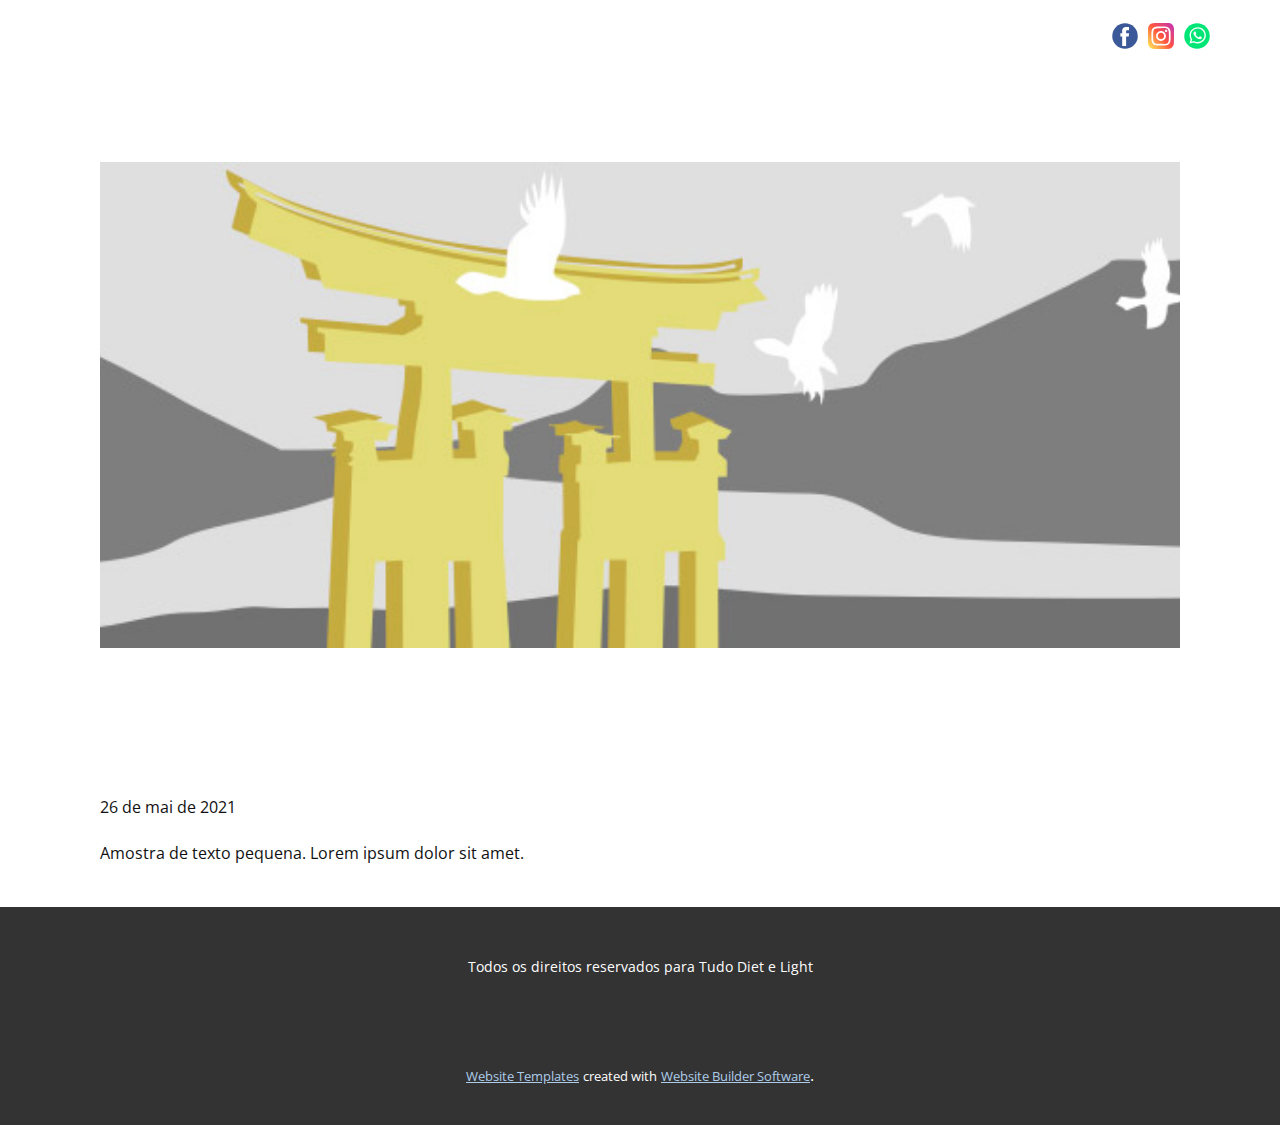
<file: blog/post-2.html>
<!doctype html>
<html style="font-size: 16px;"><head>
    <meta name="viewport" content="width=device-width, initial-scale=1.0">
    <meta charset="utf-8">
    <meta name="keywords" content="Post 1 Headline">
    <meta name="description" content="">
    <meta name="page_type" content="np-template-header-footer-from-plugin">
    <title>Post 3 Headline</title>
    <link rel="stylesheet" href="../nicepage.css" media="screen">
<link rel="stylesheet" href="../Post-Template.css" media="screen">
    <script class="u-script" type="text/javascript" src="../jquery.js" defer=""></script>
    <script class="u-script" type="text/javascript" src="../nicepage.js" defer=""></script>
    <meta name="generator" content="Nicepage 3.15.3, nicepage.com">
    <link id="u-theme-google-font" rel="stylesheet" href="https://fonts.googleapis.com/css?family=Roboto:100,100i,300,300i,400,400i,500,500i,700,700i,900,900i|Open+Sans:300,300i,400,400i,600,600i,700,700i,800,800i">
    <link id="u-page-google-font" rel="stylesheet" href="https://fonts.googleapis.com/css?family=Playfair+Display:400,400i,500,500i,600,600i,700,700i,800,800i,900,900i">
    
    
    <script type="application/ld+json">{
		"@context": "http://schema.org",
		"@type": "Organization",
		"name": "",
		"url": "index.html",
		"sameAs": [
				"https://facebook.com/tudodietelight",
				"https://instagram.com/tudodietelight",
				"https://api.whatsapp.com/send?phone=5544997611096&text=Ol%C3%A1%2C%20acessei%20o%20site%20de%20voc%C3%AAs%20e%20gostaria%20de%20saber%20mais%20sobre%20o%20Curso%20Zero%20A%C3%A7%C3%BAcar!"
		]
}</script>
    <meta property="og:title" content="Post Template">
    <meta property="og:type" content="website">
    <meta name="theme-color" content="#478ac9">
    <link rel="canonical" href="../index.html">
    <meta property="og:url" content="index.html">
  </head>
  <body class="u-body"><header class="u-align-center-sm u-align-center-xs u-clearfix u-header u-header" id="sec-79d0"><div class="u-clearfix u-sheet u-sheet-1">
        <div class="u-social-icons u-spacing-10 u-social-icons-1">
          <a class="u-social-url" title="facebook" target="_blank" href="https://facebook.com/tudodietelight"><span class="u-icon u-icon-circle u-social-facebook u-social-icon u-icon-1"><svg class="u-svg-link" preserveAspectRatio="xMidYMin slice" viewBox="0 0 112 112" style=""><use xmlns:xlink="http://www.w3.org/1999/xlink" xlink:href="#svg-b815"></use></svg><svg class="u-svg-content" viewBox="0 0 112 112" x="0" y="0" id="svg-b815"><circle fill="currentColor" cx="56.1" cy="56.1" r="55"></circle><path fill="#FFFFFF" d="M73.5,31.6h-9.1c-1.4,0-3.6,0.8-3.6,3.9v8.5h12.6L72,58.3H60.8v40.8H43.9V58.3h-8V43.9h8v-9.2
            c0-6.7,3.1-17,17-17h12.5v13.9H73.5z"></path></svg></span>
          </a>
          <a class="u-social-url" title="instagram" target="_blank" href="https://instagram.com/tudodietelight"><span class="u-icon u-icon-circle u-social-icon u-social-instagram u-icon-2"><svg class="u-svg-link" preserveAspectRatio="xMidYMin slice" viewBox="0 0 24 24" style=""><use xmlns:xlink="http://www.w3.org/1999/xlink" xlink:href="#svg-867d"></use></svg><svg class="u-svg-content" viewBox="0 0 24 24" id="svg-867d"><linearGradient id="SVGID_1_" gradientTransform="matrix(0 -1.982 -1.844 0 -132.522 -51.077)" gradientUnits="userSpaceOnUse" x1="-37.106" x2="-26.555" y1="-72.705" y2="-84.047"><stop offset="0" stop-color="#fd5"></stop><stop offset=".5" stop-color="#ff543e"></stop><stop offset="1" stop-color="#c837ab"></stop>
</linearGradient><path d="m1.5 1.633c-1.886 1.959-1.5 4.04-1.5 10.362 0 5.25-.916 10.513 3.878 11.752 1.497.385 14.761.385 16.256-.002 1.996-.515 3.62-2.134 3.842-4.957.031-.394.031-13.185-.001-13.587-.236-3.007-2.087-4.74-4.526-5.091-.559-.081-.671-.105-3.539-.11-10.173.005-12.403-.448-14.41 1.633z" fill="url(#SVGID_1_)"></path><path d="m11.998 3.139c-3.631 0-7.079-.323-8.396 3.057-.544 1.396-.465 3.209-.465 5.805 0 2.278-.073 4.419.465 5.804 1.314 3.382 4.79 3.058 8.394 3.058 3.477 0 7.062.362 8.395-3.058.545-1.41.465-3.196.465-5.804 0-3.462.191-5.697-1.488-7.375-1.7-1.7-3.999-1.487-7.374-1.487zm-.794 1.597c7.574-.012 8.538-.854 8.006 10.843-.189 4.137-3.339 3.683-7.211 3.683-7.06 0-7.263-.202-7.263-7.265 0-7.145.56-7.257 6.468-7.263zm5.524 1.471c-.587 0-1.063.476-1.063 1.063s.476 1.063 1.063 1.063 1.063-.476 1.063-1.063-.476-1.063-1.063-1.063zm-4.73 1.243c-2.513 0-4.55 2.038-4.55 4.551s2.037 4.55 4.55 4.55 4.549-2.037 4.549-4.55-2.036-4.551-4.549-4.551zm0 1.597c3.905 0 3.91 5.908 0 5.908-3.904 0-3.91-5.908 0-5.908z" fill="#fff"></path></svg></span>
          </a>
          <a class="u-social-url" target="_blank" title="Whatsapp" href="https://api.whatsapp.com/send?phone=5544997611096&amp;text=Ol%C3%A1%2C%20acessei%20o%20site%20de%20voc%C3%AAs%20e%20gostaria%20de%20saber%20mais%20sobre%20o%20Curso%20Zero%20A%C3%A7%C3%BAcar!"><span class="u-icon u-icon-circle u-social-icon u-social-whatsapp u-icon-3"><svg class="u-svg-link" preserveAspectRatio="xMidYMin slice" viewBox="0 0 112 112" style=""><use xmlns:xlink="http://www.w3.org/1999/xlink" xlink:href="#svg-902c"></use></svg><svg class="u-svg-content" viewBox="0 0 112 112" x="0" y="0" id="svg-902c"><circle fill="currentColor" cx="56.1" cy="56.1" r="55"></circle><path fill="#FFFFFF" d="M83.8,28.3C77.2,21.7,68.4,18,59,18c-19.3,0-35.1,15.7-35.1,35.1c0,6.2,1.6,12.2,4.7,17.5l-5,18.2L42.2,84
	c5.1,2.8,10.9,4.3,16.8,4.3h0l0,0c19.3,0,35.1-15.7,35.1-35.1C94.1,43.8,90.5,35,83.8,28.3 M59,82.3L59,82.3
	c-5.2,0-10.4-1.4-14.9-4.1l-1.1-0.6l-11,2.9L35,69.8l-0.7-1.1c-2.9-4.6-4.5-10-4.5-15.5C29.8,37,42.9,24,59,24
	c7.8,0,15.1,3,20.6,8.6c5.5,5.5,8.5,12.8,8.5,20.6C88.2,69.2,75.1,82.3,59,82.3 M75,60.5c-0.9-0.4-5.2-2.6-6-2.9
	c-0.8-0.3-1.4-0.4-2,0.4s-2.3,2.9-2.8,3.4c-0.5,0.6-1,0.7-1.9,0.2c-0.9-0.4-3.7-1.4-7.1-4.4c-2.6-2.3-4.4-5.2-4.9-6.1
	c-0.5-0.9-0.1-1.4,0.4-1.8c0.4-0.4,0.9-1,1.3-1.5c0.4-0.5,0.6-0.9,0.9-1.5c0.3-0.6,0.1-1.1-0.1-1.5c-0.2-0.4-2-4.8-2.7-6.5
	c-0.7-1.7-1.4-1.5-2-1.5c-0.5,0-1.1,0-1.7,0c-0.6,0-1.5,0.2-2.3,1.1c-0.8,0.9-3.1,3-3.1,7.3c0,4.3,3.1,8.5,3.6,9.1
	c0.4,0.6,6.2,9.4,15,13.2c2.1,0.9,3.7,1.4,5,1.8c2.1,0.7,4,0.6,5.5,0.3c1.7-0.3,5.2-2.1,5.9-4.2c0.7-2,0.7-3.8,0.5-4.2
	C76.5,61.1,75.9,60.9,75,60.5"></path></svg></span>
          </a>
        </div>
        <nav class="u-align-left u-menu u-menu-dropdown u-offcanvas u-menu-1">
          <div class="menu-collapse" style="font-size: 1rem;">
            <a class="u-button-style u-custom-text-color u-nav-link" href="#">
              <svg class="u-svg-link" preserveAspectRatio="xMidYMin slice" viewBox="0 0 302 302" style=""><use xmlns:xlink="http://www.w3.org/1999/xlink" xlink:href="#svg-8a8f"></use></svg>
              <svg xmlns="http://www.w3.org/2000/svg" xmlns:xlink="http://www.w3.org/1999/xlink" version="1.1" id="svg-8a8f" x="0px" y="0px" viewBox="0 0 302 302" style="enable-background:new 0 0 302 302;" xml:space="preserve" class="u-svg-content"><g><rect y="36" width="302" height="30"></rect><rect y="236" width="302" height="30"></rect><rect y="136" width="302" height="30"></rect>
</g><g></g><g></g><g></g><g></g><g></g><g></g><g></g><g></g><g></g><g></g><g></g><g></g><g></g><g></g><g></g></svg>
            </a>
          </div>
          <div class="u-custom-menu u-nav-container">
            <ul class="u-nav u-unstyled u-nav-1"><li class="u-nav-item"><a class="u-button-style u-nav-link u-text-white" href="#">aa</a>
</li></ul>
          </div>
          <div class="u-custom-menu u-nav-container-collapse">
            <div class="u-align-center u-black u-container-style u-inner-container-layout u-opacity u-opacity-95 u-sidenav">
              <div class="u-sidenav-overflow">
                <div class="u-menu-close"></div>
                <ul class="u-align-center u-nav u-popupmenu-items u-unstyled u-nav-2"><li class="u-nav-item"><a class="u-button-style u-nav-link" href="#">aa</a>
</li></ul>
              </div>
            </div>
            <div class="u-black u-menu-overlay u-opacity u-opacity-70"></div>
          </div>
        </nav>
      </div></header>
    <section class="u-align-center u-clearfix u-section-1" id="sec-f5b7">
      <div class="u-clearfix u-sheet u-valign-middle-md u-valign-middle-sm u-valign-middle-xs u-sheet-1"><!--post_details--><!--post_details_options_json--><!--{"source":""}--><!--/post_details_options_json--><!--blog_post-->
        <div class="u-container-style u-expanded-width u-post-details u-post-details-1">
          <div class="u-container-layout u-valign-middle u-container-layout-1"><!--blog_post_image-->
            <img alt="" class="u-blog-control u-expanded-width u-image u-image-default u-image-1" src="[data-uri]"><!--/blog_post_image--><!--blog_post_header-->
            <h2 class="u-blog-control u-text u-text-1">Post 3 Headline</h2><!--/blog_post_header--><!--blog_post_metadata-->
            <div class="u-blog-control u-metadata u-metadata-1"><!--blog_post_metadata_date-->
              <span class="u-meta-date u-meta-icon">26 de mai de 2021</span><!--/blog_post_metadata_date--><!--blog_post_metadata_category-->
              <!--/blog_post_metadata_category--><!--blog_post_metadata_comments-->
              <!--/blog_post_metadata_comments-->
            </div><!--/blog_post_metadata--><!--blog_post_content-->
            <div class="u-align-justify u-blog-control u-post-content u-text u-text-2 fr-view">
  Amostra de texto pequena. Lorem ipsum dolor sit amet.
  </div><!--/blog_post_content-->
          </div>
        </div><!--/blog_post--><!--/post_details-->
      </div>
    </section>
    
    
    <footer class="u-align-center u-clearfix u-footer u-grey-80 u-footer" id="sec-abbf"><div class="u-clearfix u-sheet u-sheet-1">
        <p class="u-small-text u-text u-text-variant u-text-1">Todos os direitos reservados para Tudo Diet e Light<br>
        </p>
      </div></footer>
    <section class="u-backlink u-clearfix u-grey-80">
      <a class="u-link" href="https://nicepage.com/website-templates" target="_blank">
        <span>Website Templates</span>
      </a>
      <p class="u-text">
        <span>created with</span>
      </p>
      <a class="u-link" href="https://nicepage.com/" target="_blank">
        <span>Website Builder Software</span>
      </a>. 
    </section>
  
</body></html>
</file>
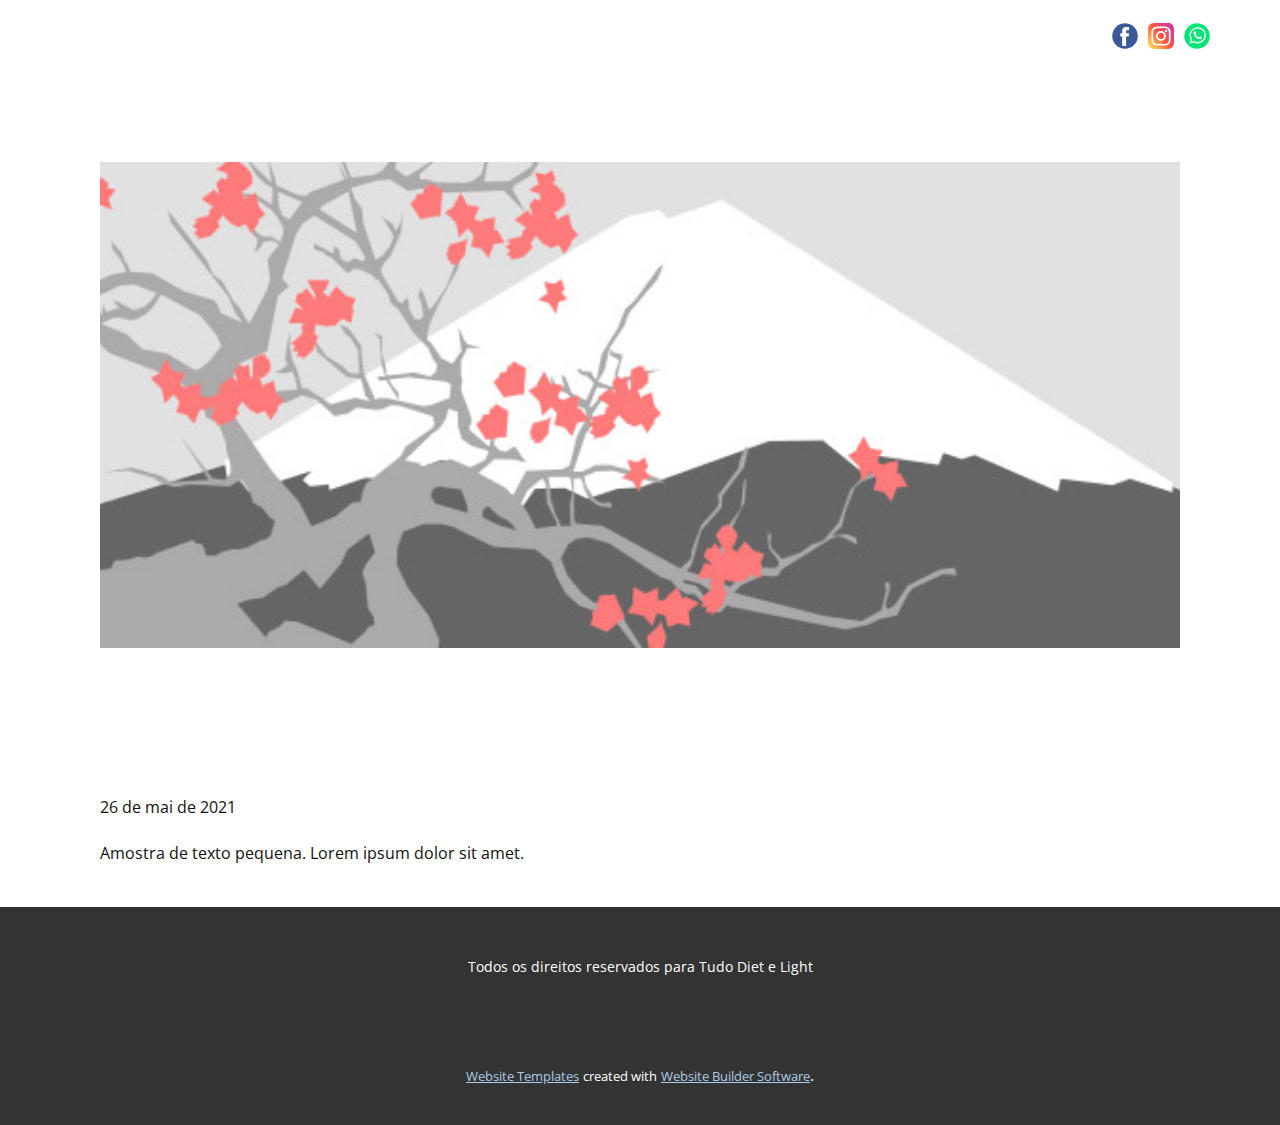
<file: blog/post-3.html>
<!doctype html>
<html style="font-size: 16px;"><head>
    <meta name="viewport" content="width=device-width, initial-scale=1.0">
    <meta charset="utf-8">
    <meta name="keywords" content="Post 1 Headline">
    <meta name="description" content="">
    <meta name="page_type" content="np-template-header-footer-from-plugin">
    <title>Post 4 Headline</title>
    <link rel="stylesheet" href="../nicepage.css" media="screen">
<link rel="stylesheet" href="../Post-Template.css" media="screen">
    <script class="u-script" type="text/javascript" src="../jquery.js" defer=""></script>
    <script class="u-script" type="text/javascript" src="../nicepage.js" defer=""></script>
    <meta name="generator" content="Nicepage 3.15.3, nicepage.com">
    <link id="u-theme-google-font" rel="stylesheet" href="https://fonts.googleapis.com/css?family=Roboto:100,100i,300,300i,400,400i,500,500i,700,700i,900,900i|Open+Sans:300,300i,400,400i,600,600i,700,700i,800,800i">
    <link id="u-page-google-font" rel="stylesheet" href="https://fonts.googleapis.com/css?family=Playfair+Display:400,400i,500,500i,600,600i,700,700i,800,800i,900,900i">
    
    
    <script type="application/ld+json">{
		"@context": "http://schema.org",
		"@type": "Organization",
		"name": "",
		"url": "index.html",
		"sameAs": [
				"https://facebook.com/tudodietelight",
				"https://instagram.com/tudodietelight",
				"https://api.whatsapp.com/send?phone=5544997611096&text=Ol%C3%A1%2C%20acessei%20o%20site%20de%20voc%C3%AAs%20e%20gostaria%20de%20saber%20mais%20sobre%20o%20Curso%20Zero%20A%C3%A7%C3%BAcar!"
		]
}</script>
    <meta property="og:title" content="Post Template">
    <meta property="og:type" content="website">
    <meta name="theme-color" content="#478ac9">
    <link rel="canonical" href="../index.html">
    <meta property="og:url" content="index.html">
  </head>
  <body class="u-body"><header class="u-align-center-sm u-align-center-xs u-clearfix u-header u-header" id="sec-79d0"><div class="u-clearfix u-sheet u-sheet-1">
        <div class="u-social-icons u-spacing-10 u-social-icons-1">
          <a class="u-social-url" title="facebook" target="_blank" href="https://facebook.com/tudodietelight"><span class="u-icon u-icon-circle u-social-facebook u-social-icon u-icon-1"><svg class="u-svg-link" preserveAspectRatio="xMidYMin slice" viewBox="0 0 112 112" style=""><use xmlns:xlink="http://www.w3.org/1999/xlink" xlink:href="#svg-b815"></use></svg><svg class="u-svg-content" viewBox="0 0 112 112" x="0" y="0" id="svg-b815"><circle fill="currentColor" cx="56.1" cy="56.1" r="55"></circle><path fill="#FFFFFF" d="M73.5,31.6h-9.1c-1.4,0-3.6,0.8-3.6,3.9v8.5h12.6L72,58.3H60.8v40.8H43.9V58.3h-8V43.9h8v-9.2
            c0-6.7,3.1-17,17-17h12.5v13.9H73.5z"></path></svg></span>
          </a>
          <a class="u-social-url" title="instagram" target="_blank" href="https://instagram.com/tudodietelight"><span class="u-icon u-icon-circle u-social-icon u-social-instagram u-icon-2"><svg class="u-svg-link" preserveAspectRatio="xMidYMin slice" viewBox="0 0 24 24" style=""><use xmlns:xlink="http://www.w3.org/1999/xlink" xlink:href="#svg-867d"></use></svg><svg class="u-svg-content" viewBox="0 0 24 24" id="svg-867d"><linearGradient id="SVGID_1_" gradientTransform="matrix(0 -1.982 -1.844 0 -132.522 -51.077)" gradientUnits="userSpaceOnUse" x1="-37.106" x2="-26.555" y1="-72.705" y2="-84.047"><stop offset="0" stop-color="#fd5"></stop><stop offset=".5" stop-color="#ff543e"></stop><stop offset="1" stop-color="#c837ab"></stop>
</linearGradient><path d="m1.5 1.633c-1.886 1.959-1.5 4.04-1.5 10.362 0 5.25-.916 10.513 3.878 11.752 1.497.385 14.761.385 16.256-.002 1.996-.515 3.62-2.134 3.842-4.957.031-.394.031-13.185-.001-13.587-.236-3.007-2.087-4.74-4.526-5.091-.559-.081-.671-.105-3.539-.11-10.173.005-12.403-.448-14.41 1.633z" fill="url(#SVGID_1_)"></path><path d="m11.998 3.139c-3.631 0-7.079-.323-8.396 3.057-.544 1.396-.465 3.209-.465 5.805 0 2.278-.073 4.419.465 5.804 1.314 3.382 4.79 3.058 8.394 3.058 3.477 0 7.062.362 8.395-3.058.545-1.41.465-3.196.465-5.804 0-3.462.191-5.697-1.488-7.375-1.7-1.7-3.999-1.487-7.374-1.487zm-.794 1.597c7.574-.012 8.538-.854 8.006 10.843-.189 4.137-3.339 3.683-7.211 3.683-7.06 0-7.263-.202-7.263-7.265 0-7.145.56-7.257 6.468-7.263zm5.524 1.471c-.587 0-1.063.476-1.063 1.063s.476 1.063 1.063 1.063 1.063-.476 1.063-1.063-.476-1.063-1.063-1.063zm-4.73 1.243c-2.513 0-4.55 2.038-4.55 4.551s2.037 4.55 4.55 4.55 4.549-2.037 4.549-4.55-2.036-4.551-4.549-4.551zm0 1.597c3.905 0 3.91 5.908 0 5.908-3.904 0-3.91-5.908 0-5.908z" fill="#fff"></path></svg></span>
          </a>
          <a class="u-social-url" target="_blank" title="Whatsapp" href="https://api.whatsapp.com/send?phone=5544997611096&amp;text=Ol%C3%A1%2C%20acessei%20o%20site%20de%20voc%C3%AAs%20e%20gostaria%20de%20saber%20mais%20sobre%20o%20Curso%20Zero%20A%C3%A7%C3%BAcar!"><span class="u-icon u-icon-circle u-social-icon u-social-whatsapp u-icon-3"><svg class="u-svg-link" preserveAspectRatio="xMidYMin slice" viewBox="0 0 112 112" style=""><use xmlns:xlink="http://www.w3.org/1999/xlink" xlink:href="#svg-902c"></use></svg><svg class="u-svg-content" viewBox="0 0 112 112" x="0" y="0" id="svg-902c"><circle fill="currentColor" cx="56.1" cy="56.1" r="55"></circle><path fill="#FFFFFF" d="M83.8,28.3C77.2,21.7,68.4,18,59,18c-19.3,0-35.1,15.7-35.1,35.1c0,6.2,1.6,12.2,4.7,17.5l-5,18.2L42.2,84
	c5.1,2.8,10.9,4.3,16.8,4.3h0l0,0c19.3,0,35.1-15.7,35.1-35.1C94.1,43.8,90.5,35,83.8,28.3 M59,82.3L59,82.3
	c-5.2,0-10.4-1.4-14.9-4.1l-1.1-0.6l-11,2.9L35,69.8l-0.7-1.1c-2.9-4.6-4.5-10-4.5-15.5C29.8,37,42.9,24,59,24
	c7.8,0,15.1,3,20.6,8.6c5.5,5.5,8.5,12.8,8.5,20.6C88.2,69.2,75.1,82.3,59,82.3 M75,60.5c-0.9-0.4-5.2-2.6-6-2.9
	c-0.8-0.3-1.4-0.4-2,0.4s-2.3,2.9-2.8,3.4c-0.5,0.6-1,0.7-1.9,0.2c-0.9-0.4-3.7-1.4-7.1-4.4c-2.6-2.3-4.4-5.2-4.9-6.1
	c-0.5-0.9-0.1-1.4,0.4-1.8c0.4-0.4,0.9-1,1.3-1.5c0.4-0.5,0.6-0.9,0.9-1.5c0.3-0.6,0.1-1.1-0.1-1.5c-0.2-0.4-2-4.8-2.7-6.5
	c-0.7-1.7-1.4-1.5-2-1.5c-0.5,0-1.1,0-1.7,0c-0.6,0-1.5,0.2-2.3,1.1c-0.8,0.9-3.1,3-3.1,7.3c0,4.3,3.1,8.5,3.6,9.1
	c0.4,0.6,6.2,9.4,15,13.2c2.1,0.9,3.7,1.4,5,1.8c2.1,0.7,4,0.6,5.5,0.3c1.7-0.3,5.2-2.1,5.9-4.2c0.7-2,0.7-3.8,0.5-4.2
	C76.5,61.1,75.9,60.9,75,60.5"></path></svg></span>
          </a>
        </div>
        <nav class="u-align-left u-menu u-menu-dropdown u-offcanvas u-menu-1">
          <div class="menu-collapse" style="font-size: 1rem;">
            <a class="u-button-style u-custom-text-color u-nav-link" href="#">
              <svg class="u-svg-link" preserveAspectRatio="xMidYMin slice" viewBox="0 0 302 302" style=""><use xmlns:xlink="http://www.w3.org/1999/xlink" xlink:href="#svg-8a8f"></use></svg>
              <svg xmlns="http://www.w3.org/2000/svg" xmlns:xlink="http://www.w3.org/1999/xlink" version="1.1" id="svg-8a8f" x="0px" y="0px" viewBox="0 0 302 302" style="enable-background:new 0 0 302 302;" xml:space="preserve" class="u-svg-content"><g><rect y="36" width="302" height="30"></rect><rect y="236" width="302" height="30"></rect><rect y="136" width="302" height="30"></rect>
</g><g></g><g></g><g></g><g></g><g></g><g></g><g></g><g></g><g></g><g></g><g></g><g></g><g></g><g></g><g></g></svg>
            </a>
          </div>
          <div class="u-custom-menu u-nav-container">
            <ul class="u-nav u-unstyled u-nav-1"><li class="u-nav-item"><a class="u-button-style u-nav-link u-text-white" href="#">aa</a>
</li></ul>
          </div>
          <div class="u-custom-menu u-nav-container-collapse">
            <div class="u-align-center u-black u-container-style u-inner-container-layout u-opacity u-opacity-95 u-sidenav">
              <div class="u-sidenav-overflow">
                <div class="u-menu-close"></div>
                <ul class="u-align-center u-nav u-popupmenu-items u-unstyled u-nav-2"><li class="u-nav-item"><a class="u-button-style u-nav-link" href="#">aa</a>
</li></ul>
              </div>
            </div>
            <div class="u-black u-menu-overlay u-opacity u-opacity-70"></div>
          </div>
        </nav>
      </div></header>
    <section class="u-align-center u-clearfix u-section-1" id="sec-f5b7">
      <div class="u-clearfix u-sheet u-valign-middle-md u-valign-middle-sm u-valign-middle-xs u-sheet-1"><!--post_details--><!--post_details_options_json--><!--{"source":""}--><!--/post_details_options_json--><!--blog_post-->
        <div class="u-container-style u-expanded-width u-post-details u-post-details-1">
          <div class="u-container-layout u-valign-middle u-container-layout-1"><!--blog_post_image-->
            <img alt="" class="u-blog-control u-expanded-width u-image u-image-default u-image-1" src="[data-uri]"><!--/blog_post_image--><!--blog_post_header-->
            <h2 class="u-blog-control u-text u-text-1">Post 4 Headline</h2><!--/blog_post_header--><!--blog_post_metadata-->
            <div class="u-blog-control u-metadata u-metadata-1"><!--blog_post_metadata_date-->
              <span class="u-meta-date u-meta-icon">26 de mai de 2021</span><!--/blog_post_metadata_date--><!--blog_post_metadata_category-->
              <!--/blog_post_metadata_category--><!--blog_post_metadata_comments-->
              <!--/blog_post_metadata_comments-->
            </div><!--/blog_post_metadata--><!--blog_post_content-->
            <div class="u-align-justify u-blog-control u-post-content u-text u-text-2 fr-view">
  Amostra de texto pequena. Lorem ipsum dolor sit amet.
  </div><!--/blog_post_content-->
          </div>
        </div><!--/blog_post--><!--/post_details-->
      </div>
    </section>
    
    
    <footer class="u-align-center u-clearfix u-footer u-grey-80 u-footer" id="sec-abbf"><div class="u-clearfix u-sheet u-sheet-1">
        <p class="u-small-text u-text u-text-variant u-text-1">Todos os direitos reservados para Tudo Diet e Light<br>
        </p>
      </div></footer>
    <section class="u-backlink u-clearfix u-grey-80">
      <a class="u-link" href="https://nicepage.com/website-templates" target="_blank">
        <span>Website Templates</span>
      </a>
      <p class="u-text">
        <span>created with</span>
      </p>
      <a class="u-link" href="https://nicepage.com/" target="_blank">
        <span>Website Builder Software</span>
      </a>. 
    </section>
  
</body></html>
</file>
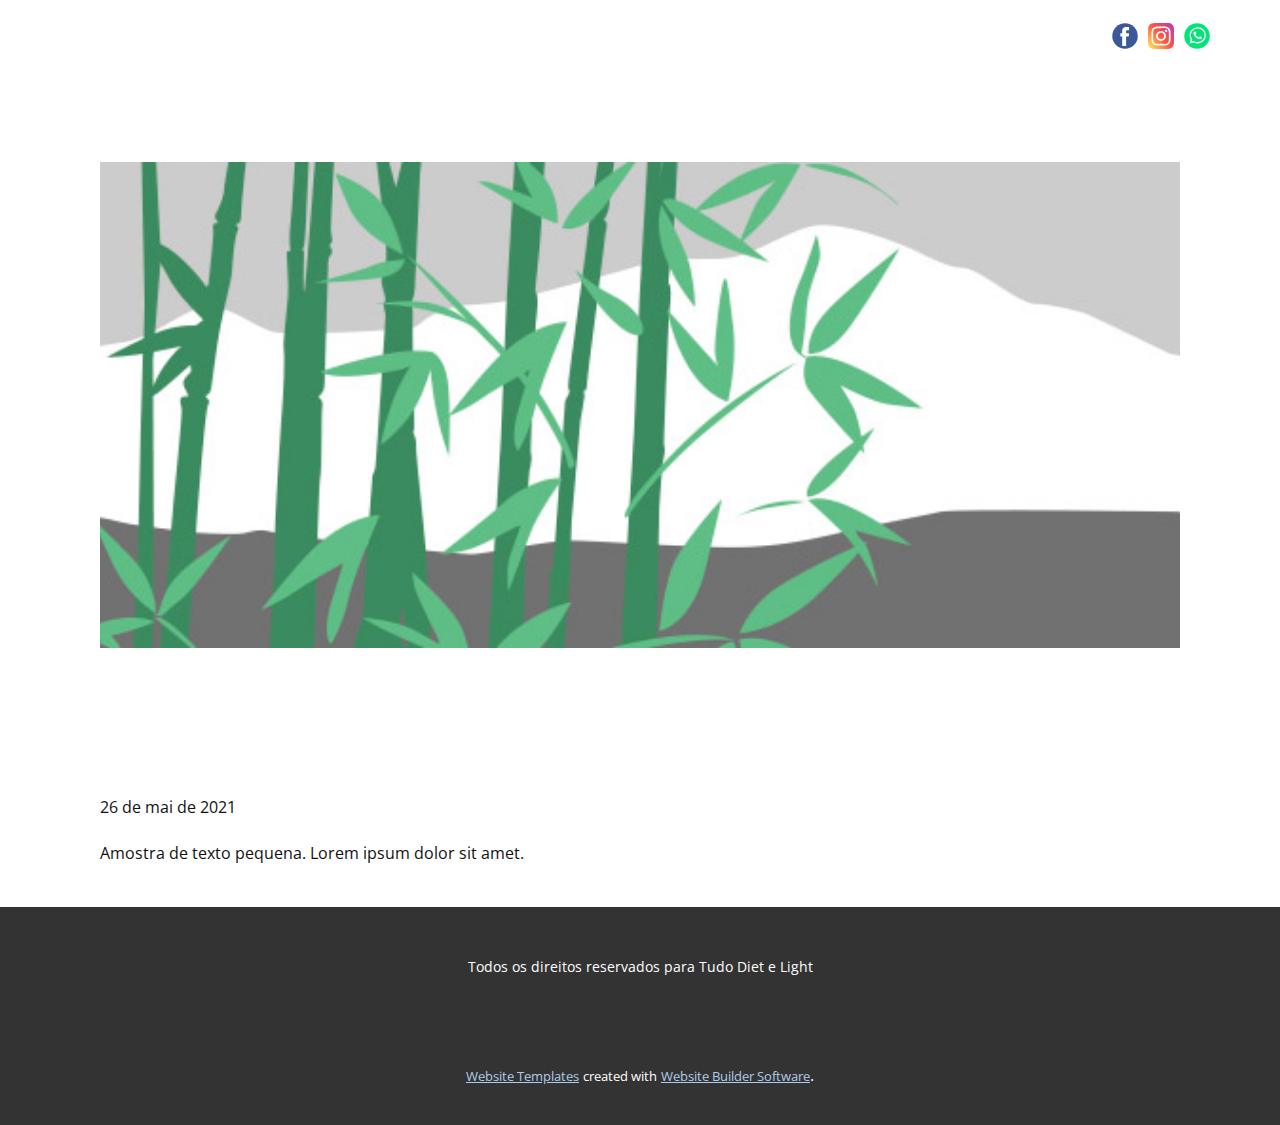
<file: blog/post-4.html>
<!doctype html>
<html style="font-size: 16px;"><head>
    <meta name="viewport" content="width=device-width, initial-scale=1.0">
    <meta charset="utf-8">
    <meta name="keywords" content="Post 1 Headline">
    <meta name="description" content="">
    <meta name="page_type" content="np-template-header-footer-from-plugin">
    <title>Post 5 Headline</title>
    <link rel="stylesheet" href="../nicepage.css" media="screen">
<link rel="stylesheet" href="../Post-Template.css" media="screen">
    <script class="u-script" type="text/javascript" src="../jquery.js" defer=""></script>
    <script class="u-script" type="text/javascript" src="../nicepage.js" defer=""></script>
    <meta name="generator" content="Nicepage 3.15.3, nicepage.com">
    <link id="u-theme-google-font" rel="stylesheet" href="https://fonts.googleapis.com/css?family=Roboto:100,100i,300,300i,400,400i,500,500i,700,700i,900,900i|Open+Sans:300,300i,400,400i,600,600i,700,700i,800,800i">
    <link id="u-page-google-font" rel="stylesheet" href="https://fonts.googleapis.com/css?family=Playfair+Display:400,400i,500,500i,600,600i,700,700i,800,800i,900,900i">
    
    
    <script type="application/ld+json">{
		"@context": "http://schema.org",
		"@type": "Organization",
		"name": "",
		"url": "index.html",
		"sameAs": [
				"https://facebook.com/tudodietelight",
				"https://instagram.com/tudodietelight",
				"https://api.whatsapp.com/send?phone=5544997611096&text=Ol%C3%A1%2C%20acessei%20o%20site%20de%20voc%C3%AAs%20e%20gostaria%20de%20saber%20mais%20sobre%20o%20Curso%20Zero%20A%C3%A7%C3%BAcar!"
		]
}</script>
    <meta property="og:title" content="Post Template">
    <meta property="og:type" content="website">
    <meta name="theme-color" content="#478ac9">
    <link rel="canonical" href="../index.html">
    <meta property="og:url" content="index.html">
  </head>
  <body class="u-body"><header class="u-align-center-sm u-align-center-xs u-clearfix u-header u-header" id="sec-79d0"><div class="u-clearfix u-sheet u-sheet-1">
        <div class="u-social-icons u-spacing-10 u-social-icons-1">
          <a class="u-social-url" title="facebook" target="_blank" href="https://facebook.com/tudodietelight"><span class="u-icon u-icon-circle u-social-facebook u-social-icon u-icon-1"><svg class="u-svg-link" preserveAspectRatio="xMidYMin slice" viewBox="0 0 112 112" style=""><use xmlns:xlink="http://www.w3.org/1999/xlink" xlink:href="#svg-b815"></use></svg><svg class="u-svg-content" viewBox="0 0 112 112" x="0" y="0" id="svg-b815"><circle fill="currentColor" cx="56.1" cy="56.1" r="55"></circle><path fill="#FFFFFF" d="M73.5,31.6h-9.1c-1.4,0-3.6,0.8-3.6,3.9v8.5h12.6L72,58.3H60.8v40.8H43.9V58.3h-8V43.9h8v-9.2
            c0-6.7,3.1-17,17-17h12.5v13.9H73.5z"></path></svg></span>
          </a>
          <a class="u-social-url" title="instagram" target="_blank" href="https://instagram.com/tudodietelight"><span class="u-icon u-icon-circle u-social-icon u-social-instagram u-icon-2"><svg class="u-svg-link" preserveAspectRatio="xMidYMin slice" viewBox="0 0 24 24" style=""><use xmlns:xlink="http://www.w3.org/1999/xlink" xlink:href="#svg-867d"></use></svg><svg class="u-svg-content" viewBox="0 0 24 24" id="svg-867d"><linearGradient id="SVGID_1_" gradientTransform="matrix(0 -1.982 -1.844 0 -132.522 -51.077)" gradientUnits="userSpaceOnUse" x1="-37.106" x2="-26.555" y1="-72.705" y2="-84.047"><stop offset="0" stop-color="#fd5"></stop><stop offset=".5" stop-color="#ff543e"></stop><stop offset="1" stop-color="#c837ab"></stop>
</linearGradient><path d="m1.5 1.633c-1.886 1.959-1.5 4.04-1.5 10.362 0 5.25-.916 10.513 3.878 11.752 1.497.385 14.761.385 16.256-.002 1.996-.515 3.62-2.134 3.842-4.957.031-.394.031-13.185-.001-13.587-.236-3.007-2.087-4.74-4.526-5.091-.559-.081-.671-.105-3.539-.11-10.173.005-12.403-.448-14.41 1.633z" fill="url(#SVGID_1_)"></path><path d="m11.998 3.139c-3.631 0-7.079-.323-8.396 3.057-.544 1.396-.465 3.209-.465 5.805 0 2.278-.073 4.419.465 5.804 1.314 3.382 4.79 3.058 8.394 3.058 3.477 0 7.062.362 8.395-3.058.545-1.41.465-3.196.465-5.804 0-3.462.191-5.697-1.488-7.375-1.7-1.7-3.999-1.487-7.374-1.487zm-.794 1.597c7.574-.012 8.538-.854 8.006 10.843-.189 4.137-3.339 3.683-7.211 3.683-7.06 0-7.263-.202-7.263-7.265 0-7.145.56-7.257 6.468-7.263zm5.524 1.471c-.587 0-1.063.476-1.063 1.063s.476 1.063 1.063 1.063 1.063-.476 1.063-1.063-.476-1.063-1.063-1.063zm-4.73 1.243c-2.513 0-4.55 2.038-4.55 4.551s2.037 4.55 4.55 4.55 4.549-2.037 4.549-4.55-2.036-4.551-4.549-4.551zm0 1.597c3.905 0 3.91 5.908 0 5.908-3.904 0-3.91-5.908 0-5.908z" fill="#fff"></path></svg></span>
          </a>
          <a class="u-social-url" target="_blank" title="Whatsapp" href="https://api.whatsapp.com/send?phone=5544997611096&amp;text=Ol%C3%A1%2C%20acessei%20o%20site%20de%20voc%C3%AAs%20e%20gostaria%20de%20saber%20mais%20sobre%20o%20Curso%20Zero%20A%C3%A7%C3%BAcar!"><span class="u-icon u-icon-circle u-social-icon u-social-whatsapp u-icon-3"><svg class="u-svg-link" preserveAspectRatio="xMidYMin slice" viewBox="0 0 112 112" style=""><use xmlns:xlink="http://www.w3.org/1999/xlink" xlink:href="#svg-902c"></use></svg><svg class="u-svg-content" viewBox="0 0 112 112" x="0" y="0" id="svg-902c"><circle fill="currentColor" cx="56.1" cy="56.1" r="55"></circle><path fill="#FFFFFF" d="M83.8,28.3C77.2,21.7,68.4,18,59,18c-19.3,0-35.1,15.7-35.1,35.1c0,6.2,1.6,12.2,4.7,17.5l-5,18.2L42.2,84
	c5.1,2.8,10.9,4.3,16.8,4.3h0l0,0c19.3,0,35.1-15.7,35.1-35.1C94.1,43.8,90.5,35,83.8,28.3 M59,82.3L59,82.3
	c-5.2,0-10.4-1.4-14.9-4.1l-1.1-0.6l-11,2.9L35,69.8l-0.7-1.1c-2.9-4.6-4.5-10-4.5-15.5C29.8,37,42.9,24,59,24
	c7.8,0,15.1,3,20.6,8.6c5.5,5.5,8.5,12.8,8.5,20.6C88.2,69.2,75.1,82.3,59,82.3 M75,60.5c-0.9-0.4-5.2-2.6-6-2.9
	c-0.8-0.3-1.4-0.4-2,0.4s-2.3,2.9-2.8,3.4c-0.5,0.6-1,0.7-1.9,0.2c-0.9-0.4-3.7-1.4-7.1-4.4c-2.6-2.3-4.4-5.2-4.9-6.1
	c-0.5-0.9-0.1-1.4,0.4-1.8c0.4-0.4,0.9-1,1.3-1.5c0.4-0.5,0.6-0.9,0.9-1.5c0.3-0.6,0.1-1.1-0.1-1.5c-0.2-0.4-2-4.8-2.7-6.5
	c-0.7-1.7-1.4-1.5-2-1.5c-0.5,0-1.1,0-1.7,0c-0.6,0-1.5,0.2-2.3,1.1c-0.8,0.9-3.1,3-3.1,7.3c0,4.3,3.1,8.5,3.6,9.1
	c0.4,0.6,6.2,9.4,15,13.2c2.1,0.9,3.7,1.4,5,1.8c2.1,0.7,4,0.6,5.5,0.3c1.7-0.3,5.2-2.1,5.9-4.2c0.7-2,0.7-3.8,0.5-4.2
	C76.5,61.1,75.9,60.9,75,60.5"></path></svg></span>
          </a>
        </div>
        <nav class="u-align-left u-menu u-menu-dropdown u-offcanvas u-menu-1">
          <div class="menu-collapse" style="font-size: 1rem;">
            <a class="u-button-style u-custom-text-color u-nav-link" href="#">
              <svg class="u-svg-link" preserveAspectRatio="xMidYMin slice" viewBox="0 0 302 302" style=""><use xmlns:xlink="http://www.w3.org/1999/xlink" xlink:href="#svg-8a8f"></use></svg>
              <svg xmlns="http://www.w3.org/2000/svg" xmlns:xlink="http://www.w3.org/1999/xlink" version="1.1" id="svg-8a8f" x="0px" y="0px" viewBox="0 0 302 302" style="enable-background:new 0 0 302 302;" xml:space="preserve" class="u-svg-content"><g><rect y="36" width="302" height="30"></rect><rect y="236" width="302" height="30"></rect><rect y="136" width="302" height="30"></rect>
</g><g></g><g></g><g></g><g></g><g></g><g></g><g></g><g></g><g></g><g></g><g></g><g></g><g></g><g></g><g></g></svg>
            </a>
          </div>
          <div class="u-custom-menu u-nav-container">
            <ul class="u-nav u-unstyled u-nav-1"><li class="u-nav-item"><a class="u-button-style u-nav-link u-text-white" href="#">aa</a>
</li></ul>
          </div>
          <div class="u-custom-menu u-nav-container-collapse">
            <div class="u-align-center u-black u-container-style u-inner-container-layout u-opacity u-opacity-95 u-sidenav">
              <div class="u-sidenav-overflow">
                <div class="u-menu-close"></div>
                <ul class="u-align-center u-nav u-popupmenu-items u-unstyled u-nav-2"><li class="u-nav-item"><a class="u-button-style u-nav-link" href="#">aa</a>
</li></ul>
              </div>
            </div>
            <div class="u-black u-menu-overlay u-opacity u-opacity-70"></div>
          </div>
        </nav>
      </div></header>
    <section class="u-align-center u-clearfix u-section-1" id="sec-f5b7">
      <div class="u-clearfix u-sheet u-valign-middle-md u-valign-middle-sm u-valign-middle-xs u-sheet-1"><!--post_details--><!--post_details_options_json--><!--{"source":""}--><!--/post_details_options_json--><!--blog_post-->
        <div class="u-container-style u-expanded-width u-post-details u-post-details-1">
          <div class="u-container-layout u-valign-middle u-container-layout-1"><!--blog_post_image-->
            <img alt="" class="u-blog-control u-expanded-width u-image u-image-default u-image-1" src="[data-uri]"><!--/blog_post_image--><!--blog_post_header-->
            <h2 class="u-blog-control u-text u-text-1">Post 5 Headline</h2><!--/blog_post_header--><!--blog_post_metadata-->
            <div class="u-blog-control u-metadata u-metadata-1"><!--blog_post_metadata_date-->
              <span class="u-meta-date u-meta-icon">26 de mai de 2021</span><!--/blog_post_metadata_date--><!--blog_post_metadata_category-->
              <!--/blog_post_metadata_category--><!--blog_post_metadata_comments-->
              <!--/blog_post_metadata_comments-->
            </div><!--/blog_post_metadata--><!--blog_post_content-->
            <div class="u-align-justify u-blog-control u-post-content u-text u-text-2 fr-view">
  Amostra de texto pequena. Lorem ipsum dolor sit amet.
  </div><!--/blog_post_content-->
          </div>
        </div><!--/blog_post--><!--/post_details-->
      </div>
    </section>
    
    
    <footer class="u-align-center u-clearfix u-footer u-grey-80 u-footer" id="sec-abbf"><div class="u-clearfix u-sheet u-sheet-1">
        <p class="u-small-text u-text u-text-variant u-text-1">Todos os direitos reservados para Tudo Diet e Light<br>
        </p>
      </div></footer>
    <section class="u-backlink u-clearfix u-grey-80">
      <a class="u-link" href="https://nicepage.com/website-templates" target="_blank">
        <span>Website Templates</span>
      </a>
      <p class="u-text">
        <span>created with</span>
      </p>
      <a class="u-link" href="https://nicepage.com/" target="_blank">
        <span>Website Builder Software</span>
      </a>. 
    </section>
  
</body></html>
</file>
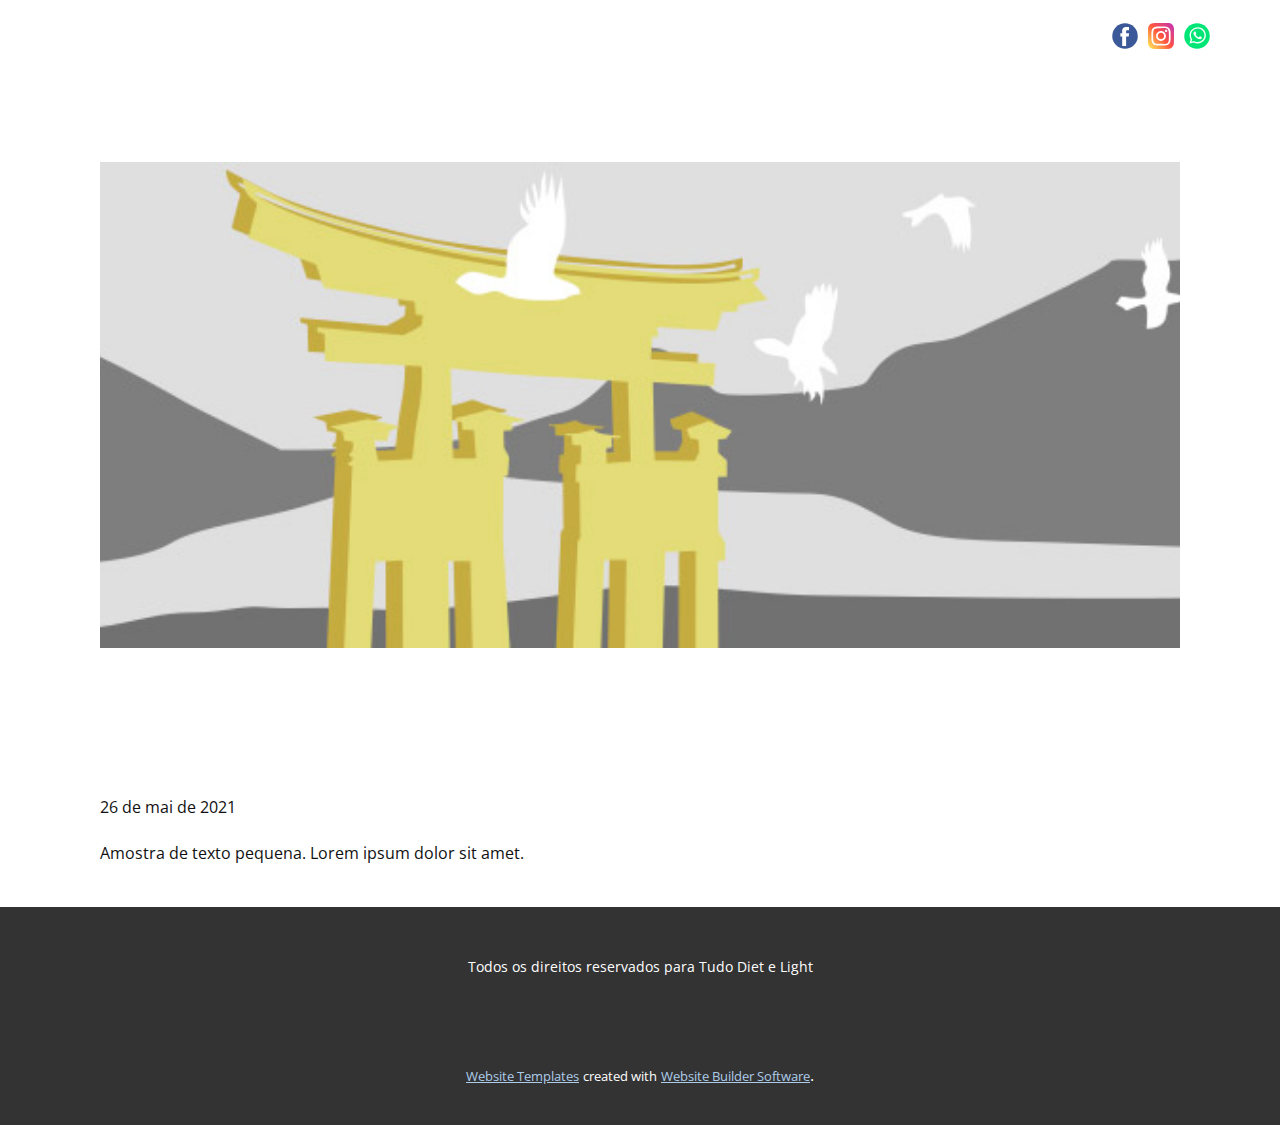
<file: blog/post-5.html>
<!doctype html>
<html style="font-size: 16px;"><head>
    <meta name="viewport" content="width=device-width, initial-scale=1.0">
    <meta charset="utf-8">
    <meta name="keywords" content="Post 1 Headline">
    <meta name="description" content="">
    <meta name="page_type" content="np-template-header-footer-from-plugin">
    <title>Post 6 Headline</title>
    <link rel="stylesheet" href="../nicepage.css" media="screen">
<link rel="stylesheet" href="../Post-Template.css" media="screen">
    <script class="u-script" type="text/javascript" src="../jquery.js" defer=""></script>
    <script class="u-script" type="text/javascript" src="../nicepage.js" defer=""></script>
    <meta name="generator" content="Nicepage 3.15.3, nicepage.com">
    <link id="u-theme-google-font" rel="stylesheet" href="https://fonts.googleapis.com/css?family=Roboto:100,100i,300,300i,400,400i,500,500i,700,700i,900,900i|Open+Sans:300,300i,400,400i,600,600i,700,700i,800,800i">
    <link id="u-page-google-font" rel="stylesheet" href="https://fonts.googleapis.com/css?family=Playfair+Display:400,400i,500,500i,600,600i,700,700i,800,800i,900,900i">
    
    
    <script type="application/ld+json">{
		"@context": "http://schema.org",
		"@type": "Organization",
		"name": "",
		"url": "index.html",
		"sameAs": [
				"https://facebook.com/tudodietelight",
				"https://instagram.com/tudodietelight",
				"https://api.whatsapp.com/send?phone=5544997611096&text=Ol%C3%A1%2C%20acessei%20o%20site%20de%20voc%C3%AAs%20e%20gostaria%20de%20saber%20mais%20sobre%20o%20Curso%20Zero%20A%C3%A7%C3%BAcar!"
		]
}</script>
    <meta property="og:title" content="Post Template">
    <meta property="og:type" content="website">
    <meta name="theme-color" content="#478ac9">
    <link rel="canonical" href="../index.html">
    <meta property="og:url" content="index.html">
  </head>
  <body class="u-body"><header class="u-align-center-sm u-align-center-xs u-clearfix u-header u-header" id="sec-79d0"><div class="u-clearfix u-sheet u-sheet-1">
        <div class="u-social-icons u-spacing-10 u-social-icons-1">
          <a class="u-social-url" title="facebook" target="_blank" href="https://facebook.com/tudodietelight"><span class="u-icon u-icon-circle u-social-facebook u-social-icon u-icon-1"><svg class="u-svg-link" preserveAspectRatio="xMidYMin slice" viewBox="0 0 112 112" style=""><use xmlns:xlink="http://www.w3.org/1999/xlink" xlink:href="#svg-b815"></use></svg><svg class="u-svg-content" viewBox="0 0 112 112" x="0" y="0" id="svg-b815"><circle fill="currentColor" cx="56.1" cy="56.1" r="55"></circle><path fill="#FFFFFF" d="M73.5,31.6h-9.1c-1.4,0-3.6,0.8-3.6,3.9v8.5h12.6L72,58.3H60.8v40.8H43.9V58.3h-8V43.9h8v-9.2
            c0-6.7,3.1-17,17-17h12.5v13.9H73.5z"></path></svg></span>
          </a>
          <a class="u-social-url" title="instagram" target="_blank" href="https://instagram.com/tudodietelight"><span class="u-icon u-icon-circle u-social-icon u-social-instagram u-icon-2"><svg class="u-svg-link" preserveAspectRatio="xMidYMin slice" viewBox="0 0 24 24" style=""><use xmlns:xlink="http://www.w3.org/1999/xlink" xlink:href="#svg-867d"></use></svg><svg class="u-svg-content" viewBox="0 0 24 24" id="svg-867d"><linearGradient id="SVGID_1_" gradientTransform="matrix(0 -1.982 -1.844 0 -132.522 -51.077)" gradientUnits="userSpaceOnUse" x1="-37.106" x2="-26.555" y1="-72.705" y2="-84.047"><stop offset="0" stop-color="#fd5"></stop><stop offset=".5" stop-color="#ff543e"></stop><stop offset="1" stop-color="#c837ab"></stop>
</linearGradient><path d="m1.5 1.633c-1.886 1.959-1.5 4.04-1.5 10.362 0 5.25-.916 10.513 3.878 11.752 1.497.385 14.761.385 16.256-.002 1.996-.515 3.62-2.134 3.842-4.957.031-.394.031-13.185-.001-13.587-.236-3.007-2.087-4.74-4.526-5.091-.559-.081-.671-.105-3.539-.11-10.173.005-12.403-.448-14.41 1.633z" fill="url(#SVGID_1_)"></path><path d="m11.998 3.139c-3.631 0-7.079-.323-8.396 3.057-.544 1.396-.465 3.209-.465 5.805 0 2.278-.073 4.419.465 5.804 1.314 3.382 4.79 3.058 8.394 3.058 3.477 0 7.062.362 8.395-3.058.545-1.41.465-3.196.465-5.804 0-3.462.191-5.697-1.488-7.375-1.7-1.7-3.999-1.487-7.374-1.487zm-.794 1.597c7.574-.012 8.538-.854 8.006 10.843-.189 4.137-3.339 3.683-7.211 3.683-7.06 0-7.263-.202-7.263-7.265 0-7.145.56-7.257 6.468-7.263zm5.524 1.471c-.587 0-1.063.476-1.063 1.063s.476 1.063 1.063 1.063 1.063-.476 1.063-1.063-.476-1.063-1.063-1.063zm-4.73 1.243c-2.513 0-4.55 2.038-4.55 4.551s2.037 4.55 4.55 4.55 4.549-2.037 4.549-4.55-2.036-4.551-4.549-4.551zm0 1.597c3.905 0 3.91 5.908 0 5.908-3.904 0-3.91-5.908 0-5.908z" fill="#fff"></path></svg></span>
          </a>
          <a class="u-social-url" target="_blank" title="Whatsapp" href="https://api.whatsapp.com/send?phone=5544997611096&amp;text=Ol%C3%A1%2C%20acessei%20o%20site%20de%20voc%C3%AAs%20e%20gostaria%20de%20saber%20mais%20sobre%20o%20Curso%20Zero%20A%C3%A7%C3%BAcar!"><span class="u-icon u-icon-circle u-social-icon u-social-whatsapp u-icon-3"><svg class="u-svg-link" preserveAspectRatio="xMidYMin slice" viewBox="0 0 112 112" style=""><use xmlns:xlink="http://www.w3.org/1999/xlink" xlink:href="#svg-902c"></use></svg><svg class="u-svg-content" viewBox="0 0 112 112" x="0" y="0" id="svg-902c"><circle fill="currentColor" cx="56.1" cy="56.1" r="55"></circle><path fill="#FFFFFF" d="M83.8,28.3C77.2,21.7,68.4,18,59,18c-19.3,0-35.1,15.7-35.1,35.1c0,6.2,1.6,12.2,4.7,17.5l-5,18.2L42.2,84
	c5.1,2.8,10.9,4.3,16.8,4.3h0l0,0c19.3,0,35.1-15.7,35.1-35.1C94.1,43.8,90.5,35,83.8,28.3 M59,82.3L59,82.3
	c-5.2,0-10.4-1.4-14.9-4.1l-1.1-0.6l-11,2.9L35,69.8l-0.7-1.1c-2.9-4.6-4.5-10-4.5-15.5C29.8,37,42.9,24,59,24
	c7.8,0,15.1,3,20.6,8.6c5.5,5.5,8.5,12.8,8.5,20.6C88.2,69.2,75.1,82.3,59,82.3 M75,60.5c-0.9-0.4-5.2-2.6-6-2.9
	c-0.8-0.3-1.4-0.4-2,0.4s-2.3,2.9-2.8,3.4c-0.5,0.6-1,0.7-1.9,0.2c-0.9-0.4-3.7-1.4-7.1-4.4c-2.6-2.3-4.4-5.2-4.9-6.1
	c-0.5-0.9-0.1-1.4,0.4-1.8c0.4-0.4,0.9-1,1.3-1.5c0.4-0.5,0.6-0.9,0.9-1.5c0.3-0.6,0.1-1.1-0.1-1.5c-0.2-0.4-2-4.8-2.7-6.5
	c-0.7-1.7-1.4-1.5-2-1.5c-0.5,0-1.1,0-1.7,0c-0.6,0-1.5,0.2-2.3,1.1c-0.8,0.9-3.1,3-3.1,7.3c0,4.3,3.1,8.5,3.6,9.1
	c0.4,0.6,6.2,9.4,15,13.2c2.1,0.9,3.7,1.4,5,1.8c2.1,0.7,4,0.6,5.5,0.3c1.7-0.3,5.2-2.1,5.9-4.2c0.7-2,0.7-3.8,0.5-4.2
	C76.5,61.1,75.9,60.9,75,60.5"></path></svg></span>
          </a>
        </div>
        <nav class="u-align-left u-menu u-menu-dropdown u-offcanvas u-menu-1">
          <div class="menu-collapse" style="font-size: 1rem;">
            <a class="u-button-style u-custom-text-color u-nav-link" href="#">
              <svg class="u-svg-link" preserveAspectRatio="xMidYMin slice" viewBox="0 0 302 302" style=""><use xmlns:xlink="http://www.w3.org/1999/xlink" xlink:href="#svg-8a8f"></use></svg>
              <svg xmlns="http://www.w3.org/2000/svg" xmlns:xlink="http://www.w3.org/1999/xlink" version="1.1" id="svg-8a8f" x="0px" y="0px" viewBox="0 0 302 302" style="enable-background:new 0 0 302 302;" xml:space="preserve" class="u-svg-content"><g><rect y="36" width="302" height="30"></rect><rect y="236" width="302" height="30"></rect><rect y="136" width="302" height="30"></rect>
</g><g></g><g></g><g></g><g></g><g></g><g></g><g></g><g></g><g></g><g></g><g></g><g></g><g></g><g></g><g></g></svg>
            </a>
          </div>
          <div class="u-custom-menu u-nav-container">
            <ul class="u-nav u-unstyled u-nav-1"><li class="u-nav-item"><a class="u-button-style u-nav-link u-text-white" href="#">aa</a>
</li></ul>
          </div>
          <div class="u-custom-menu u-nav-container-collapse">
            <div class="u-align-center u-black u-container-style u-inner-container-layout u-opacity u-opacity-95 u-sidenav">
              <div class="u-sidenav-overflow">
                <div class="u-menu-close"></div>
                <ul class="u-align-center u-nav u-popupmenu-items u-unstyled u-nav-2"><li class="u-nav-item"><a class="u-button-style u-nav-link" href="#">aa</a>
</li></ul>
              </div>
            </div>
            <div class="u-black u-menu-overlay u-opacity u-opacity-70"></div>
          </div>
        </nav>
      </div></header>
    <section class="u-align-center u-clearfix u-section-1" id="sec-f5b7">
      <div class="u-clearfix u-sheet u-valign-middle-md u-valign-middle-sm u-valign-middle-xs u-sheet-1"><!--post_details--><!--post_details_options_json--><!--{"source":""}--><!--/post_details_options_json--><!--blog_post-->
        <div class="u-container-style u-expanded-width u-post-details u-post-details-1">
          <div class="u-container-layout u-valign-middle u-container-layout-1"><!--blog_post_image-->
            <img alt="" class="u-blog-control u-expanded-width u-image u-image-default u-image-1" src="[data-uri]"><!--/blog_post_image--><!--blog_post_header-->
            <h2 class="u-blog-control u-text u-text-1">Post 6 Headline</h2><!--/blog_post_header--><!--blog_post_metadata-->
            <div class="u-blog-control u-metadata u-metadata-1"><!--blog_post_metadata_date-->
              <span class="u-meta-date u-meta-icon">26 de mai de 2021</span><!--/blog_post_metadata_date--><!--blog_post_metadata_category-->
              <!--/blog_post_metadata_category--><!--blog_post_metadata_comments-->
              <!--/blog_post_metadata_comments-->
            </div><!--/blog_post_metadata--><!--blog_post_content-->
            <div class="u-align-justify u-blog-control u-post-content u-text u-text-2 fr-view">
  Amostra de texto pequena. Lorem ipsum dolor sit amet.
  </div><!--/blog_post_content-->
          </div>
        </div><!--/blog_post--><!--/post_details-->
      </div>
    </section>
    
    
    <footer class="u-align-center u-clearfix u-footer u-grey-80 u-footer" id="sec-abbf"><div class="u-clearfix u-sheet u-sheet-1">
        <p class="u-small-text u-text u-text-variant u-text-1">Todos os direitos reservados para Tudo Diet e Light<br>
        </p>
      </div></footer>
    <section class="u-backlink u-clearfix u-grey-80">
      <a class="u-link" href="https://nicepage.com/website-templates" target="_blank">
        <span>Website Templates</span>
      </a>
      <p class="u-text">
        <span>created with</span>
      </p>
      <a class="u-link" href="https://nicepage.com/" target="_blank">
        <span>Website Builder Software</span>
      </a>. 
    </section>
  
</body></html>
</file>
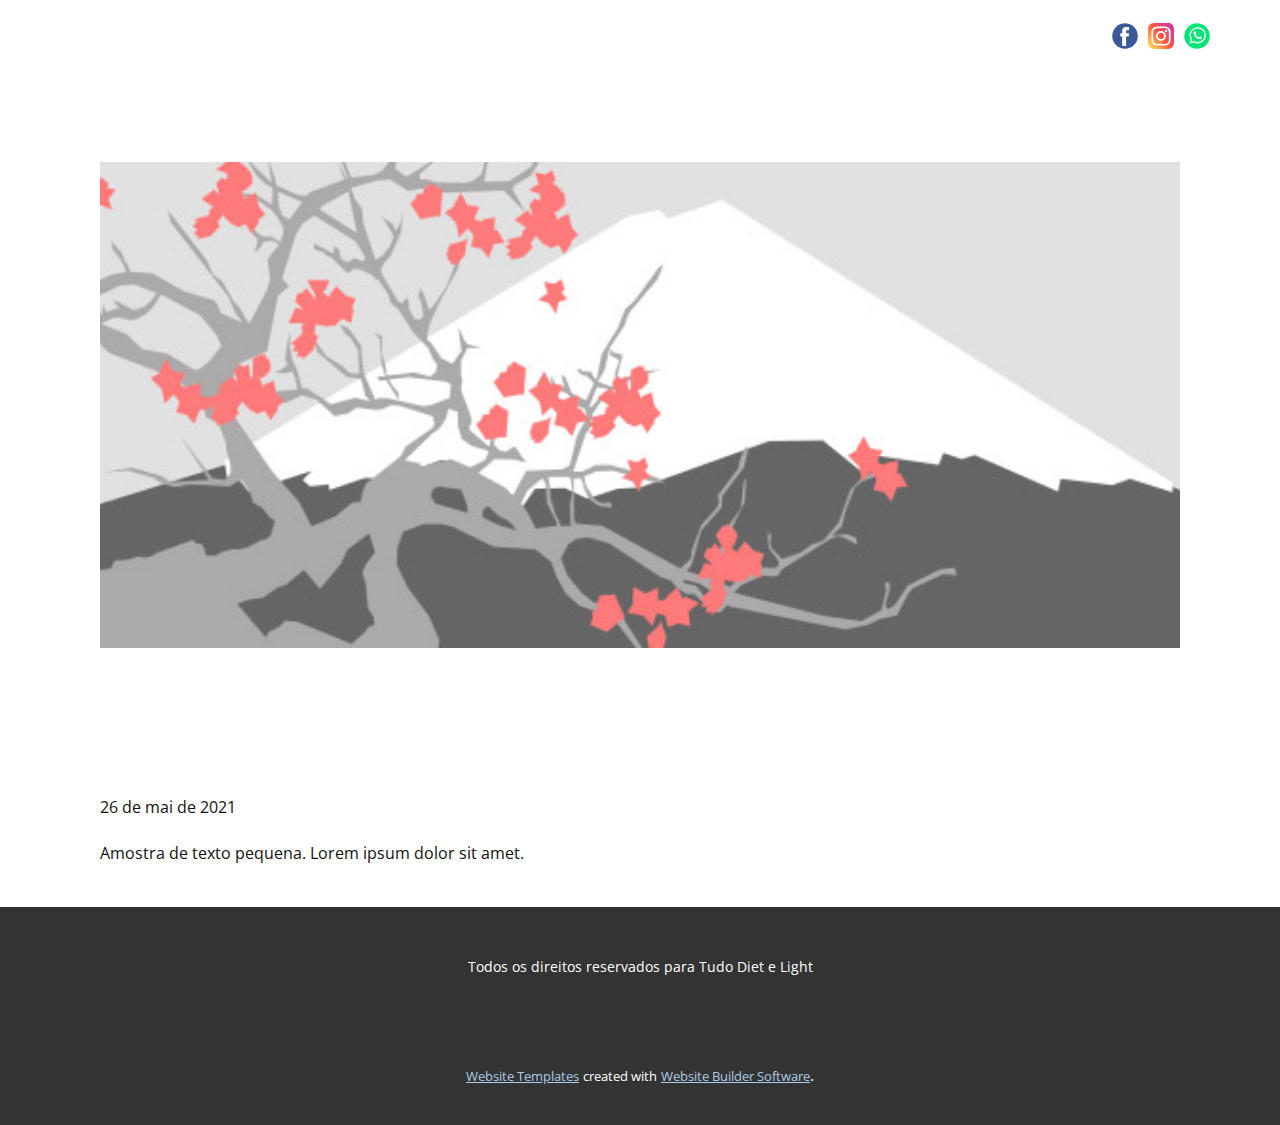
<file: blog/post.html>
<!doctype html>
<html style="font-size: 16px;"><head>
    <meta name="viewport" content="width=device-width, initial-scale=1.0">
    <meta charset="utf-8">
    <meta name="keywords" content="Post 1 Headline">
    <meta name="description" content="">
    <meta name="page_type" content="np-template-header-footer-from-plugin">
    <title>Post 1 Headline</title>
    <link rel="stylesheet" href="../nicepage.css" media="screen">
<link rel="stylesheet" href="../Post-Template.css" media="screen">
    <script class="u-script" type="text/javascript" src="../jquery.js" defer=""></script>
    <script class="u-script" type="text/javascript" src="../nicepage.js" defer=""></script>
    <meta name="generator" content="Nicepage 3.15.3, nicepage.com">
    <link id="u-theme-google-font" rel="stylesheet" href="https://fonts.googleapis.com/css?family=Roboto:100,100i,300,300i,400,400i,500,500i,700,700i,900,900i|Open+Sans:300,300i,400,400i,600,600i,700,700i,800,800i">
    <link id="u-page-google-font" rel="stylesheet" href="https://fonts.googleapis.com/css?family=Playfair+Display:400,400i,500,500i,600,600i,700,700i,800,800i,900,900i">
    
    
    <script type="application/ld+json">{
		"@context": "http://schema.org",
		"@type": "Organization",
		"name": "",
		"url": "index.html",
		"sameAs": [
				"https://facebook.com/tudodietelight",
				"https://instagram.com/tudodietelight",
				"https://api.whatsapp.com/send?phone=5544997611096&text=Ol%C3%A1%2C%20acessei%20o%20site%20de%20voc%C3%AAs%20e%20gostaria%20de%20saber%20mais%20sobre%20o%20Curso%20Zero%20A%C3%A7%C3%BAcar!"
		]
}</script>
    <meta property="og:title" content="Post Template">
    <meta property="og:type" content="website">
    <meta name="theme-color" content="#478ac9">
    <link rel="canonical" href="../index.html">
    <meta property="og:url" content="index.html">
  </head>
  <body class="u-body"><header class="u-align-center-sm u-align-center-xs u-clearfix u-header u-header" id="sec-79d0"><div class="u-clearfix u-sheet u-sheet-1">
        <div class="u-social-icons u-spacing-10 u-social-icons-1">
          <a class="u-social-url" title="facebook" target="_blank" href="https://facebook.com/tudodietelight"><span class="u-icon u-icon-circle u-social-facebook u-social-icon u-icon-1"><svg class="u-svg-link" preserveAspectRatio="xMidYMin slice" viewBox="0 0 112 112" style=""><use xmlns:xlink="http://www.w3.org/1999/xlink" xlink:href="#svg-b815"></use></svg><svg class="u-svg-content" viewBox="0 0 112 112" x="0" y="0" id="svg-b815"><circle fill="currentColor" cx="56.1" cy="56.1" r="55"></circle><path fill="#FFFFFF" d="M73.5,31.6h-9.1c-1.4,0-3.6,0.8-3.6,3.9v8.5h12.6L72,58.3H60.8v40.8H43.9V58.3h-8V43.9h8v-9.2
            c0-6.7,3.1-17,17-17h12.5v13.9H73.5z"></path></svg></span>
          </a>
          <a class="u-social-url" title="instagram" target="_blank" href="https://instagram.com/tudodietelight"><span class="u-icon u-icon-circle u-social-icon u-social-instagram u-icon-2"><svg class="u-svg-link" preserveAspectRatio="xMidYMin slice" viewBox="0 0 24 24" style=""><use xmlns:xlink="http://www.w3.org/1999/xlink" xlink:href="#svg-867d"></use></svg><svg class="u-svg-content" viewBox="0 0 24 24" id="svg-867d"><linearGradient id="SVGID_1_" gradientTransform="matrix(0 -1.982 -1.844 0 -132.522 -51.077)" gradientUnits="userSpaceOnUse" x1="-37.106" x2="-26.555" y1="-72.705" y2="-84.047"><stop offset="0" stop-color="#fd5"></stop><stop offset=".5" stop-color="#ff543e"></stop><stop offset="1" stop-color="#c837ab"></stop>
</linearGradient><path d="m1.5 1.633c-1.886 1.959-1.5 4.04-1.5 10.362 0 5.25-.916 10.513 3.878 11.752 1.497.385 14.761.385 16.256-.002 1.996-.515 3.62-2.134 3.842-4.957.031-.394.031-13.185-.001-13.587-.236-3.007-2.087-4.74-4.526-5.091-.559-.081-.671-.105-3.539-.11-10.173.005-12.403-.448-14.41 1.633z" fill="url(#SVGID_1_)"></path><path d="m11.998 3.139c-3.631 0-7.079-.323-8.396 3.057-.544 1.396-.465 3.209-.465 5.805 0 2.278-.073 4.419.465 5.804 1.314 3.382 4.79 3.058 8.394 3.058 3.477 0 7.062.362 8.395-3.058.545-1.41.465-3.196.465-5.804 0-3.462.191-5.697-1.488-7.375-1.7-1.7-3.999-1.487-7.374-1.487zm-.794 1.597c7.574-.012 8.538-.854 8.006 10.843-.189 4.137-3.339 3.683-7.211 3.683-7.06 0-7.263-.202-7.263-7.265 0-7.145.56-7.257 6.468-7.263zm5.524 1.471c-.587 0-1.063.476-1.063 1.063s.476 1.063 1.063 1.063 1.063-.476 1.063-1.063-.476-1.063-1.063-1.063zm-4.73 1.243c-2.513 0-4.55 2.038-4.55 4.551s2.037 4.55 4.55 4.55 4.549-2.037 4.549-4.55-2.036-4.551-4.549-4.551zm0 1.597c3.905 0 3.91 5.908 0 5.908-3.904 0-3.91-5.908 0-5.908z" fill="#fff"></path></svg></span>
          </a>
          <a class="u-social-url" target="_blank" title="Whatsapp" href="https://api.whatsapp.com/send?phone=5544997611096&amp;text=Ol%C3%A1%2C%20acessei%20o%20site%20de%20voc%C3%AAs%20e%20gostaria%20de%20saber%20mais%20sobre%20o%20Curso%20Zero%20A%C3%A7%C3%BAcar!"><span class="u-icon u-icon-circle u-social-icon u-social-whatsapp u-icon-3"><svg class="u-svg-link" preserveAspectRatio="xMidYMin slice" viewBox="0 0 112 112" style=""><use xmlns:xlink="http://www.w3.org/1999/xlink" xlink:href="#svg-902c"></use></svg><svg class="u-svg-content" viewBox="0 0 112 112" x="0" y="0" id="svg-902c"><circle fill="currentColor" cx="56.1" cy="56.1" r="55"></circle><path fill="#FFFFFF" d="M83.8,28.3C77.2,21.7,68.4,18,59,18c-19.3,0-35.1,15.7-35.1,35.1c0,6.2,1.6,12.2,4.7,17.5l-5,18.2L42.2,84
	c5.1,2.8,10.9,4.3,16.8,4.3h0l0,0c19.3,0,35.1-15.7,35.1-35.1C94.1,43.8,90.5,35,83.8,28.3 M59,82.3L59,82.3
	c-5.2,0-10.4-1.4-14.9-4.1l-1.1-0.6l-11,2.9L35,69.8l-0.7-1.1c-2.9-4.6-4.5-10-4.5-15.5C29.8,37,42.9,24,59,24
	c7.8,0,15.1,3,20.6,8.6c5.5,5.5,8.5,12.8,8.5,20.6C88.2,69.2,75.1,82.3,59,82.3 M75,60.5c-0.9-0.4-5.2-2.6-6-2.9
	c-0.8-0.3-1.4-0.4-2,0.4s-2.3,2.9-2.8,3.4c-0.5,0.6-1,0.7-1.9,0.2c-0.9-0.4-3.7-1.4-7.1-4.4c-2.6-2.3-4.4-5.2-4.9-6.1
	c-0.5-0.9-0.1-1.4,0.4-1.8c0.4-0.4,0.9-1,1.3-1.5c0.4-0.5,0.6-0.9,0.9-1.5c0.3-0.6,0.1-1.1-0.1-1.5c-0.2-0.4-2-4.8-2.7-6.5
	c-0.7-1.7-1.4-1.5-2-1.5c-0.5,0-1.1,0-1.7,0c-0.6,0-1.5,0.2-2.3,1.1c-0.8,0.9-3.1,3-3.1,7.3c0,4.3,3.1,8.5,3.6,9.1
	c0.4,0.6,6.2,9.4,15,13.2c2.1,0.9,3.7,1.4,5,1.8c2.1,0.7,4,0.6,5.5,0.3c1.7-0.3,5.2-2.1,5.9-4.2c0.7-2,0.7-3.8,0.5-4.2
	C76.5,61.1,75.9,60.9,75,60.5"></path></svg></span>
          </a>
        </div>
        <nav class="u-align-left u-menu u-menu-dropdown u-offcanvas u-menu-1">
          <div class="menu-collapse" style="font-size: 1rem;">
            <a class="u-button-style u-custom-text-color u-nav-link" href="#">
              <svg class="u-svg-link" preserveAspectRatio="xMidYMin slice" viewBox="0 0 302 302" style=""><use xmlns:xlink="http://www.w3.org/1999/xlink" xlink:href="#svg-8a8f"></use></svg>
              <svg xmlns="http://www.w3.org/2000/svg" xmlns:xlink="http://www.w3.org/1999/xlink" version="1.1" id="svg-8a8f" x="0px" y="0px" viewBox="0 0 302 302" style="enable-background:new 0 0 302 302;" xml:space="preserve" class="u-svg-content"><g><rect y="36" width="302" height="30"></rect><rect y="236" width="302" height="30"></rect><rect y="136" width="302" height="30"></rect>
</g><g></g><g></g><g></g><g></g><g></g><g></g><g></g><g></g><g></g><g></g><g></g><g></g><g></g><g></g><g></g></svg>
            </a>
          </div>
          <div class="u-custom-menu u-nav-container">
            <ul class="u-nav u-unstyled u-nav-1"><li class="u-nav-item"><a class="u-button-style u-nav-link u-text-white" href="#">aa</a>
</li></ul>
          </div>
          <div class="u-custom-menu u-nav-container-collapse">
            <div class="u-align-center u-black u-container-style u-inner-container-layout u-opacity u-opacity-95 u-sidenav">
              <div class="u-sidenav-overflow">
                <div class="u-menu-close"></div>
                <ul class="u-align-center u-nav u-popupmenu-items u-unstyled u-nav-2"><li class="u-nav-item"><a class="u-button-style u-nav-link" href="#">aa</a>
</li></ul>
              </div>
            </div>
            <div class="u-black u-menu-overlay u-opacity u-opacity-70"></div>
          </div>
        </nav>
      </div></header>
    <section class="u-align-center u-clearfix u-section-1" id="sec-f5b7">
      <div class="u-clearfix u-sheet u-valign-middle-md u-valign-middle-sm u-valign-middle-xs u-sheet-1"><!--post_details--><!--post_details_options_json--><!--{"source":""}--><!--/post_details_options_json--><!--blog_post-->
        <div class="u-container-style u-expanded-width u-post-details u-post-details-1">
          <div class="u-container-layout u-valign-middle u-container-layout-1"><!--blog_post_image-->
            <img alt="" class="u-blog-control u-expanded-width u-image u-image-default u-image-1" src="[data-uri]"><!--/blog_post_image--><!--blog_post_header-->
            <h2 class="u-blog-control u-text u-text-1">Post 1 Headline</h2><!--/blog_post_header--><!--blog_post_metadata-->
            <div class="u-blog-control u-metadata u-metadata-1"><!--blog_post_metadata_date-->
              <span class="u-meta-date u-meta-icon">26 de mai de 2021</span><!--/blog_post_metadata_date--><!--blog_post_metadata_category-->
              <!--/blog_post_metadata_category--><!--blog_post_metadata_comments-->
              <!--/blog_post_metadata_comments-->
            </div><!--/blog_post_metadata--><!--blog_post_content-->
            <div class="u-align-justify u-blog-control u-post-content u-text u-text-2 fr-view">
  Amostra de texto pequena. Lorem ipsum dolor sit amet.
  </div><!--/blog_post_content-->
          </div>
        </div><!--/blog_post--><!--/post_details-->
      </div>
    </section>
    
    
    <footer class="u-align-center u-clearfix u-footer u-grey-80 u-footer" id="sec-abbf"><div class="u-clearfix u-sheet u-sheet-1">
        <p class="u-small-text u-text u-text-variant u-text-1">Todos os direitos reservados para Tudo Diet e Light<br>
        </p>
      </div></footer>
    <section class="u-backlink u-clearfix u-grey-80">
      <a class="u-link" href="https://nicepage.com/website-templates" target="_blank">
        <span>Website Templates</span>
      </a>
      <p class="u-text">
        <span>created with</span>
      </p>
      <a class="u-link" href="https://nicepage.com/" target="_blank">
        <span>Website Builder Software</span>
      </a>. 
    </section>
  
</body></html>
</file>
